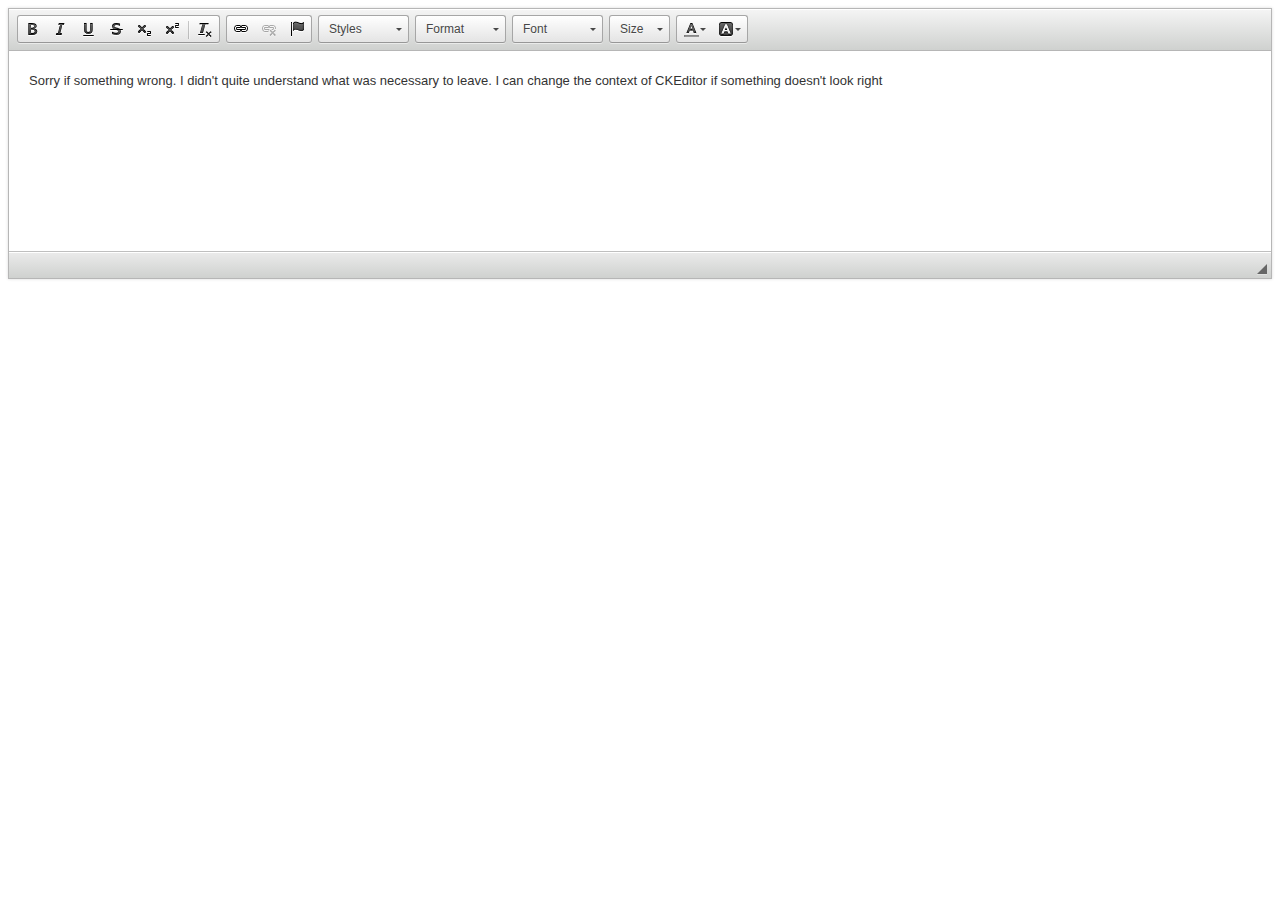
<file: Index.html>
<!DOCTYPE html>
<html>
    <head>
        <meta charset="utf-8">
        <title>Test_page with CKEditor</title>
        <script src="ckeditor/ckeditor.js"></script>
    </head>
    <body>
        <form>
            <textarea name="editor1" id="editor1" rows="10" cols="80">
                Sorry if something wrong. I didn't quite understand what was necessary to leave. I can change the context of CKEditor if something doesn't look right
            </textarea>
            <script>
                // Replace the <textarea id="editor1"> with a CKEditor
                CKEDITOR.replace( 'editor1');
            </script>
        </form>
    </body>
</html>
</file>
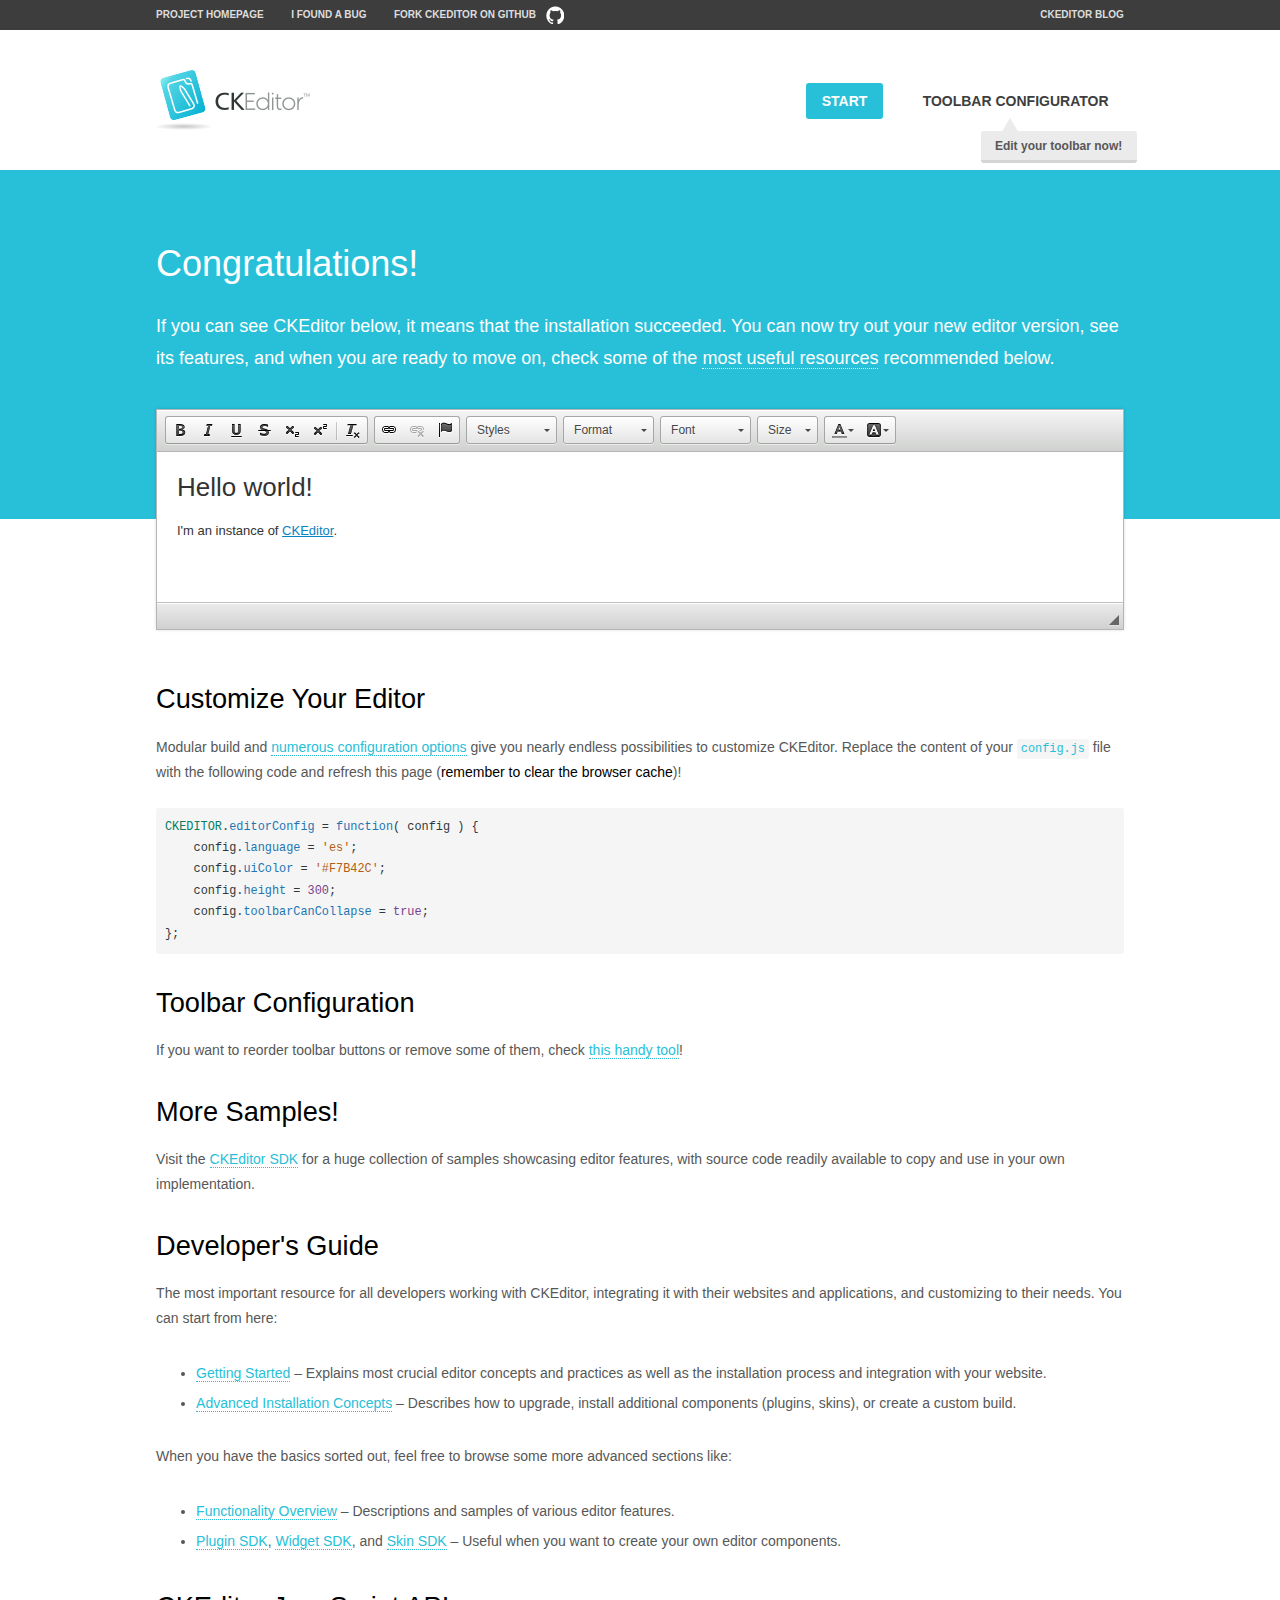
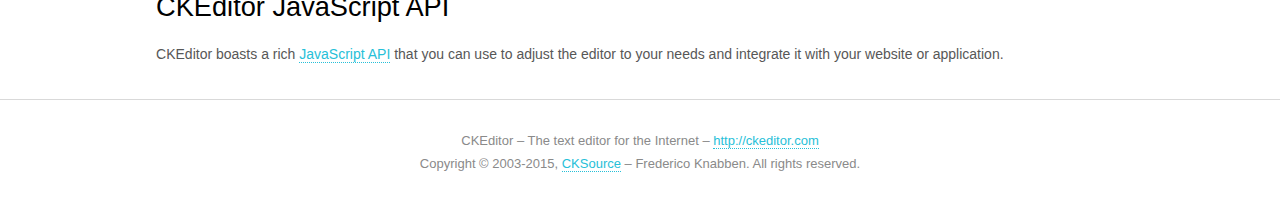
<file: ckeditor/samples/index.html>
<!DOCTYPE html>
<!--
Copyright (c) 2003-2015, CKSource - Frederico Knabben. All rights reserved.
For licensing, see LICENSE.md or http://ckeditor.com/license
-->
<html>
<head>
	<meta charset="utf-8">
	<title>CKEditor Sample</title>
	<script src="../ckeditor.js"></script>
	<script src="js/sample.js"></script>
	<link rel="stylesheet" href="css/samples.css">
	<link rel="stylesheet" href="toolbarconfigurator/lib/codemirror/neo.css">
</head>
<body id="main">

<nav class="navigation-a">
	<div class="grid-container">
		<ul class="navigation-a-left grid-width-70">
			<li><a href="http://ckeditor.com">Project Homepage</a></li>
			<li><a href="http://dev.ckeditor.com/">I found a bug</a></li>
			<li><a href="http://github.com/ckeditor/ckeditor-dev" class="icon-pos-right icon-navigation-a-github">Fork CKEditor on GitHub</a></li>
		</ul>
		<ul class="navigation-a-right grid-width-30">
			<li><a href="http://ckeditor.com/blog-list">CKEditor Blog</a></li>
		</ul>
	</div>
</nav>

<header class="header-a">
	<div class="grid-container">
		<h1 class="header-a-logo grid-width-30">
			<a href="index.html"><img src="img/logo.png" alt="CKEditor Sample"></a>
		</h1>

		<nav class="navigation-b grid-width-70">
			<ul>
				<li><a href="index.html" class="button-a button-a-background">Start</a></li>
				<li><a href="toolbarconfigurator/index.html" class="button-a">Toolbar configurator <span class="balloon-a balloon-a-nw">Edit your toolbar now!</span></a></li>
			</ul>
		</nav>
	</div>
</header>

<main>
	<div class="adjoined-top">
		<div class="grid-container">
			<div class="content grid-width-100">
				<h1>Congratulations!</h1>
				<p>
					If you can see CKEditor below, it means that the installation succeeded.
					You can now try out your new editor version, see its features, and when you are ready to move on, check some of the <a href="#sample-customize">most useful resources</a> recommended below.
				</p>
			</div>
		</div>
	</div>
	<div class="adjoined-bottom">
		<div class="grid-container">
			<div class="grid-width-100">
				<div id="editor">
					<h1>Hello world!</h1>
					<p>I'm an instance of <a href="http://ckeditor.com">CKEditor</a>.</p>
				</div>
			</div>
		</div>
	</div>

	<div class="grid-container">
		<div class="content grid-width-100">
			<section id="sample-customize">
				<h2>Customize Your Editor</h2>
				<p>Modular build and <a href="http://docs.ckeditor.com/#!/guide/dev_configuration">numerous configuration options</a> give you nearly endless possibilities to customize CKEditor. Replace the content of your <code><a href="../config.js">config.js</a></code> file with the following code and refresh this page (<strong>remember to clear the browser cache</strong>)!</p>
		<pre class="cm-s-neo CodeMirror"><code><span style="padding-right: 0.1px;"><span class="cm-variable">CKEDITOR</span>.<span class="cm-property">editorConfig</span> <span class="cm-operator">=</span> <span class="cm-keyword">function</span>( <span class="cm-def">config</span> ) {</span>
<span style="padding-right: 0.1px;"><span class="cm-tab">	</span><span class="cm-variable-2">config</span>.<span class="cm-property">language</span> <span class="cm-operator">=</span> <span class="cm-string">'es'</span>;</span>
<span style="padding-right: 0.1px;"><span class="cm-tab">	</span><span class="cm-variable-2">config</span>.<span class="cm-property">uiColor</span> <span class="cm-operator">=</span> <span class="cm-string">'#F7B42C'</span>;</span>
<span style="padding-right: 0.1px;"><span class="cm-tab">	</span><span class="cm-variable-2">config</span>.<span class="cm-property">height</span> <span class="cm-operator">=</span> <span class="cm-number">300</span>;</span>
<span style="padding-right: 0.1px;"><span class="cm-tab">	</span><span class="cm-variable-2">config</span>.<span class="cm-property">toolbarCanCollapse</span> <span class="cm-operator">=</span> <span class="cm-atom">true</span>;</span>
<span style="padding-right: 0.1px;">};</span></code></pre>
			</section>

			<section>
				<h2>Toolbar Configuration</h2>
				<p>If you want to reorder toolbar buttons or remove some of them, check <a href="toolbarconfigurator/index.html">this handy tool</a>!</p>
			</section>

			<section>
				<h2>More Samples!</h2>
				<p>Visit the <a href="http://sdk.ckeditor.com">CKEditor SDK</a> for a huge collection of samples showcasing editor features, with source code readily available to copy and use in your own implementation.</p>
			</section>

			<section>
				<h2>Developer's Guide</h2>
				<p>The most important resource for all developers working with CKEditor, integrating it with their websites and applications, and customizing to their needs. You can start from here:</p>
				<ul>
					<li><a href="http://docs.ckeditor.com/#!/guide/dev_installation">Getting Started</a> &ndash; Explains most crucial editor concepts and practices as well as the installation process and integration with your website.</li>
					<li><a href="http://docs.ckeditor.com/#!/guide/dev_advanced_installation">Advanced Installation Concepts</a> &ndash; Describes how to upgrade, install additional components (plugins, skins), or create a custom build.</li>
				</ul>
					<p>When you have the basics sorted out, feel free to browse some more advanced sections like:</p>
				<ul>
					<li><a href="http://docs.ckeditor.com/#!/guide/dev_features">Functionality Overview</a> &ndash; Descriptions and samples of various editor features.</li>
					<li><a href="http://docs.ckeditor.com/#!/guide/plugin_sdk_intro">Plugin SDK</a>, <a href="http://docs.ckeditor.com/#!/guide/widget_sdk_intro">Widget SDK</a>, and <a href="http://docs.ckeditor.com/#!/guide/skin_sdk_intro">Skin SDK</a> &ndash; Useful when you want to create your own editor components.</li>
				</ul>
			</section>

			<section>
				<h2>CKEditor JavaScript API</h2>
				<p>CKEditor boasts a rich <a href="http://docs.ckeditor.com/#!/api">JavaScript API</a> that you can use to adjust the editor to your needs and integrate it with your website or application.</p>
			</section>
		</div>
	</div>
</main>

<footer class="footer-a grid-container">
	<div class="grid-container">
		<p class="grid-width-100">
			CKEditor &ndash; The text editor for the Internet &ndash; <a class="samples" href="http://ckeditor.com/">http://ckeditor.com</a>
		</p>
		<p class="grid-width-100" id="copy">
			Copyright &copy; 2003-2015, <a class="samples" href="http://cksource.com/">CKSource</a> &ndash; Frederico Knabben. All rights reserved.
		</p>
	</div>
</footer>
<script>
	initSample();
</script>

</body>
</html>
</file>
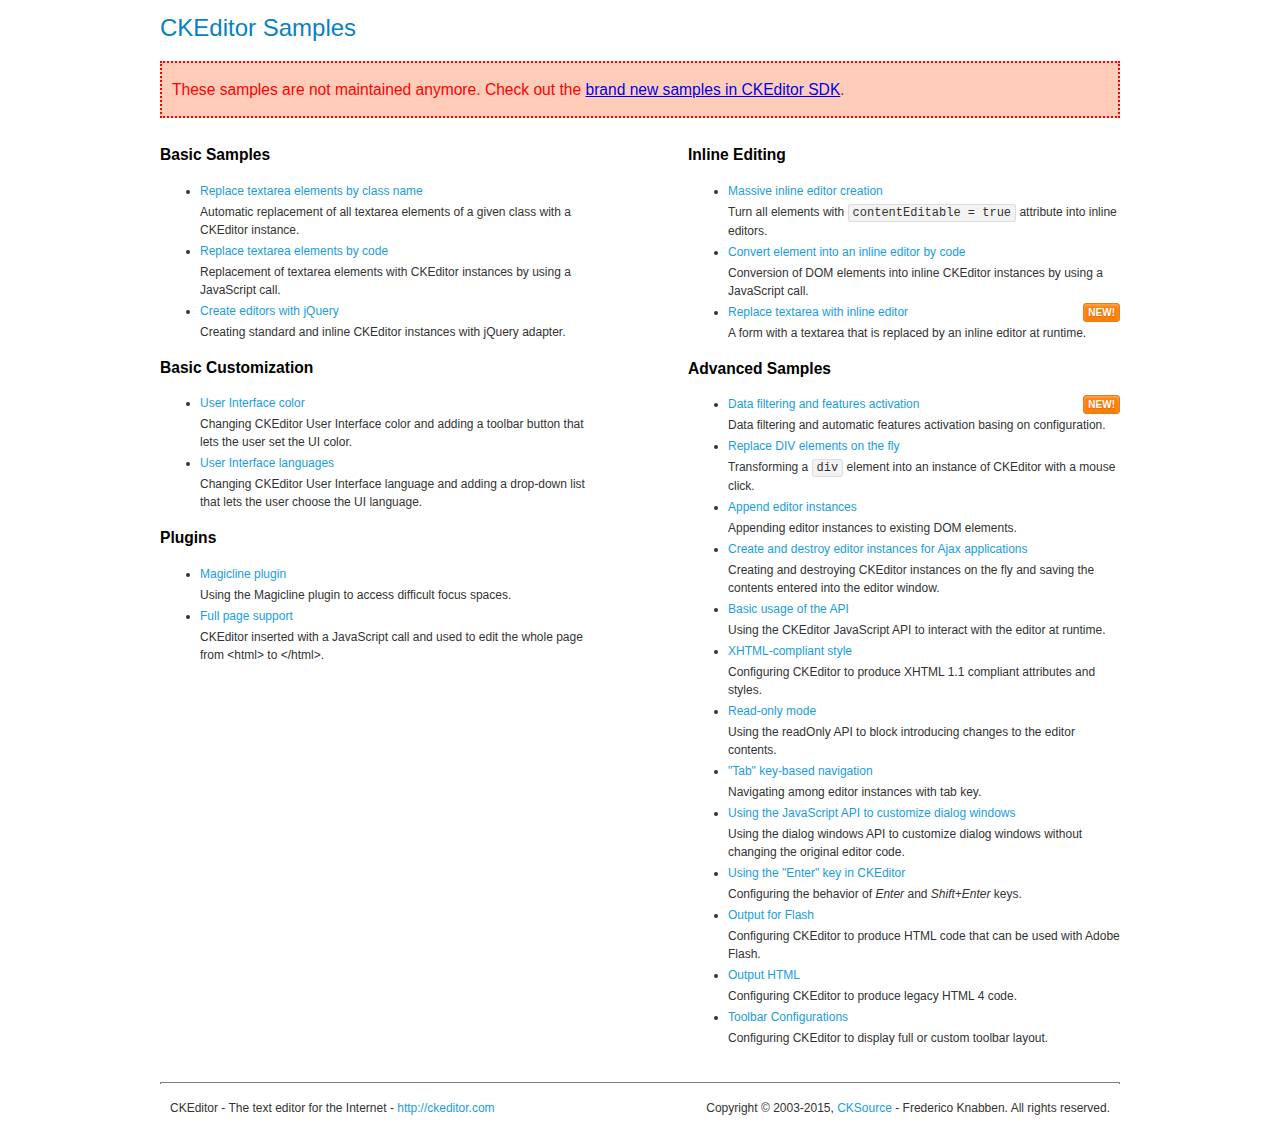
<file: ckeditor/samples/old/index.html>
<!DOCTYPE html>
<!--
Copyright (c) 2003-2015, CKSource - Frederico Knabben. All rights reserved.
For licensing, see LICENSE.md or http://ckeditor.com/license
-->
<html>
<head>
	<meta charset="utf-8">
	<title>CKEditor Samples</title>
	<link rel="stylesheet" href="sample.css">
</head>
<body>
	<h1 class="samples">
		CKEditor Samples
	</h1>
	<div class="warning deprecated">
		These samples are not maintained anymore. Check out the <a href="http://sdk.ckeditor.com/">brand new samples in CKEditor SDK</a>.
	</div>
	<div class="twoColumns">
		<div class="twoColumnsLeft">
			<h2 class="samples">
				Basic Samples
			</h2>
			<dl class="samples">
				<dt><a class="samples" href="replacebyclass.html">Replace textarea elements by class name</a></dt>
				<dd>Automatic replacement of all textarea elements of a given class with a CKEditor instance.</dd>

				<dt><a class="samples" href="replacebycode.html">Replace textarea elements by code</a></dt>
				<dd>Replacement of textarea elements with CKEditor instances by using a JavaScript call.</dd>

				<dt><a class="samples" href="jquery.html">Create editors with jQuery</a></dt>
				<dd>Creating standard and inline CKEditor instances with jQuery adapter.</dd>
			</dl>

			<h2 class="samples">
				Basic Customization
			</h2>
			<dl class="samples">
				<dt><a class="samples" href="uicolor.html">User Interface color</a></dt>
				<dd>Changing CKEditor User Interface color and adding a toolbar button that lets the user set the UI color.</dd>

				<dt><a class="samples" href="uilanguages.html">User Interface languages</a></dt>
				<dd>Changing CKEditor User Interface language and adding a drop-down list that lets the user choose the UI language.</dd>
			</dl>


			<h2 class="samples">Plugins</h2>
<dl class="samples">
<dt><a class="samples" href="magicline/magicline.html">Magicline plugin</a></dt>
<dd>Using the Magicline plugin to access difficult focus spaces.</dd>

<dt><a class="samples" href="wysiwygarea/fullpage.html">Full page support</a></dt>
<dd>CKEditor inserted with a JavaScript call and used to edit the whole page from &lt;html&gt; to &lt;/html&gt;.</dd>
</dl>
		</div>
		<div class="twoColumnsRight">
			<h2 class="samples">
				Inline Editing
			</h2>
			<dl class="samples">
				<dt><a class="samples" href="inlineall.html">Massive inline editor creation</a></dt>
				<dd>Turn all elements with <code>contentEditable = true</code> attribute into inline editors.</dd>

				<dt><a class="samples" href="inlinebycode.html">Convert element into an inline editor by code</a></dt>
				<dd>Conversion of DOM elements into inline CKEditor instances by using a JavaScript call.</dd>

				<dt><a class="samples" href="inlinetextarea.html">Replace textarea with inline editor</a> <span class="new">New!</span></dt>
				<dd>A form with a textarea that is replaced by an inline editor at runtime.</dd>

				
			</dl>

			<h2 class="samples">
				Advanced Samples
			</h2>
			<dl class="samples">
				<dt><a class="samples" href="datafiltering.html">Data filtering and features activation</a> <span class="new">New!</span></dt>
				<dd>Data filtering and automatic features activation basing on configuration.</dd>

				<dt><a class="samples" href="divreplace.html">Replace DIV elements on the fly</a></dt>
				<dd>Transforming a <code>div</code> element into an instance of CKEditor with a mouse click.</dd>

				<dt><a class="samples" href="appendto.html">Append editor instances</a></dt>
				<dd>Appending editor instances to existing DOM elements.</dd>

				<dt><a class="samples" href="ajax.html">Create and destroy editor instances for Ajax applications</a></dt>
				<dd>Creating and destroying CKEditor instances on the fly and saving the contents entered into the editor window.</dd>

				<dt><a class="samples" href="api.html">Basic usage of the API</a></dt>
				<dd>Using the CKEditor JavaScript API to interact with the editor at runtime.</dd>

				<dt><a class="samples" href="xhtmlstyle.html">XHTML-compliant style</a></dt>
				<dd>Configuring CKEditor to produce XHTML 1.1 compliant attributes and styles.</dd>

				<dt><a class="samples" href="readonly.html">Read-only mode</a></dt>
				<dd>Using the readOnly API to block introducing changes to the editor contents.</dd>

				<dt><a class="samples" href="tabindex.html">"Tab" key-based navigation</a></dt>
				<dd>Navigating among editor instances with tab key.</dd>


				
<dt><a class="samples" href="dialog/dialog.html">Using the JavaScript API to customize dialog windows</a></dt>
<dd>Using the dialog windows API to customize dialog windows without changing the original editor code.</dd>

<dt><a class="samples" href="enterkey/enterkey.html">Using the &quot;Enter&quot; key in CKEditor</a></dt>
<dd>Configuring the behavior of <em>Enter</em> and <em>Shift+Enter</em> keys.</dd>

<dt><a class="samples" href="htmlwriter/outputforflash.html">Output for Flash</a></dt>
<dd>Configuring CKEditor to produce HTML code that can be used with Adobe Flash.</dd>

<dt><a class="samples" href="htmlwriter/outputhtml.html">Output HTML</a></dt>
<dd>Configuring CKEditor to produce legacy HTML 4 code.</dd>

<dt><a class="samples" href="toolbar/toolbar.html">Toolbar Configurations</a></dt>
<dd>Configuring CKEditor to display full or custom toolbar layout.</dd>

			</dl>
		</div>
	</div>
	<div id="footer">
		<hr>
		<p>
			CKEditor - The text editor for the Internet - <a class="samples" href="http://ckeditor.com/">http://ckeditor.com</a>
		</p>
		<p id="copy">
			Copyright &copy; 2003-2015, <a class="samples" href="http://cksource.com/">CKSource</a> - Frederico Knabben. All rights reserved.
		</p>
	</div>
</body>
</html>
</file>
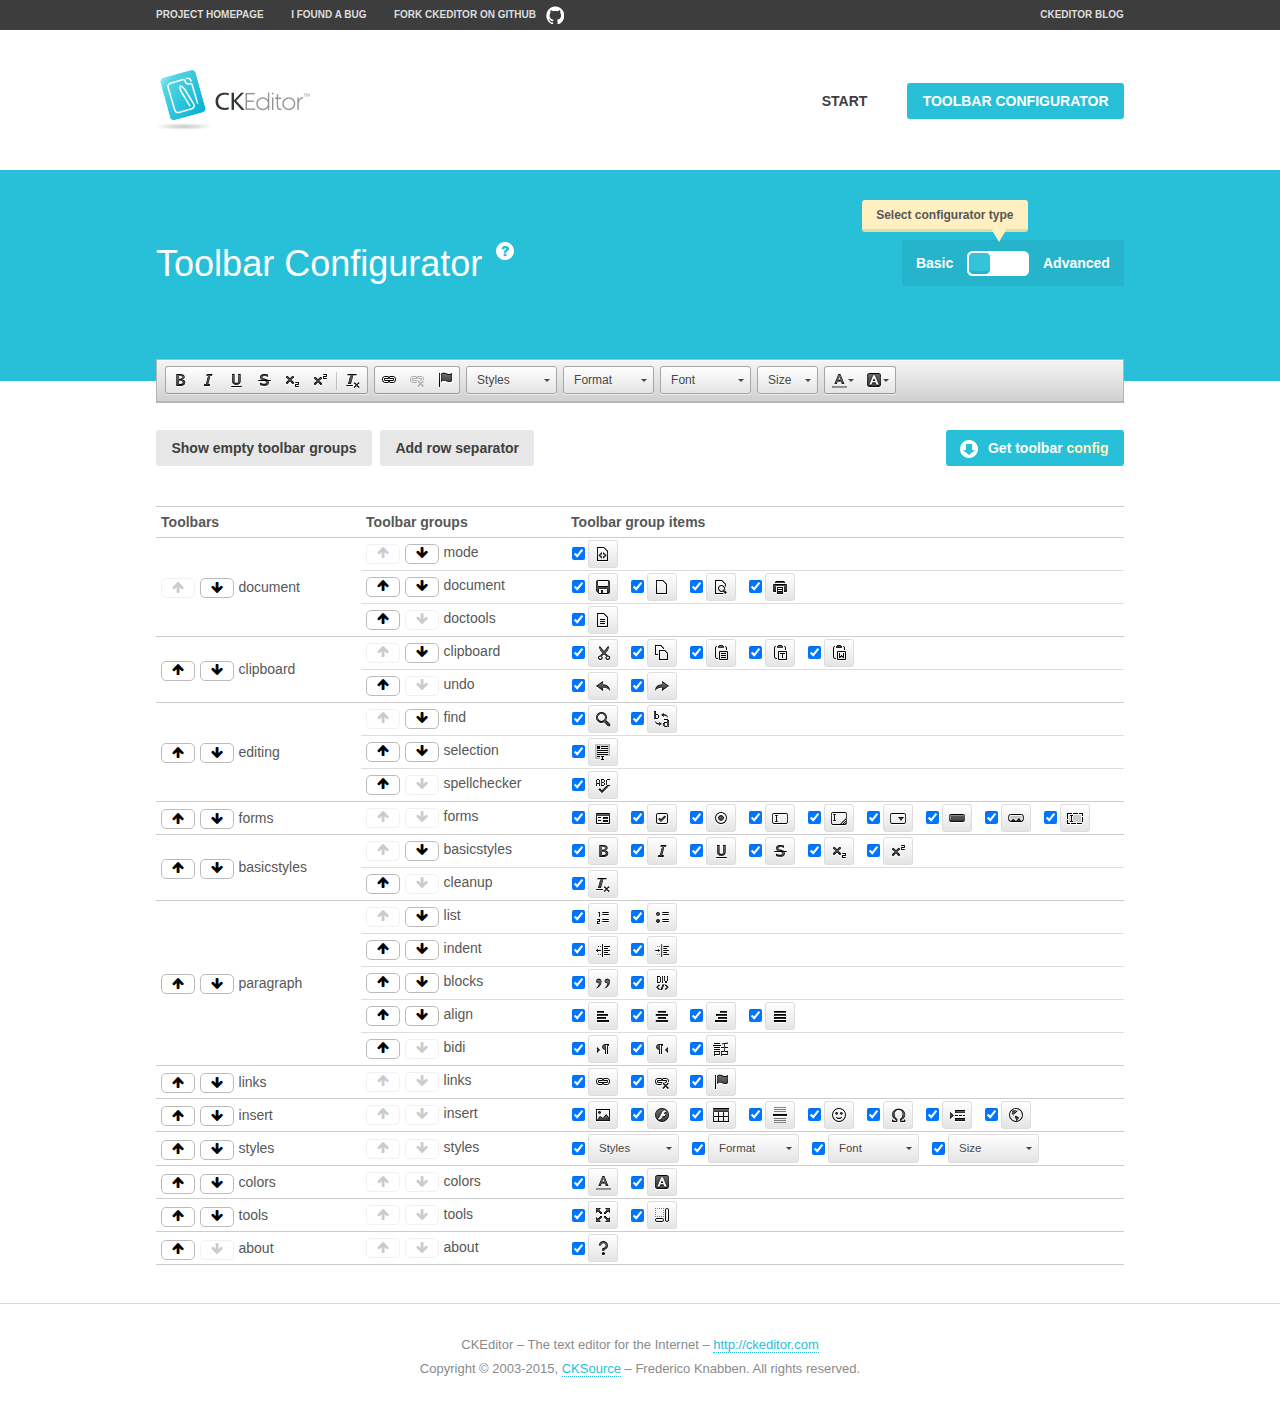
<file: ckeditor/samples/toolbarconfigurator/index.html>
<!DOCTYPE html>
<!--
Copyright (c) 2003-2015, CKSource - Frederico Knabben. All rights reserved.
For licensing, see LICENSE.md or http://ckeditor.com/license
-->
<!--[if IE 8]><html class="ie8"><![endif]-->
<!--[if gt IE 8]><html><![endif]-->
<!--[if !IE]><!--><html><!--<![endif]-->
<head>
	<meta charset="utf-8">
	<title>Toolbar Configurator</title>
	<script src="../../ckeditor.js"></script>
	<script>
		if ( CKEDITOR.env.ie && CKEDITOR.env.version < 9 )
			CKEDITOR.tools.enableHtml5Elements( document );
	</script>
	<link rel="stylesheet" href="lib/codemirror/codemirror.css">
	<link rel="stylesheet" href="lib/codemirror/show-hint.css">
	<link rel="stylesheet" href="lib/codemirror/neo.css">
	<link rel="stylesheet" href="css/fontello.css">
	<link rel="stylesheet" href="../css/samples.css">
</head>
<body id="toolbar">

<nav class="navigation-a">
	<div class="grid-container">
		<ul class="navigation-a-left grid-width-70">
			<li><a href="http://ckeditor.com">Project Homepage</a></li>
			<li><a href="http://dev.ckeditor.com/">I found a bug</a></li>
			<li><a href="http://github.com/ckeditor/ckeditor-dev" class="icon-pos-right icon-navigation-a-github">Fork CKEditor on GitHub</a></li>
		</ul>
		<ul class="navigation-a-right grid-width-30">
			<li><a href="http://ckeditor.com/blog-list">CKEditor Blog</a></li>
		</ul>
	</div>
</nav>

<header class="header-a">
	<div class="grid-container">
		<h1 class="header-a-logo grid-width-30">
			<a href="../index.html"><img src="../img/logo.png" alt="CKEditor Logo"></a>
		</h1>
		<nav class="navigation-b grid-width-70">
			<ul>
				<li><a href="../index.html"  class="button-a">Start</a></li>
				<li><a href="index.html"  class="button-a button-a-background">Toolbar configurator</a></li>
			</ul>
		</nav>
	</div>
</header>

<main>
	<div class="adjoined-top">
		<div class="grid-container">
			<div class="content grid-width-100">
				<div class="grid-container-nested">
					<h1 class="grid-width-60">
						Toolbar Configurator
						<a href="#help-content" type="button" title="Configurator help" id="help" class="button-a button-a-background button-a-no-text icon-pos-left icon-question-mark">Help</a>
					</h1>

					<div class="grid-width-40 grid-switch-magic">
						<div class="switch">
							<span class="balloon-a balloon-a-se">Select configurator type</span>
							<input type="radio" name="radio" data-num="1" id="radio-basic" />
							<input type="radio" name="radio" data-num="2" id="radio-advanced" />
							<label data-for="1" for="radio-basic">Basic</label>
							<span class="switch-inner">
								<span class="handler"></span>
							</span>
							<label data-for="2" for="radio-advanced">Advanced</label>
						</div>
					</div>
				</div>
			</div>
		</div>
	</div>
	<div class="adjoined-bottom">
		<div class="grid-container">
			<div class="grid-width-100">
				<div class="editors-container">
					<div id="editor-basic"></div>
					<div id="editor-advanced"></div>
				</div>
			</div>
		</div>
	</div>

	<div class="grid-container configurator">
		<div class="content grid-width-100">
			<div class="configurator">
				<div>
					<div id="toolbarModifierWrapper"></div>
				</div>
			</div>
		</div>
	</div>

	<div id="help-content">
		<div class="grid-container">
			<div class="grid-width-100">
				<h2>What Am I Doing Here?</h2>

				<div class="grid-container grid-container-nested">
					<div class="basic">
						<div class="grid-width-50">
							<p>Arrange <a href="http://docs.ckeditor.com/#!/api/CKEDITOR.config-cfg-toolbarGroups">toolbar groups</a>, toggle <a href="http://docs.ckeditor.com/#!/api/CKEDITOR.config-cfg-removeButtons">button visibility</a> according to your needs and get your toolbar configuration.</p>
							<p>You can replace the content of the <a href="../../config.js"><code>config.js</code></a> file with the generated configuration. If you already set some configuration options you will need to merge both configurations.</p>
						</div>
						<div class="grid-width-50">
							<p>Read more about different ways of <a href="http://docs.ckeditor.com/#!/guide/dev_configuration">setting configuration</a> and do not forget about <strong>clearing browser cache</strong>.</p>
							<p>Arranging toolbar groups is the recommended way of configuring the toolbar, but if you need more freedom you can use the <a href="#advanced">advanced configurator</a>.</p>
						</div>
					</div>
					<div class="advanced" style="display: none;">
						<div class="grid-width-50">
							<p>With this code editor you can edit your <a href="http://docs.ckeditor.com/#!/api/CKEDITOR.config-cfg-toolbar">toolbar configuration</a> live.</p>
							<p>You can replace the content of the <a href="../../config.js"><code>config.js</code></a> file with the generated configuration. If you already set some configuration options you will need to merge both configurations.</p>
						</div>
						<div class="grid-width-50">
							<p>Read more about different ways of <a href="http://docs.ckeditor.com/#!/guide/dev_configuration">setting configuration</a> and do not forget about <strong>clearing browser cache</strong>.</p>
						</div>
					</div>
				</div>

				<p class="grid-container grid-container-nested">
					<button type="button" class="help-content-close grid-width-100 button-a button-a-background">Got it. Let's play!</button>
				</p>
			</div>
		</div>
	</div>
</main>

<footer class="footer-a grid-container">
	<p class="grid-width-100">
		CKEditor &ndash; The text editor for the Internet &ndash; <a class="samples" href="http://ckeditor.com/">http://ckeditor.com</a>
	</p>
	<p class="grid-width-100" id="copy">
		Copyright &copy; 2003-2015, <a class="samples" href="http://cksource.com/">CKSource</a> &ndash; Frederico Knabben. All rights reserved.
	</p>
</footer>

<script src="lib/codemirror/codemirror.js"></script>
<script src="lib/codemirror/javascript.js"></script>
<script src="lib/codemirror/show-hint.js"></script>

<script src="js/fulltoolbareditor.js"></script>
<script src="js/abstracttoolbarmodifier.js"></script>
<script src="js/toolbarmodifier.js"></script>
<script src="js/toolbartextmodifier.js"></script>
<script src="../js/sf.js"></script>

<script>
	( function() {
		'use strict';

		var mode = ( window.location.hash.substr( 1 ) === 'advanced' ) ? 'advanced' : 'basic',
			configuratorSection = CKEDITOR.document.findOne( 'main > .grid-container.configurator' ),
			basicInstruction = CKEDITOR.document.findOne( '#help-content .basic' ),
			advancedInstruction = CKEDITOR.document.findOne( '#help-content .advanced' ),

			// Configurator mode switcher.
			modeSwitchBasic = CKEDITOR.document.getById( 'radio-basic' ),
			modeSwitchAdvanced = CKEDITOR.document.getById( 'radio-advanced' );

		// Initial setup
		function updateSwitcher() {
			if ( mode === 'advanced' ) {
				modeSwitchAdvanced.$.checked = true;
			} else {
				modeSwitchBasic.$.checked = true;
			}
		}

		updateSwitcher();

		CKEDITOR.document.getWindow().on( 'hashchange', function( e ) {
			var hash = window.location.hash.substr( 1 );
			if ( !( hash === 'advanced' || hash === 'basic' ) ) {
				return;
			}
			mode = hash;
			onToolbarsDone( mode );
		} );

		CKEDITOR.document.getWindow().on( 'resize', function() {
			updateToolbar( ( mode === 'basic' ? toolbarModifier : toolbarTextModifier )[ 'editorInstance' ] );
		} );

		function onRefresh( modifier ) {
			modifier = modifier || this;

			if ( mode === 'basic' && modifier instanceof ToolbarConfigurator.ToolbarTextModifier ) {
				return;
			}

			// CodeMirror container becomes visible, so we need to refresh and to avoid rendering problems.
			if ( mode === 'advanced' && modifier instanceof ToolbarConfigurator.ToolbarTextModifier ) {
				modifier.codeContainer.refresh();
			}

			updateToolbar( modifier.editorInstance );
		}

		function updateToolbar( editor ) {
			var editorContainer = editor.container;

			// Not always editor is loaded.
			if ( !editorContainer ) {
				return;
			}

			var displayStyle = editorContainer.getStyle( 'display' );

			editorContainer.setStyle( 'display', 'block' );

			var newHeight = editorContainer.getSize( 'height' );

			var newMarginTop = parseInt( editorContainer.getComputedStyle( 'margin-top' ), 10 );
			newMarginTop = ( isNaN( newMarginTop ) ? 0 : Number( newMarginTop ) );

			var newMarginBottom = parseInt( editorContainer.getComputedStyle( 'margin-bottom' ), 10 );
			newMarginBottom = ( isNaN( newMarginBottom ) ? 0 : Number( newMarginBottom ) );

			var result = newHeight + newMarginTop + newMarginBottom;

			editorContainer.setStyle( 'display', displayStyle );

			editor.container.getAscendant( 'div' ).setStyle( 'height', result + 'px' );
		}

		var toolbarModifier = new ToolbarConfigurator.ToolbarModifier( 'editor-basic' );

		var done = 0;
		toolbarModifier.init( onToolbarInit );
		toolbarModifier.onRefresh = onRefresh;

		CKEDITOR.document.getById( 'toolbarModifierWrapper' ).append( toolbarModifier.mainContainer );

		var toolbarTextModifier = new ToolbarConfigurator.ToolbarTextModifier( 'editor-advanced' );
		toolbarTextModifier.init( onToolbarInit );
		toolbarTextModifier.onRefresh = onRefresh;

		function onToolbarInit() {
			if ( ++done === 2 ) {
				onToolbarsDone();

				positionSticky.watch( CKEDITOR.document.findOne( '.toolbar' ), function() {
					return mode === 'advanced';
				} );
			}
		}

		function onToolbarsDone() {
			if ( mode === 'basic' ) {
				toggleModeBasic( false );
			} else {
				toggleModeAdvanced( false );
			}

			updateSwitcher();

			setTimeout( function() {
				CKEDITOR.document.findOne( '.editors-container' ).addClass( 'active' );
				CKEDITOR.document.findOne( '#toolbarModifierWrapper' ).addClass( 'active' );
			}, 200 );
		}

		CKEDITOR.document.getById( 'toolbarModifierWrapper' ).append( toolbarTextModifier.mainContainer );

		function toogleModeSwitch( onElement, offElement, onModifier, offModifier ) {
			onElement.addClass( 'fancy-button-active' );
			offElement.removeClass( 'fancy-button-active' );

			onModifier.showUI();
			offModifier.hideUI();
		}

		function toggleModeBasic( callOnRefresh ) {
			callOnRefresh = ( callOnRefresh !== false );
			mode = 'basic';
			window.location.hash = '#basic';
			toogleModeSwitch( modeSwitchBasic, modeSwitchAdvanced, toolbarModifier, toolbarTextModifier );

			configuratorSection.removeClass( 'freed-width' );
			basicInstruction.show();
			advancedInstruction.hide();

			callOnRefresh && onRefresh( toolbarModifier );
		}

		function toggleModeAdvanced( callOnRefresh ) {
			callOnRefresh = ( callOnRefresh !== false );
			mode = 'advanced';
			window.location.hash = '#advanced';
			toogleModeSwitch( modeSwitchAdvanced, modeSwitchBasic, toolbarTextModifier, toolbarModifier );

			configuratorSection.addClass( 'freed-width' );
			advancedInstruction.show();
			basicInstruction.hide();

			callOnRefresh && onRefresh( toolbarTextModifier );
		}

		modeSwitchBasic.on( 'click', toggleModeBasic );
		modeSwitchAdvanced.on( 'click', toggleModeAdvanced );

		//
		// Position:sticky for the toolbar.
		//

		// Will make elements behave like they were styled with position:sticky.
		var positionSticky = {
			// Store object: {
			// 		element: CKEDITOR.dom.element, // Element which will float.
			// 		placeholder: CKEDITOR.dom.element, // Placeholder which is place to prevent page bounce.
			// 		isFixed: boolean // Whether element float now.
			// }
			watched: [],

			active: [],

			staticContainer: null,

			init: function() {
				var element = CKEDITOR.dom.element.createFromHtml(
					'<div class="staticContainer">' +
						'<div class="grid-container" >' +
							'<div class="grid-width-100">' +
								'<div class="inner"></div>' +
							'</div>' +
						'</div>' +
					'</div>' );

				this.staticContainer = element.findOne( '.inner' );

				CKEDITOR.document.getBody().append( element );
			},

			watch: function( element, preventFunc ) {
				this.watched.push( {
					element: element,
					placeholder: new CKEDITOR.dom.element( 'div' ),
					isFixed: false,
					preventFunc: preventFunc
				} );
			},

			checkAll: function() {
				for ( var i = 0; i < this.watched.length; i++ ) {
					this.check( this.watched[ i ] );
				}
			},

			check: function( element ) {
				var isFixed = element.isFixed;
				var shouldBeFixed = this.shouldBeFixed( element );

				// Nothing to be done.
				if ( isFixed === shouldBeFixed ) {
					return;
				}

				var placeholder = element.placeholder;

				if ( isFixed ) {
					// Unfixing.

					element.element.insertBefore( placeholder );
					placeholder.remove();

					element.element.removeStyle( 'margin' );

					this.active.splice( CKEDITOR.tools.indexOf( this.active, element ), 1 );

				} else {
					// Fixing.
					placeholder.setStyle( 'width', element.element.getSize( 'width' ) + 'px' );
					placeholder.setStyle( 'height', element.element.getSize( 'height' ) + 'px' );
					placeholder.setStyle( 'margin-bottom', element.element.getComputedStyle( 'margin-bottom' ) );
					placeholder.setStyle( 'display', element.element.getComputedStyle( 'display' ) );
					placeholder.insertAfter( element.element );

					this.staticContainer.append( element.element );

					this.active.push( element );
				}

				element.isFixed = !element.isFixed;
			},

			shouldBeFixed: function( element ) {
				if ( element.preventFunc && element.preventFunc() ) {
					return false;
				}

				// If element is already fixed we are checking it's placeholder.
				var related = ( element.isFixed ? element.placeholder : element.element ),
					clientRect = related.$.getBoundingClientRect(),
					staticHeight = this.staticContainer.getSize('height' ),
					elemHeight = element.element.getSize( 'height' );

				if ( element.isFixed ) {
					return ( clientRect.top + elemHeight < staticHeight );
				} else {
					return ( clientRect.top < staticHeight );
				}
			}
		};

		positionSticky.init();

		CKEDITOR.document.getWindow().on( 'scroll',
			new CKEDITOR.tools.eventsBuffer( 100, positionSticky.checkAll, positionSticky ).input
		);

		// Make the toolbar sticky.
		positionSticky.watch( CKEDITOR.document.findOne( '.editors-container' ) );

		// Help button and help-content.
		( function() {
			var helpButton = CKEDITOR.document.getById( 'help' ),
				helpContent = CKEDITOR.document.getById( 'help-content' );

			// Don't show help button on IE8 because it's unsupported by Pico Modal.
			if ( CKEDITOR.env.ie && CKEDITOR.env.version == 8 ) {
				helpButton.hide();
			} else {
				// Display help modal when the button is clicked.
				helpButton.on( 'click', function( evt ) {
					SF.modal( {
						// Clone modal content from DOM.
						content: helpContent.getHtml(),

						afterCreate: function( modal ) {
							// Enable modal content button to close the modal.
							new CKEDITOR.dom.element( modal.modalElem() ).findOne( '.help-content-close' ).once( 'click', modal.close );
						}
					} ).show();
				} );
			}
		} )();
	} )();
</script>
</body>
</html>
</file>
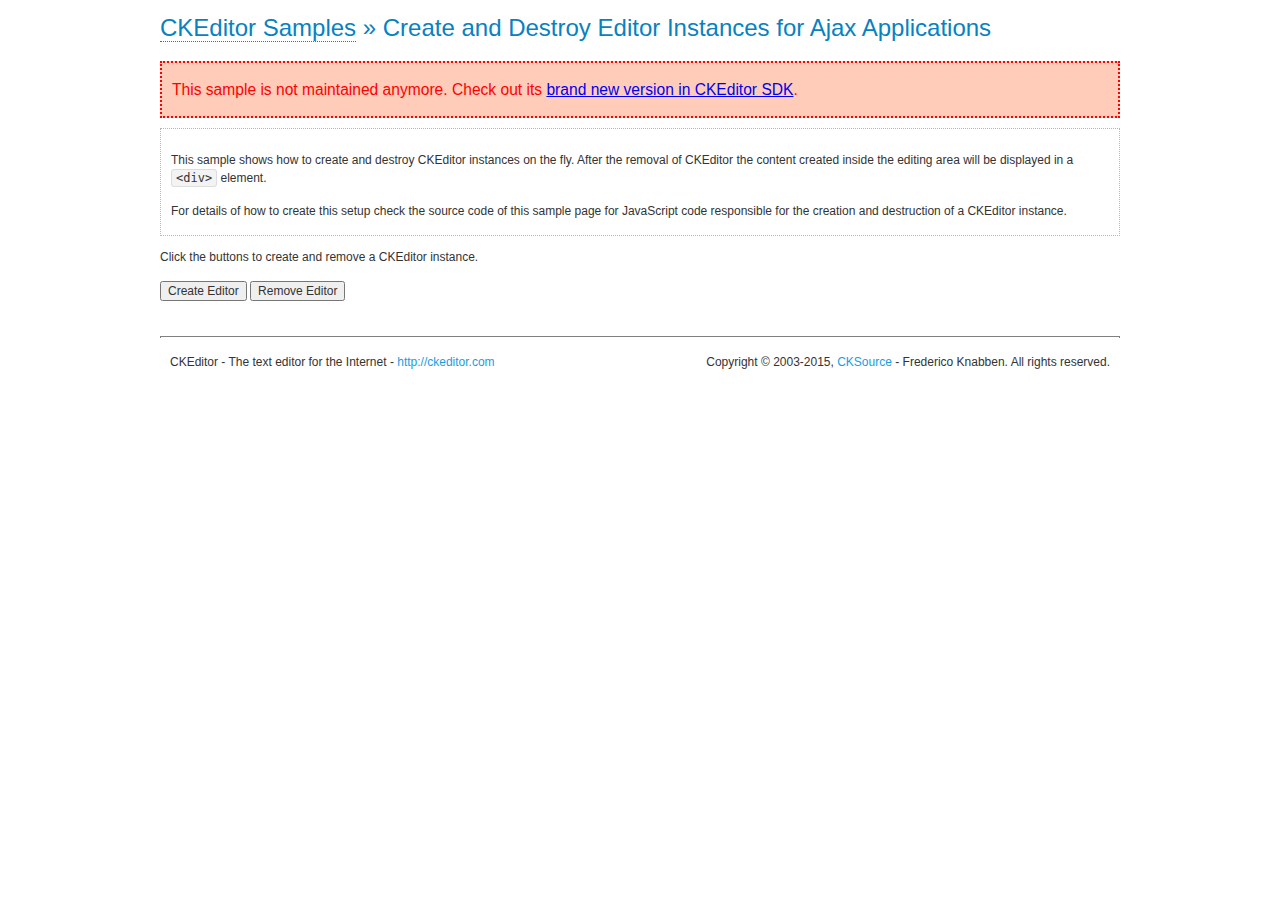
<file: ckeditor/samples/old/ajax.html>
<!DOCTYPE html>
<!--
Copyright (c) 2003-2015, CKSource - Frederico Knabben. All rights reserved.
For licensing, see LICENSE.md or http://ckeditor.com/license
-->
<html>
<head>
	<meta charset="utf-8">
	<title>Ajax &mdash; CKEditor Sample</title>
	<script src="../../ckeditor.js"></script>
	<link rel="stylesheet" href="sample.css">
	<script>

		var editor, html = '';

		function createEditor() {
			if ( editor )
				return;

			// Create a new editor inside the <div id="editor">, setting its value to html
			var config = {};
			editor = CKEDITOR.appendTo( 'editor', config, html );
		}

		function removeEditor() {
			if ( !editor )
				return;

			// Retrieve the editor contents. In an Ajax application, this data would be
			// sent to the server or used in any other way.
			document.getElementById( 'editorcontents' ).innerHTML = html = editor.getData();
			document.getElementById( 'contents' ).style.display = '';

			// Destroy the editor.
			editor.destroy();
			editor = null;
		}

	</script>
</head>
<body>
	<h1 class="samples">
		<a href="index.html">CKEditor Samples</a> &raquo; Create and Destroy Editor Instances for Ajax Applications
	</h1>
	<div class="warning deprecated">
		This sample is not maintained anymore. Check out its <a href="http://sdk.ckeditor.com/samples/saveajax.html">brand new version in CKEditor SDK</a>.
	</div>
	<div class="description">
		<p>
			This sample shows how to create and destroy CKEditor instances on the fly. After the removal of CKEditor the content created inside the editing
			area will be displayed in a <code>&lt;div&gt;</code> element.
		</p>
		<p>
			For details of how to create this setup check the source code of this sample page
			for JavaScript code responsible for the creation and destruction of a CKEditor instance.
		</p>
	</div>
	<p>Click the buttons to create and remove a CKEditor instance.</p>
	<p>
		<input onclick="createEditor();" type="button" value="Create Editor">
		<input onclick="removeEditor();" type="button" value="Remove Editor">
	</p>
	<!-- This div will hold the editor. -->
	<div id="editor">
	</div>
	<div id="contents" style="display: none">
		<p>
			Edited Contents:
		</p>
		<!-- This div will be used to display the editor contents. -->
		<div id="editorcontents">
		</div>
	</div>
	<div id="footer">
		<hr>
		<p>
			CKEditor - The text editor for the Internet - <a class="samples" href="http://ckeditor.com/">http://ckeditor.com</a>
		</p>
		<p id="copy">
			Copyright &copy; 2003-2015, <a class="samples" href="http://cksource.com/">CKSource</a> - Frederico
			Knabben. All rights reserved.
		</p>
	</div>
</body>
</html>
</file>
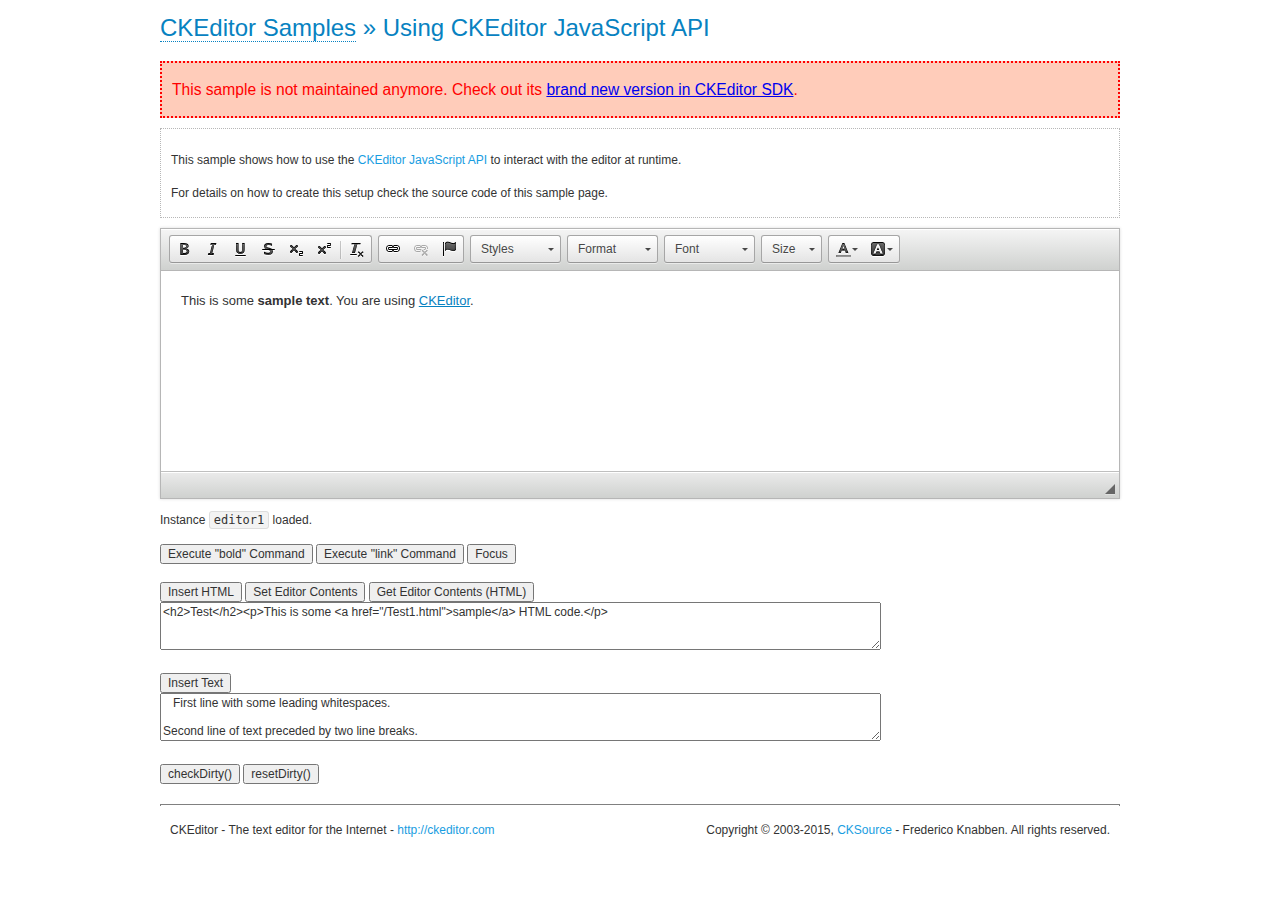
<file: ckeditor/samples/old/api.html>
<!DOCTYPE html>
<!--
Copyright (c) 2003-2015, CKSource - Frederico Knabben. All rights reserved.
For licensing, see LICENSE.md or http://ckeditor.com/license
-->
<html>
<head>
	<meta charset="utf-8">
	<title>API Usage &mdash; CKEditor Sample</title>
	<script src="../../ckeditor.js"></script>
	<link href="sample.css" rel="stylesheet">
	<script>

// The instanceReady event is fired, when an instance of CKEditor has finished
// its initialization.
CKEDITOR.on( 'instanceReady', function( ev ) {
	// Show the editor name and description in the browser status bar.
	document.getElementById( 'eMessage' ).innerHTML = 'Instance <code>' + ev.editor.name + '<\/code> loaded.';

	// Show this sample buttons.
	document.getElementById( 'eButtons' ).style.display = 'block';
});

function InsertHTML() {
	// Get the editor instance that we want to interact with.
	var editor = CKEDITOR.instances.editor1;
	var value = document.getElementById( 'htmlArea' ).value;

	// Check the active editing mode.
	if ( editor.mode == 'wysiwyg' )
	{
		// Insert HTML code.
		// http://docs.ckeditor.com/#!/api/CKEDITOR.editor-method-insertHtml
		editor.insertHtml( value );
	}
	else
		alert( 'You must be in WYSIWYG mode!' );
}

function InsertText() {
	// Get the editor instance that we want to interact with.
	var editor = CKEDITOR.instances.editor1;
	var value = document.getElementById( 'txtArea' ).value;

	// Check the active editing mode.
	if ( editor.mode == 'wysiwyg' )
	{
		// Insert as plain text.
		// http://docs.ckeditor.com/#!/api/CKEDITOR.editor-method-insertText
		editor.insertText( value );
	}
	else
		alert( 'You must be in WYSIWYG mode!' );
}

function SetContents() {
	// Get the editor instance that we want to interact with.
	var editor = CKEDITOR.instances.editor1;
	var value = document.getElementById( 'htmlArea' ).value;

	// Set editor contents (replace current contents).
	// http://docs.ckeditor.com/#!/api/CKEDITOR.editor-method-setData
	editor.setData( value );
}

function GetContents() {
	// Get the editor instance that you want to interact with.
	var editor = CKEDITOR.instances.editor1;

	// Get editor contents
	// http://docs.ckeditor.com/#!/api/CKEDITOR.editor-method-getData
	alert( editor.getData() );
}

function ExecuteCommand( commandName ) {
	// Get the editor instance that we want to interact with.
	var editor = CKEDITOR.instances.editor1;

	// Check the active editing mode.
	if ( editor.mode == 'wysiwyg' )
	{
		// Execute the command.
		// http://docs.ckeditor.com/#!/api/CKEDITOR.editor-method-execCommand
		editor.execCommand( commandName );
	}
	else
		alert( 'You must be in WYSIWYG mode!' );
}

function CheckDirty() {
	// Get the editor instance that we want to interact with.
	var editor = CKEDITOR.instances.editor1;
	// Checks whether the current editor contents present changes when compared
	// to the contents loaded into the editor at startup
	// http://docs.ckeditor.com/#!/api/CKEDITOR.editor-method-checkDirty
	alert( editor.checkDirty() );
}

function ResetDirty() {
	// Get the editor instance that we want to interact with.
	var editor = CKEDITOR.instances.editor1;
	// Resets the "dirty state" of the editor (see CheckDirty())
	// http://docs.ckeditor.com/#!/api/CKEDITOR.editor-method-resetDirty
	editor.resetDirty();
	alert( 'The "IsDirty" status has been reset' );
}

function Focus() {
	CKEDITOR.instances.editor1.focus();
}

function onFocus() {
	document.getElementById( 'eMessage' ).innerHTML = '<b>' + this.name + ' is focused </b>';
}

function onBlur() {
	document.getElementById( 'eMessage' ).innerHTML = this.name + ' lost focus';
}

	</script>

</head>
<body>
	<h1 class="samples">
		<a href="index.html">CKEditor Samples</a> &raquo; Using CKEditor JavaScript API
	</h1>
	<div class="warning deprecated">
		This sample is not maintained anymore. Check out its <a href="http://sdk.ckeditor.com/samples/api.html">brand new version in CKEditor SDK</a>.
	</div>
	<div class="description">
	<p>
		This sample shows how to use the
		<a class="samples" href="http://docs.ckeditor.com/#!/api/CKEDITOR.editor">CKEditor JavaScript API</a>
		to interact with the editor at runtime.
	</p>
	<p>
		For details on how to create this setup check the source code of this sample page.
	</p>
	</div>

	<!-- This <div> holds alert messages to be display in the sample page. -->
	<div id="alerts">
		<noscript>
			<p>
				<strong>CKEditor requires JavaScript to run</strong>. In a browser with no JavaScript
				support, like yours, you should still see the contents (HTML data) and you should
				be able to edit it normally, without a rich editor interface.
			</p>
		</noscript>
	</div>
	<form action="../../../samples/sample_posteddata.php" method="post">
		<textarea cols="100" id="editor1" name="editor1" rows="10">&lt;p&gt;This is some &lt;strong&gt;sample text&lt;/strong&gt;. You are using &lt;a href="http://ckeditor.com/"&gt;CKEditor&lt;/a&gt;.&lt;/p&gt;</textarea>

		<script>
			// Replace the <textarea id="editor1"> with an CKEditor instance.
			CKEDITOR.replace( 'editor1', {
				on: {
					focus: onFocus,
					blur: onBlur,

					// Check for availability of corresponding plugins.
					pluginsLoaded: function( evt ) {
						var doc = CKEDITOR.document, ed = evt.editor;
						if ( !ed.getCommand( 'bold' ) )
							doc.getById( 'exec-bold' ).hide();
						if ( !ed.getCommand( 'link' ) )
							doc.getById( 'exec-link' ).hide();
					}
				}
			});
		</script>

		<p id="eMessage">
		</p>

		<div id="eButtons" style="display: none">
			<input id="exec-bold" onclick="ExecuteCommand('bold');" type="button" value="Execute &quot;bold&quot; Command">
			<input id="exec-link" onclick="ExecuteCommand('link');" type="button" value="Execute &quot;link&quot; Command">
			<input onclick="Focus();" type="button" value="Focus">
			<br><br>
			<input onclick="InsertHTML();" type="button" value="Insert HTML">
			<input onclick="SetContents();" type="button" value="Set Editor Contents">
			<input onclick="GetContents();" type="button" value="Get Editor Contents (HTML)">
			<br>
			<textarea cols="100" id="htmlArea" rows="3">&lt;h2&gt;Test&lt;/h2&gt;&lt;p&gt;This is some &lt;a href="/Test1.html"&gt;sample&lt;/a&gt; HTML code.&lt;/p&gt;</textarea>
			<br>
			<br>
			<input onclick="InsertText();" type="button" value="Insert Text">
			<br>
			<textarea cols="100" id="txtArea" rows="3">   First line with some leading whitespaces.

Second line of text preceded by two line breaks.</textarea>
			<br>
			<br>
			<input onclick="CheckDirty();" type="button" value="checkDirty()">
			<input onclick="ResetDirty();" type="button" value="resetDirty()">
		</div>
	</form>
	<div id="footer">
		<hr>
		<p>
			CKEditor - The text editor for the Internet - <a class="samples" href="http://ckeditor.com/">http://ckeditor.com</a>
		</p>
		<p id="copy">
			Copyright &copy; 2003-2015, <a class="samples" href="http://cksource.com/">CKSource</a> - Frederico
			Knabben. All rights reserved.
		</p>
	</div>
</body>
</html>
</file>
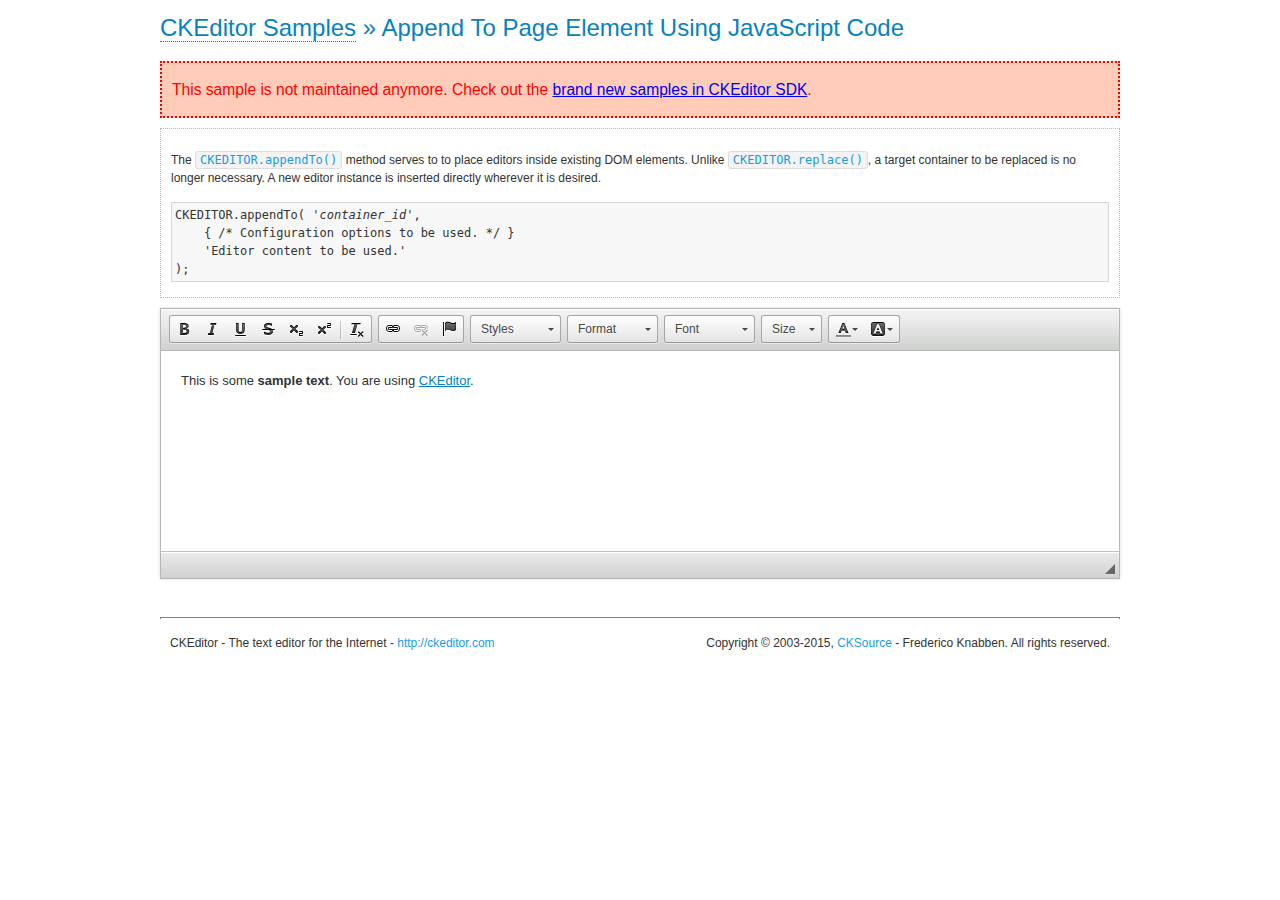
<file: ckeditor/samples/old/appendto.html>
<!DOCTYPE html>
<!--
Copyright (c) 2003-2015, CKSource - Frederico Knabben. All rights reserved.
For licensing, see LICENSE.md or http://ckeditor.com/license
-->
<html>
<head>
	<meta charset="utf-8">
	<title>Append To Page Element Using JavaScript Code &mdash; CKEditor Sample</title>
	<script src="../../ckeditor.js"></script>
	<link rel="stylesheet" href="sample.css">
</head>
<body>
	<h1 class="samples">
		<a href="index.html">CKEditor Samples</a> &raquo; Append To Page Element Using JavaScript Code
	</h1>
	<div class="warning deprecated">
		This sample is not maintained anymore. Check out the <a href="http://sdk.ckeditor.com/">brand new samples in CKEditor SDK</a>.
	</div>
	<div id="section1">
		<div class="description">
			<p>
				The <code><a class="samples" href="http://docs.ckeditor.com/#!/api/CKEDITOR-method-appendTo">CKEDITOR.appendTo()</a></code> method serves to to place editors inside existing DOM elements. Unlike <code><a class="samples" href="http://docs.ckeditor.com/#!/api/CKEDITOR-method-replace">CKEDITOR.replace()</a></code>,
				a target container to be replaced is no longer necessary. A new editor
				instance is inserted directly wherever it is desired.
			</p>
<pre class="samples">CKEDITOR.appendTo( '<em>container_id</em>',
	{ /* Configuration options to be used. */ }
	'Editor content to be used.'
);</pre>
		</div>
		<script>

			// This call can be placed at any point after the
			// DOM element to append CKEditor to or inside the <head><script>
			// in a window.onload event handler.

			// Append a CKEditor instance using the default configuration and the
			// provided content to the <div> element of ID "section1".
			CKEDITOR.appendTo( 'section1',
				null,
				'<p>This is some <strong>sample text</strong>. You are using <a href="http://ckeditor.com/">CKEditor</a>.</p>'
			);

		</script>
	</div>
	<br>
	<div id="footer">
		<hr>
		<p>
			CKEditor - The text editor for the Internet - <a class="samples" href="http://ckeditor.com/">http://ckeditor.com</a>
		</p>
		<p id="copy">
			Copyright &copy; 2003-2015, <a class="samples" href="http://cksource.com/">CKSource</a> - Frederico
			Knabben. All rights reserved.
		</p>
	</div>
</body>
</html>
</file>
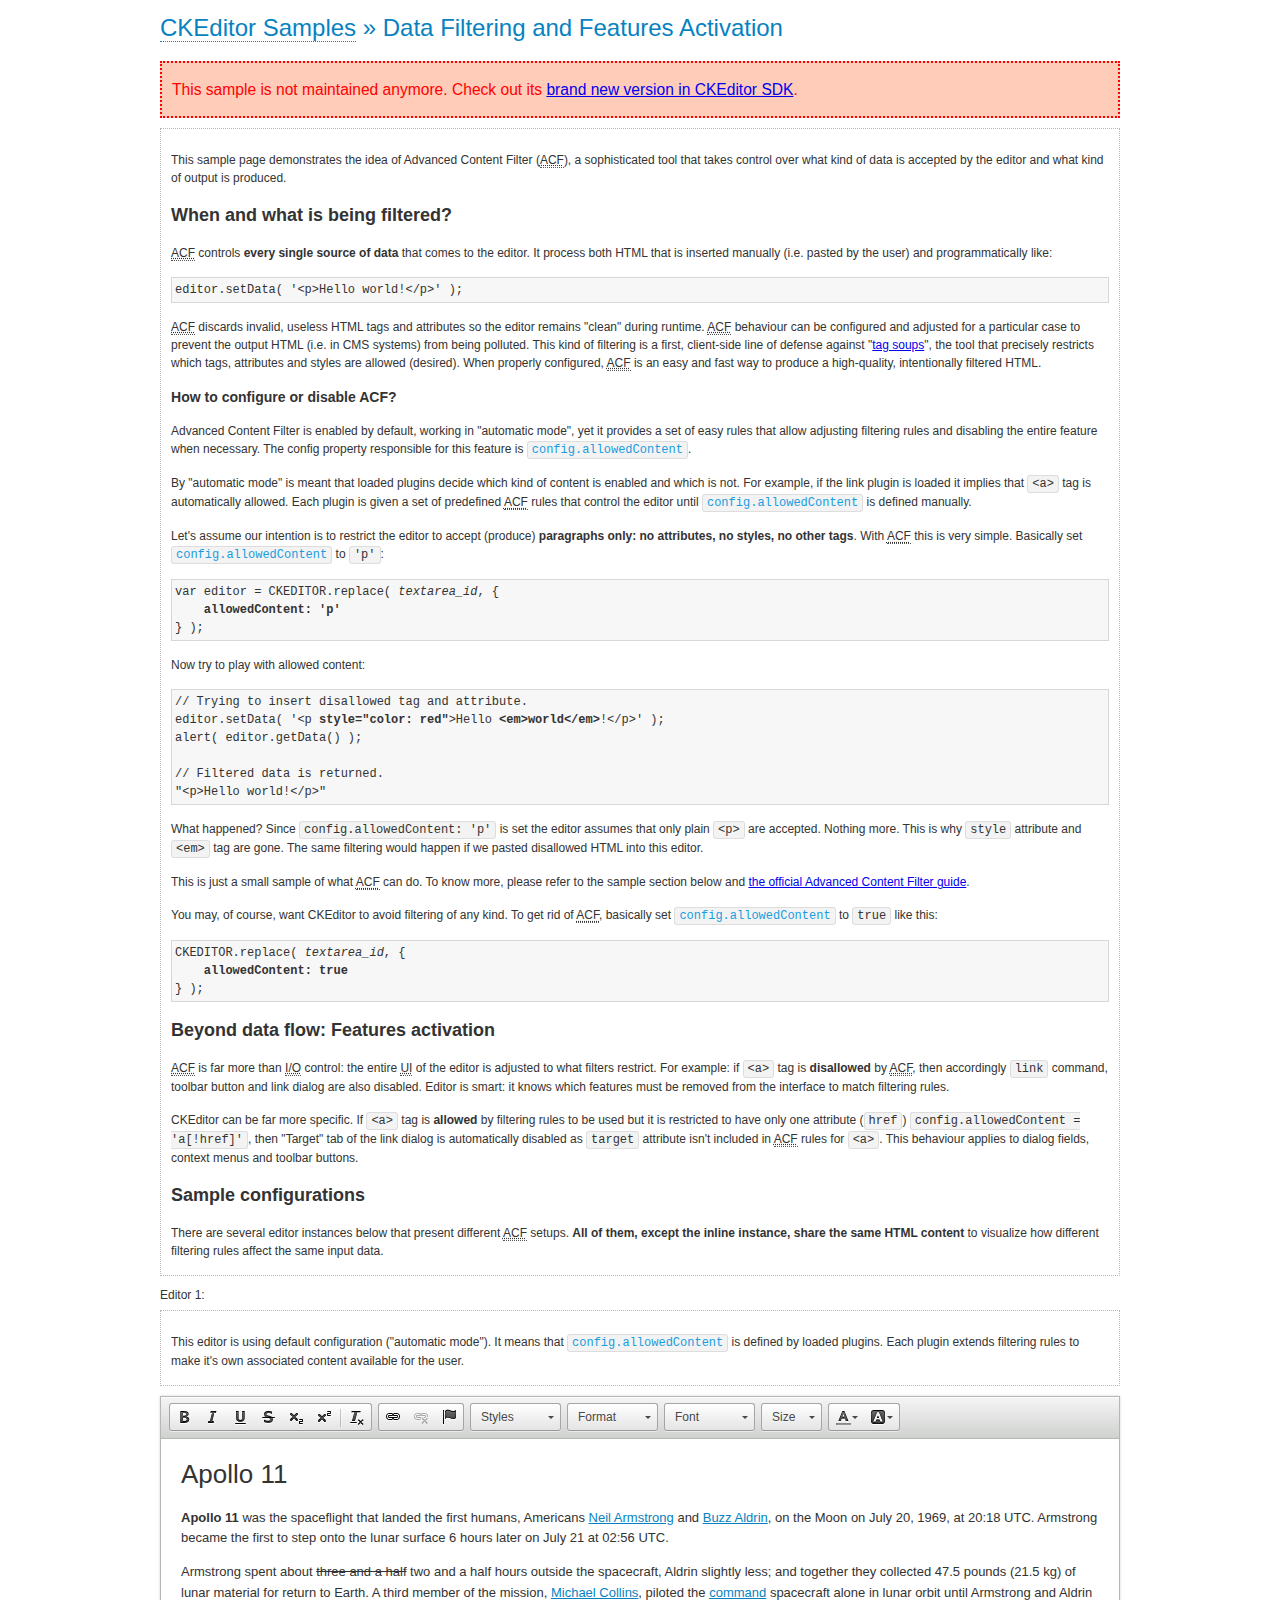
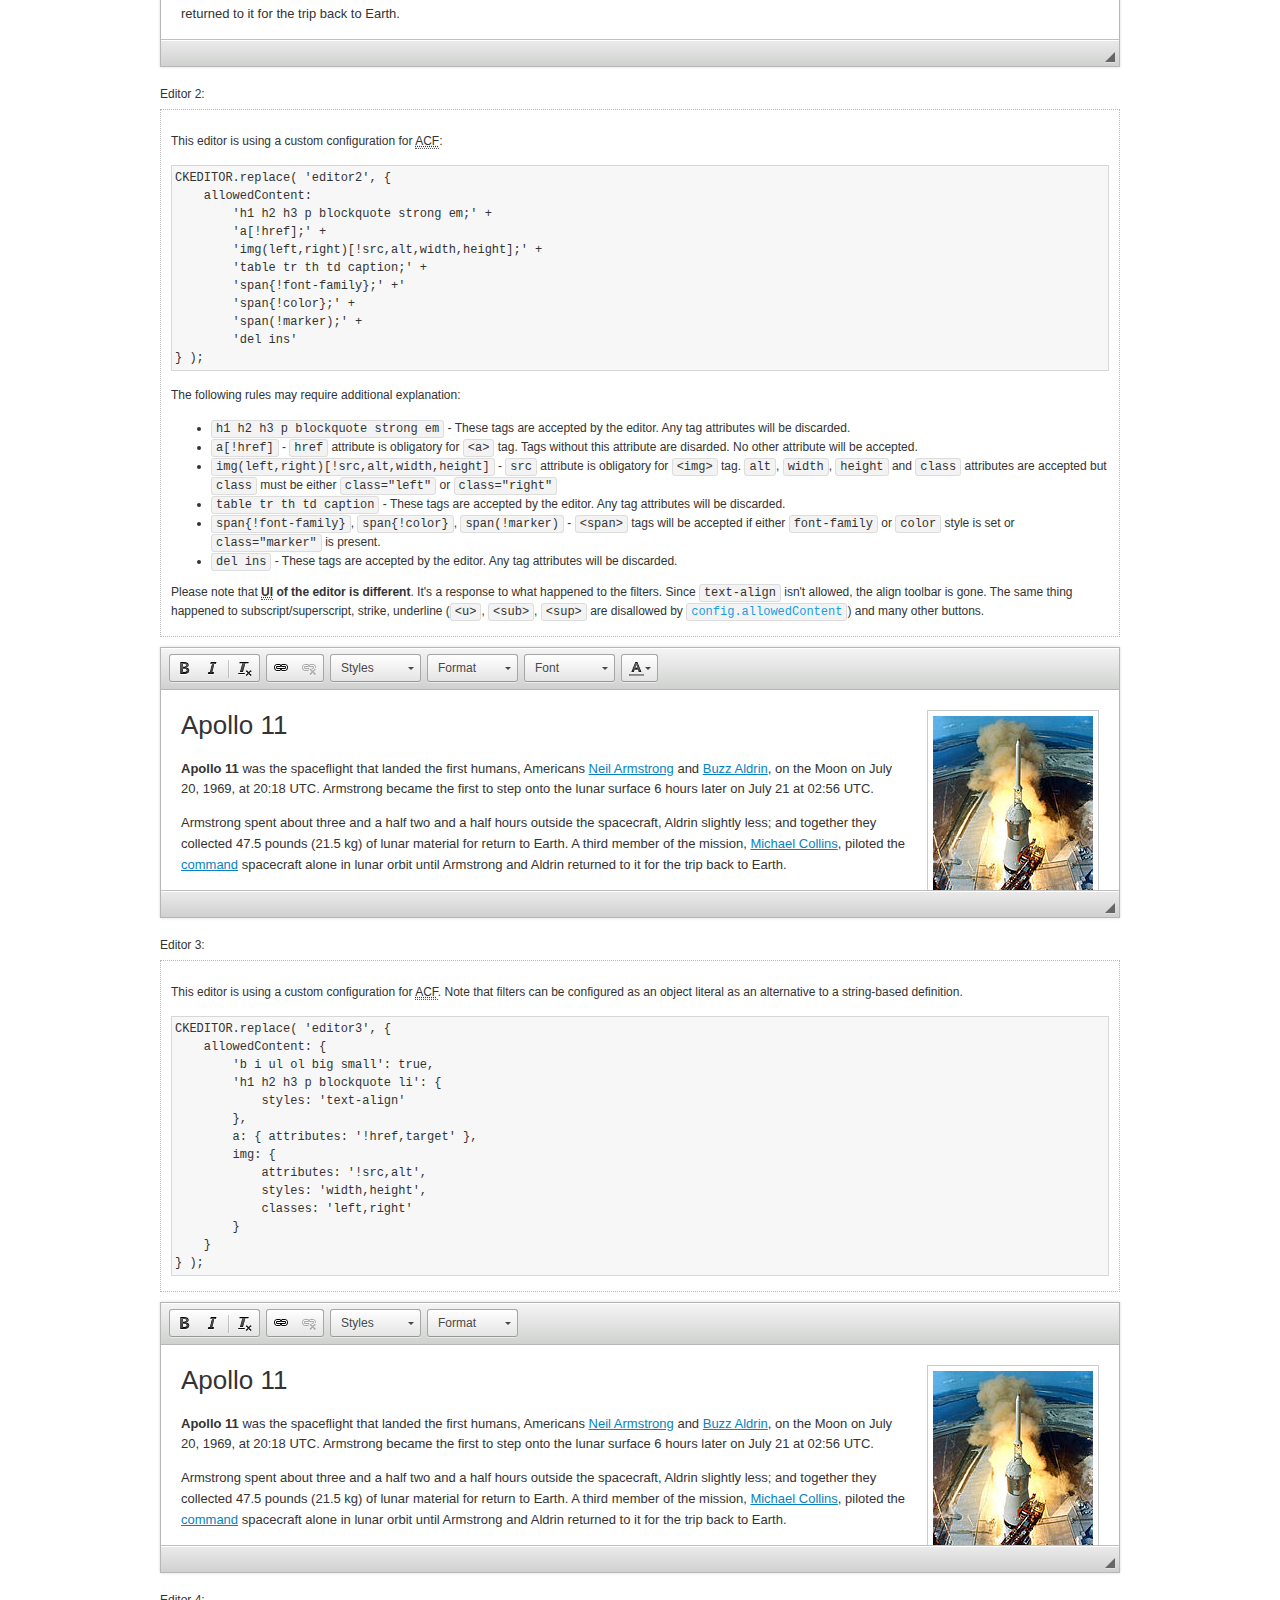
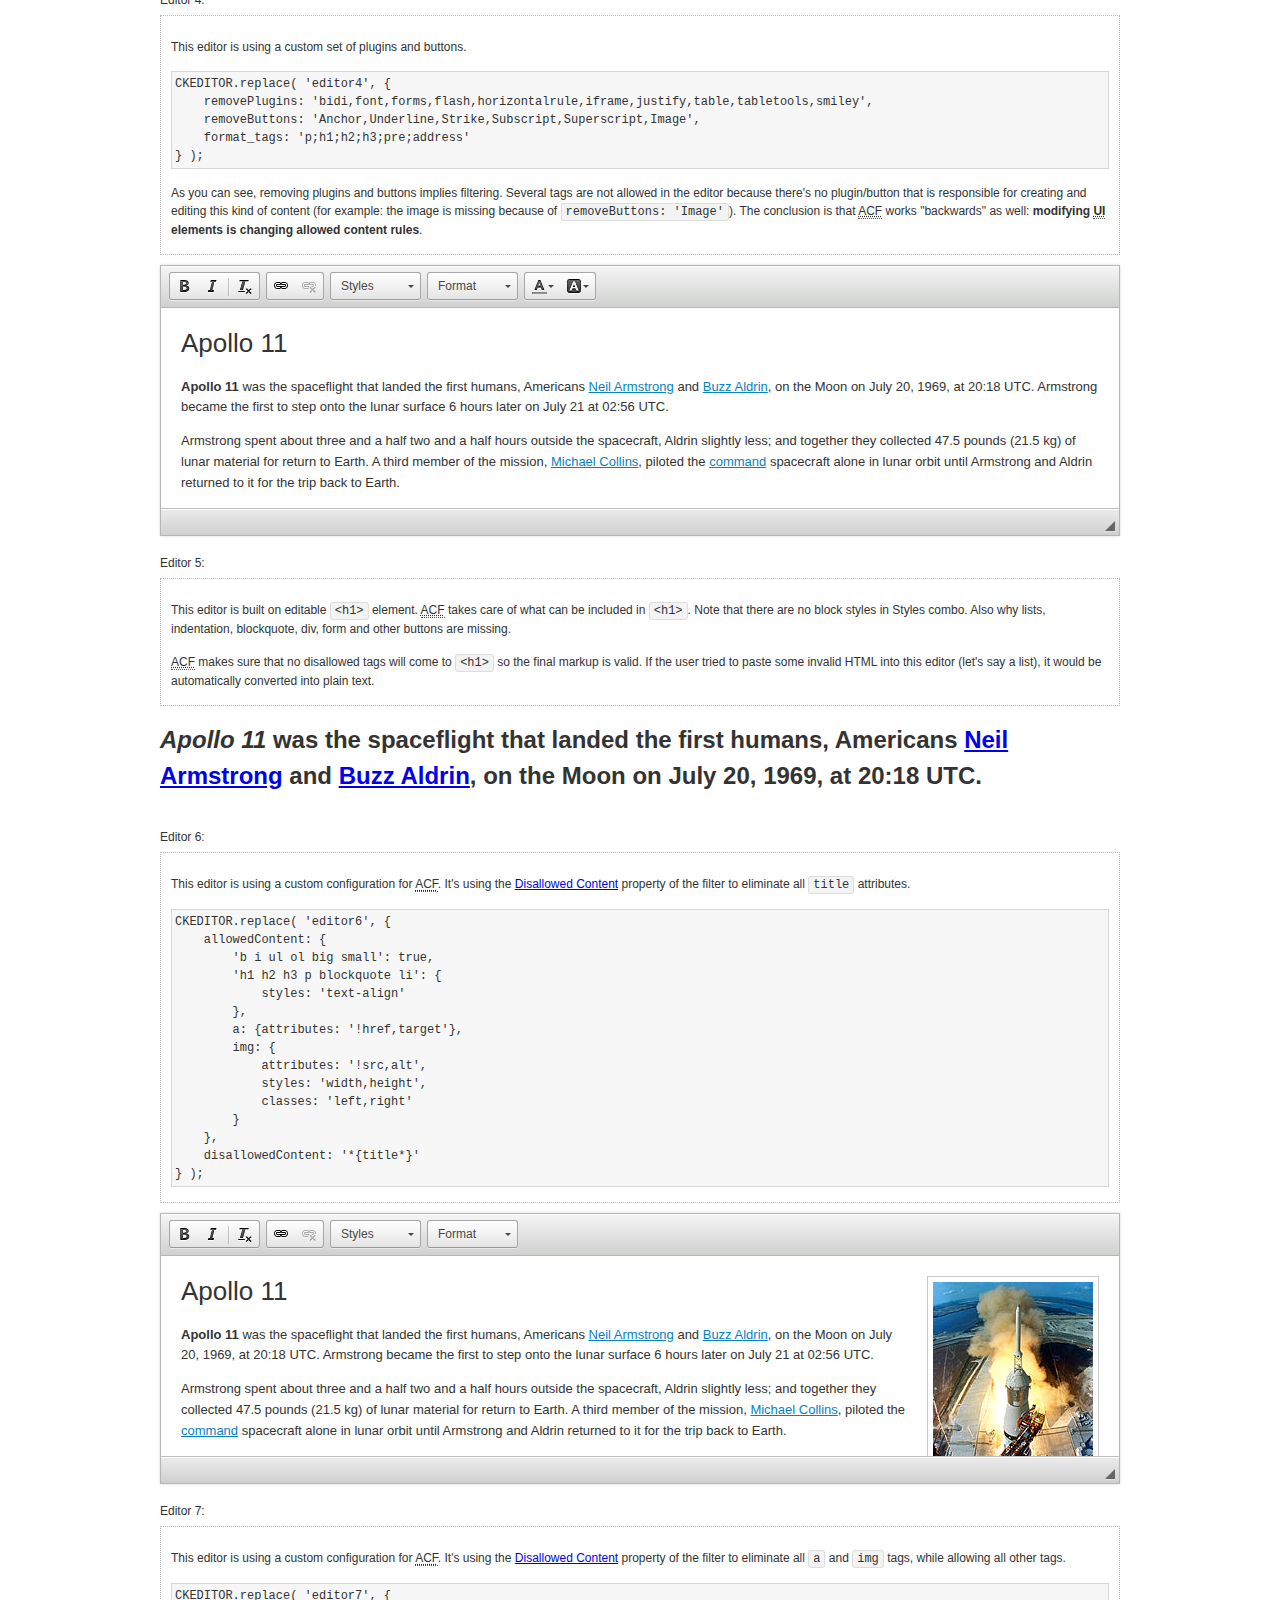
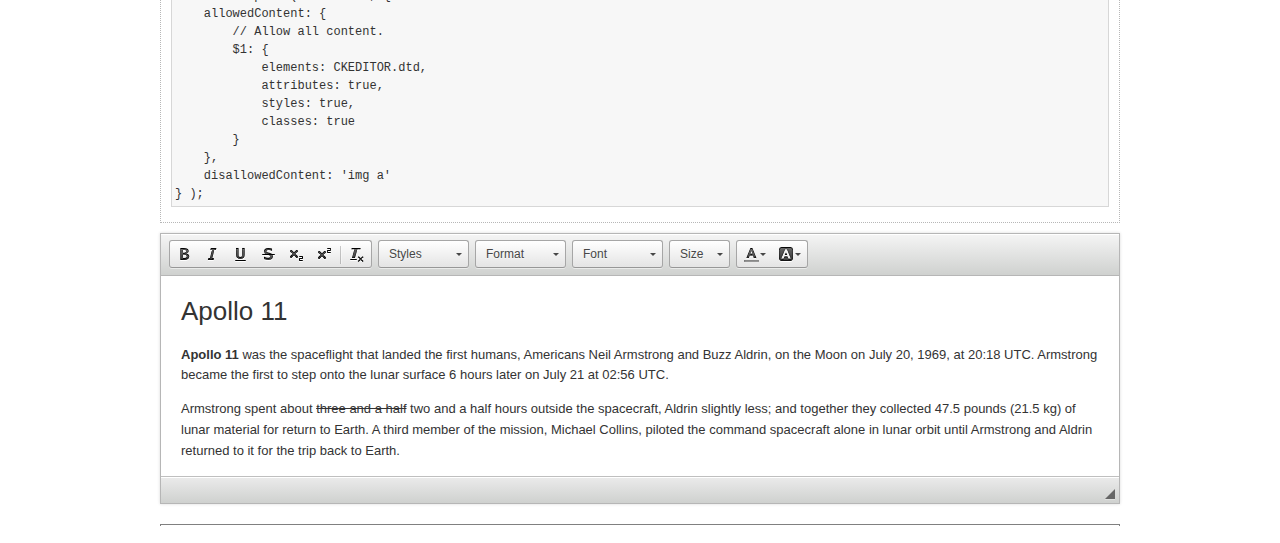
<file: ckeditor/samples/old/datafiltering.html>
<!DOCTYPE html>
<!--
Copyright (c) 2003-2015, CKSource - Frederico Knabben. All rights reserved.
For licensing, see LICENSE.md or http://ckeditor.com/license
-->
<html>
<head>
	<meta charset="utf-8">
	<title>Data Filtering &mdash; CKEditor Sample</title>
	<script src="../../ckeditor.js"></script>
	<link rel="stylesheet" href="sample.css">
	<script>
		// Remove advanced tabs for all editors.
		CKEDITOR.config.removeDialogTabs = 'image:advanced;link:advanced;flash:advanced;creatediv:advanced;editdiv:advanced';
	</script>
</head>
<body>
	<h1 class="samples">
		<a href="index.html">CKEditor Samples</a> &raquo; Data Filtering and Features Activation
	</h1>
	<div class="warning deprecated">
		This sample is not maintained anymore. Check out its <a href="http://sdk.ckeditor.com/samples/acf.html">brand new version in CKEditor SDK</a>.
	</div>
	<div class="description">
		<p>
			This sample page demonstrates the idea of Advanced Content Filter
			(<abbr title="Advanced Content Filter">ACF</abbr>), a sophisticated
			tool that takes control over what kind of data is accepted by the editor and what
			kind of output is produced.
		</p>
		<h2>When and what is being filtered?</h2>
		<p>
			<abbr title="Advanced Content Filter">ACF</abbr> controls
			<strong>every single source of data</strong> that comes to the editor.
			It process both HTML that is inserted manually (i.e. pasted by the user)
			and programmatically like:
		</p>
<pre class="samples">
editor.setData( '&lt;p&gt;Hello world!&lt;/p&gt;' );
</pre>
		<p>
			<abbr title="Advanced Content Filter">ACF</abbr> discards invalid,
			useless HTML tags and attributes so the editor remains "clean" during
			runtime. <abbr title="Advanced Content Filter">ACF</abbr> behaviour
			can be configured and adjusted for a particular case to prevent the
			output HTML (i.e. in CMS systems) from being polluted.

			This kind of filtering is a first, client-side line of defense
			against "<a href="http://en.wikipedia.org/wiki/Tag_soup">tag soups</a>",
			the tool that precisely restricts which tags, attributes and styles
			are allowed (desired). When properly configured, <abbr title="Advanced Content Filter">ACF</abbr>
			is an easy and fast way to produce a high-quality, intentionally filtered HTML.
		</p>

		<h3>How to configure or disable ACF?</h3>
		<p>
			Advanced Content Filter is enabled by default, working in "automatic mode", yet
			it provides a set of easy rules that allow adjusting filtering rules
			and disabling the entire feature when necessary. The config property
			responsible for this feature is <code><a class="samples"
			href="http://docs.ckeditor.com/#!/api/CKEDITOR.config-cfg-allowedContent">config.allowedContent</a></code>.
		</p>
		<p>
			By "automatic mode" is meant that loaded plugins decide which kind
			of content is enabled and which is not. For example, if the link
			plugin is loaded it implies that <code>&lt;a&gt;</code> tag is
			automatically allowed. Each plugin is given a set
			of predefined <abbr title="Advanced Content Filter">ACF</abbr> rules
			that control the editor until <code><a class="samples"
			href="http://docs.ckeditor.com/#!/api/CKEDITOR.config-cfg-allowedContent">
			config.allowedContent</a></code>
			is defined manually.
		</p>
		<p>
			Let's assume our intention is to restrict the editor to accept (produce) <strong>paragraphs
			only: no attributes, no styles, no other tags</strong>.
			With <abbr title="Advanced Content Filter">ACF</abbr>
			this is very simple. Basically set <code><a class="samples"
			href="http://docs.ckeditor.com/#!/api/CKEDITOR.config-cfg-allowedContent">
			config.allowedContent</a></code> to <code>'p'</code>:
		</p>
<pre class="samples">
var editor = CKEDITOR.replace( <em>textarea_id</em>, {
	<strong>allowedContent: 'p'</strong>
} );
</pre>
		<p>
			Now try to play with allowed content:
		</p>
<pre class="samples">
// Trying to insert disallowed tag and attribute.
editor.setData( '&lt;p <strong>style="color: red"</strong>&gt;Hello <strong>&lt;em&gt;world&lt;/em&gt;</strong>!&lt;/p&gt;' );
alert( editor.getData() );

// Filtered data is returned.
"&lt;p&gt;Hello world!&lt;/p&gt;"
</pre>
		<p>
			What happened? Since <code>config.allowedContent: 'p'</code> is set the editor assumes
			that only plain <code>&lt;p&gt;</code> are accepted. Nothing more. This is why
			<code>style</code> attribute and <code>&lt;em&gt;</code> tag are gone. The same
			filtering would happen if we pasted disallowed HTML into this editor.
		</p>
		<p>
			This is just a small sample of what <abbr title="Advanced Content Filter">ACF</abbr>
			can do. To know more, please refer to the sample section below and
			<a href="http://docs.ckeditor.com/#!/guide/dev_advanced_content_filter">the official Advanced Content Filter guide</a>.
		</p>
		<p>
			You may, of course, want CKEditor to avoid filtering of any kind.
			To get rid of <abbr title="Advanced Content Filter">ACF</abbr>,
			basically set <code><a class="samples"
			href="http://docs.ckeditor.com/#!/api/CKEDITOR.config-cfg-allowedContent">
			config.allowedContent</a></code> to <code>true</code> like this:
		</p>
<pre class="samples">
CKEDITOR.replace( <em>textarea_id</em>, {
	<strong>allowedContent: true</strong>
} );
</pre>

		<h2>Beyond data flow: Features activation</h2>
		<p>
			<abbr title="Advanced Content Filter">ACF</abbr> is far more than
			<abbr title="Input/Output">I/O</abbr> control: the entire
			<abbr title="User Interface">UI</abbr> of the editor is adjusted to what
			filters restrict. For example: if <code>&lt;a&gt;</code> tag is
			<strong>disallowed</strong>
			by <abbr title="Advanced Content Filter">ACF</abbr>,
			then accordingly <code>link</code> command, toolbar button and link dialog
			are also disabled. Editor is smart: it knows which features must be
			removed from the interface to match filtering rules.
		</p>
		<p>
			CKEditor can be far more specific. If <code>&lt;a&gt;</code> tag is
			<strong>allowed</strong> by filtering rules to be used but it is restricted
			to have only one attribute (<code>href</code>)
			<code>config.allowedContent = 'a[!href]'</code>, then
			"Target" tab of the link dialog is automatically disabled as <code>target</code>
			attribute isn't included in <abbr title="Advanced Content Filter">ACF</abbr> rules
			for <code>&lt;a&gt;</code>. This behaviour applies to dialog fields, context
			menus and toolbar buttons.
		</p>

		<h2>Sample configurations</h2>
		<p>
			There are several editor instances below that present different
			<abbr title="Advanced Content Filter">ACF</abbr> setups. <strong>All of them,
			except the inline instance, share the same HTML content</strong> to visualize
			how different filtering rules affect the same input data.
		</p>
	</div>

	<div>
		<label for="editor1">
			Editor 1:
		</label>
		<div class="description">
			<p>
				This editor is using default configuration ("automatic mode"). It means that
				<code><a class="samples"
				href="http://docs.ckeditor.com/#!/api/CKEDITOR.config-cfg-allowedContent">
				config.allowedContent</a></code> is defined by loaded plugins.
				Each plugin extends filtering rules to make it's own associated content
				available for the user.
			</p>
		</div>
		<textarea cols="80" id="editor1" name="editor1" rows="10">
			&lt;h1&gt;&lt;img alt=&quot;Saturn V carrying Apollo 11&quot; class=&quot;right&quot; src=&quot;assets/sample.jpg&quot;/&gt; Apollo 11&lt;/h1&gt; &lt;p&gt;&lt;b&gt;Apollo 11&lt;/b&gt; was the spaceflight that landed the first humans, Americans &lt;a href=&quot;http://en.wikipedia.org/wiki/Neil_Armstrong&quot; title=&quot;Neil Armstrong&quot;&gt;Neil Armstrong&lt;/a&gt; and &lt;a href=&quot;http://en.wikipedia.org/wiki/Buzz_Aldrin&quot; title=&quot;Buzz Aldrin&quot;&gt;Buzz Aldrin&lt;/a&gt;, on the Moon on July 20, 1969, at 20:18 UTC. Armstrong became the first to step onto the lunar surface 6 hours later on July 21 at 02:56 UTC.&lt;/p&gt; &lt;p&gt;Armstrong spent about &lt;s&gt;three and a half&lt;/s&gt; two and a half hours outside the spacecraft, Aldrin slightly less; and together they collected 47.5 pounds (21.5&amp;nbsp;kg) of lunar material for return to Earth. A third member of the mission, &lt;a href=&quot;http://en.wikipedia.org/wiki/Michael_Collins_(astronaut)&quot; title=&quot;Michael Collins (astronaut)&quot;&gt;Michael Collins&lt;/a&gt;, piloted the &lt;a href=&quot;http://en.wikipedia.org/wiki/Apollo_Command/Service_Module&quot; title=&quot;Apollo Command/Service Module&quot;&gt;command&lt;/a&gt; spacecraft alone in lunar orbit until Armstrong and Aldrin returned to it for the trip back to Earth.&lt;/p&gt; &lt;h2&gt;Broadcasting and &lt;em&gt;quotes&lt;/em&gt; &lt;a id=&quot;quotes&quot; name=&quot;quotes&quot;&gt;&lt;/a&gt;&lt;/h2&gt; &lt;p&gt;Broadcast on live TV to a world-wide audience, Armstrong stepped onto the lunar surface and described the event as:&lt;/p&gt; &lt;blockquote&gt;&lt;p&gt;One small step for [a] man, one giant leap for mankind.&lt;/p&gt;&lt;/blockquote&gt; &lt;p&gt;Apollo 11 effectively ended the &lt;a href=&quot;http://en.wikipedia.org/wiki/Space_Race&quot; title=&quot;Space Race&quot;&gt;Space Race&lt;/a&gt; and fulfilled a national goal proposed in 1961 by the late U.S. President &lt;a href=&quot;http://en.wikipedia.org/wiki/John_F._Kennedy&quot; title=&quot;John F. Kennedy&quot;&gt;John F. Kennedy&lt;/a&gt; in a speech before the United States Congress:&lt;/p&gt; &lt;blockquote&gt;&lt;p&gt;[...] before this decade is out, of landing a man on the Moon and returning him safely to the Earth.&lt;/p&gt;&lt;/blockquote&gt; &lt;h2&gt;Technical details &lt;a id=&quot;tech-details&quot; name=&quot;tech-details&quot;&gt;&lt;/a&gt;&lt;/h2&gt; &lt;table align=&quot;right&quot; border=&quot;1&quot; bordercolor=&quot;#ccc&quot; cellpadding=&quot;5&quot; cellspacing=&quot;0&quot; style=&quot;border-collapse:collapse;margin:10px 0 10px 15px;&quot;&gt; &lt;caption&gt;&lt;strong&gt;Mission crew&lt;/strong&gt;&lt;/caption&gt; &lt;thead&gt; &lt;tr&gt; &lt;th scope=&quot;col&quot;&gt;Position&lt;/th&gt; &lt;th scope=&quot;col&quot;&gt;Astronaut&lt;/th&gt; &lt;/tr&gt; &lt;/thead&gt; &lt;tbody&gt; &lt;tr&gt; &lt;td&gt;Commander&lt;/td&gt; &lt;td&gt;Neil A. Armstrong&lt;/td&gt; &lt;/tr&gt; &lt;tr&gt; &lt;td&gt;Command Module Pilot&lt;/td&gt; &lt;td&gt;Michael Collins&lt;/td&gt; &lt;/tr&gt; &lt;tr&gt; &lt;td&gt;Lunar Module Pilot&lt;/td&gt; &lt;td&gt;Edwin &amp;quot;Buzz&amp;quot; E. Aldrin, Jr.&lt;/td&gt; &lt;/tr&gt; &lt;/tbody&gt; &lt;/table&gt; &lt;p&gt;Launched by a &lt;strong&gt;Saturn V&lt;/strong&gt; rocket from &lt;a href=&quot;http://en.wikipedia.org/wiki/Kennedy_Space_Center&quot; title=&quot;Kennedy Space Center&quot;&gt;Kennedy Space Center&lt;/a&gt; in Merritt Island, Florida on July 16, Apollo 11 was the fifth manned mission of &lt;a href=&quot;http://en.wikipedia.org/wiki/NASA&quot; title=&quot;NASA&quot;&gt;NASA&lt;/a&gt;&amp;#39;s Apollo program. The Apollo spacecraft had three parts:&lt;/p&gt; &lt;ol&gt; &lt;li&gt;&lt;strong&gt;Command Module&lt;/strong&gt; with a cabin for the three astronauts which was the only part which landed back on Earth&lt;/li&gt; &lt;li&gt;&lt;strong&gt;Service Module&lt;/strong&gt; which supported the Command Module with propulsion, electrical power, oxygen and water&lt;/li&gt; &lt;li&gt;&lt;strong&gt;Lunar Module&lt;/strong&gt; for landing on the Moon.&lt;/li&gt; &lt;/ol&gt; &lt;p&gt;After being sent to the Moon by the Saturn V&amp;#39;s upper stage, the astronauts separated the spacecraft from it and travelled for three days until they entered into lunar orbit. Armstrong and Aldrin then moved into the Lunar Module and landed in the &lt;a href=&quot;http://en.wikipedia.org/wiki/Mare_Tranquillitatis&quot; title=&quot;Mare Tranquillitatis&quot;&gt;Sea of Tranquility&lt;/a&gt;. They stayed a total of about 21 and a half hours on the lunar surface. After lifting off in the upper part of the Lunar Module and rejoining Collins in the Command Module, they returned to Earth and landed in the &lt;a href=&quot;http://en.wikipedia.org/wiki/Pacific_Ocean&quot; title=&quot;Pacific Ocean&quot;&gt;Pacific Ocean&lt;/a&gt; on July 24.&lt;/p&gt; &lt;hr/&gt; &lt;p style=&quot;text-align: right;&quot;&gt;&lt;small&gt;Source: &lt;a href=&quot;http://en.wikipedia.org/wiki/Apollo_11&quot;&gt;Wikipedia.org&lt;/a&gt;&lt;/small&gt;&lt;/p&gt;
		</textarea>

		<script>

			CKEDITOR.replace( 'editor1' );

		</script>
	</div>

	<br>

	<div>
		<label for="editor2">
			Editor 2:
		</label>
		<div class="description">
			<p>
				This editor is using a custom configuration for
				<abbr title="Advanced Content Filter">ACF</abbr>:
			</p>
<pre class="samples">
CKEDITOR.replace( 'editor2', {
	allowedContent:
		'h1 h2 h3 p blockquote strong em;' +
		'a[!href];' +
		'img(left,right)[!src,alt,width,height];' +
		'table tr th td caption;' +
		'span{!font-family};' +'
		'span{!color};' +
		'span(!marker);' +
		'del ins'
} );
</pre>
			<p>
				The following rules may require additional explanation:
			</p>
			<ul>
				<li>
					<code>h1 h2 h3 p blockquote strong em</code> - These tags
					are accepted by the editor. Any tag attributes will be discarded.
				</li>
				<li>
					<code>a[!href]</code> - <code>href</code> attribute is obligatory
					for <code>&lt;a&gt;</code> tag. Tags without this attribute
					are disarded. No other attribute will be accepted.
				</li>
				<li>
					<code>img(left,right)[!src,alt,width,height]</code> - <code>src</code>
					attribute is obligatory for <code>&lt;img&gt;</code> tag.
					<code>alt</code>, <code>width</code>, <code>height</code>
					and <code>class</code> attributes are accepted but
					<code>class</code> must be either <code>class="left"</code>
					or <code>class="right"</code>
				</li>
				<li>
					<code>table tr th td caption</code> - These tags
					are accepted by the editor. Any tag attributes will be discarded.
				</li>
				<li>
					<code>span{!font-family}</code>, <code>span{!color}</code>,
					<code>span(!marker)</code> - <code>&lt;span&gt;</code> tags
					will be accepted if either <code>font-family</code> or
					<code>color</code> style is set or <code>class="marker"</code>
					is present.
				</li>
				<li>
					<code>del ins</code> - These tags
					are accepted by the editor. Any tag attributes will be discarded.
				</li>
			</ul>
			<p>
				Please note that <strong><abbr title="User Interface">UI</abbr> of the
				editor is different</strong>. It's a response to what happened to the filters.
				Since <code>text-align</code> isn't allowed, the align toolbar is gone.
				The same thing happened to subscript/superscript, strike, underline
				(<code>&lt;u&gt;</code>, <code>&lt;sub&gt;</code>, <code>&lt;sup&gt;</code>
				are disallowed by <code><a class="samples"
				href="http://docs.ckeditor.com/#!/api/CKEDITOR.config-cfg-allowedContent">
				config.allowedContent</a></code>) and many other buttons.
			</p>
		</div>
		<textarea cols="80" id="editor2" name="editor2" rows="10">
			&lt;h1&gt;&lt;img alt=&quot;Saturn V carrying Apollo 11&quot; class=&quot;right&quot; src=&quot;assets/sample.jpg&quot;/&gt; Apollo 11&lt;/h1&gt; &lt;p&gt;&lt;b&gt;Apollo 11&lt;/b&gt; was the spaceflight that landed the first humans, Americans &lt;a href=&quot;http://en.wikipedia.org/wiki/Neil_Armstrong&quot; title=&quot;Neil Armstrong&quot;&gt;Neil Armstrong&lt;/a&gt; and &lt;a href=&quot;http://en.wikipedia.org/wiki/Buzz_Aldrin&quot; title=&quot;Buzz Aldrin&quot;&gt;Buzz Aldrin&lt;/a&gt;, on the Moon on July 20, 1969, at 20:18 UTC. Armstrong became the first to step onto the lunar surface 6 hours later on July 21 at 02:56 UTC.&lt;/p&gt; &lt;p&gt;Armstrong spent about &lt;s&gt;three and a half&lt;/s&gt; two and a half hours outside the spacecraft, Aldrin slightly less; and together they collected 47.5 pounds (21.5&amp;nbsp;kg) of lunar material for return to Earth. A third member of the mission, &lt;a href=&quot;http://en.wikipedia.org/wiki/Michael_Collins_(astronaut)&quot; title=&quot;Michael Collins (astronaut)&quot;&gt;Michael Collins&lt;/a&gt;, piloted the &lt;a href=&quot;http://en.wikipedia.org/wiki/Apollo_Command/Service_Module&quot; title=&quot;Apollo Command/Service Module&quot;&gt;command&lt;/a&gt; spacecraft alone in lunar orbit until Armstrong and Aldrin returned to it for the trip back to Earth.&lt;/p&gt; &lt;h2&gt;Broadcasting and &lt;em&gt;quotes&lt;/em&gt; &lt;a id=&quot;quotes&quot; name=&quot;quotes&quot;&gt;&lt;/a&gt;&lt;/h2&gt; &lt;p&gt;Broadcast on live TV to a world-wide audience, Armstrong stepped onto the lunar surface and described the event as:&lt;/p&gt; &lt;blockquote&gt;&lt;p&gt;One small step for [a] man, one giant leap for mankind.&lt;/p&gt;&lt;/blockquote&gt; &lt;p&gt;Apollo 11 effectively ended the &lt;a href=&quot;http://en.wikipedia.org/wiki/Space_Race&quot; title=&quot;Space Race&quot;&gt;Space Race&lt;/a&gt; and fulfilled a national goal proposed in 1961 by the late U.S. President &lt;a href=&quot;http://en.wikipedia.org/wiki/John_F._Kennedy&quot; title=&quot;John F. Kennedy&quot;&gt;John F. Kennedy&lt;/a&gt; in a speech before the United States Congress:&lt;/p&gt; &lt;blockquote&gt;&lt;p&gt;[...] before this decade is out, of landing a man on the Moon and returning him safely to the Earth.&lt;/p&gt;&lt;/blockquote&gt; &lt;h2&gt;Technical details &lt;a id=&quot;tech-details&quot; name=&quot;tech-details&quot;&gt;&lt;/a&gt;&lt;/h2&gt; &lt;table align=&quot;right&quot; border=&quot;1&quot; bordercolor=&quot;#ccc&quot; cellpadding=&quot;5&quot; cellspacing=&quot;0&quot; style=&quot;border-collapse:collapse;margin:10px 0 10px 15px;&quot;&gt; &lt;caption&gt;&lt;strong&gt;Mission crew&lt;/strong&gt;&lt;/caption&gt; &lt;thead&gt; &lt;tr&gt; &lt;th scope=&quot;col&quot;&gt;Position&lt;/th&gt; &lt;th scope=&quot;col&quot;&gt;Astronaut&lt;/th&gt; &lt;/tr&gt; &lt;/thead&gt; &lt;tbody&gt; &lt;tr&gt; &lt;td&gt;Commander&lt;/td&gt; &lt;td&gt;Neil A. Armstrong&lt;/td&gt; &lt;/tr&gt; &lt;tr&gt; &lt;td&gt;Command Module Pilot&lt;/td&gt; &lt;td&gt;Michael Collins&lt;/td&gt; &lt;/tr&gt; &lt;tr&gt; &lt;td&gt;Lunar Module Pilot&lt;/td&gt; &lt;td&gt;Edwin &amp;quot;Buzz&amp;quot; E. Aldrin, Jr.&lt;/td&gt; &lt;/tr&gt; &lt;/tbody&gt; &lt;/table&gt; &lt;p&gt;Launched by a &lt;strong&gt;Saturn V&lt;/strong&gt; rocket from &lt;a href=&quot;http://en.wikipedia.org/wiki/Kennedy_Space_Center&quot; title=&quot;Kennedy Space Center&quot;&gt;Kennedy Space Center&lt;/a&gt; in Merritt Island, Florida on July 16, Apollo 11 was the fifth manned mission of &lt;a href=&quot;http://en.wikipedia.org/wiki/NASA&quot; title=&quot;NASA&quot;&gt;NASA&lt;/a&gt;&amp;#39;s Apollo program. The Apollo spacecraft had three parts:&lt;/p&gt; &lt;ol&gt; &lt;li&gt;&lt;strong&gt;Command Module&lt;/strong&gt; with a cabin for the three astronauts which was the only part which landed back on Earth&lt;/li&gt; &lt;li&gt;&lt;strong&gt;Service Module&lt;/strong&gt; which supported the Command Module with propulsion, electrical power, oxygen and water&lt;/li&gt; &lt;li&gt;&lt;strong&gt;Lunar Module&lt;/strong&gt; for landing on the Moon.&lt;/li&gt; &lt;/ol&gt; &lt;p&gt;After being sent to the Moon by the Saturn V&amp;#39;s upper stage, the astronauts separated the spacecraft from it and travelled for three days until they entered into lunar orbit. Armstrong and Aldrin then moved into the Lunar Module and landed in the &lt;a href=&quot;http://en.wikipedia.org/wiki/Mare_Tranquillitatis&quot; title=&quot;Mare Tranquillitatis&quot;&gt;Sea of Tranquility&lt;/a&gt;. They stayed a total of about 21 and a half hours on the lunar surface. After lifting off in the upper part of the Lunar Module and rejoining Collins in the Command Module, they returned to Earth and landed in the &lt;a href=&quot;http://en.wikipedia.org/wiki/Pacific_Ocean&quot; title=&quot;Pacific Ocean&quot;&gt;Pacific Ocean&lt;/a&gt; on July 24.&lt;/p&gt; &lt;hr/&gt; &lt;p style=&quot;text-align: right;&quot;&gt;&lt;small&gt;Source: &lt;a href=&quot;http://en.wikipedia.org/wiki/Apollo_11&quot;&gt;Wikipedia.org&lt;/a&gt;&lt;/small&gt;&lt;/p&gt;
		</textarea>
		<script>

			CKEDITOR.replace( 'editor2', {
				allowedContent:
					'h1 h2 h3 p blockquote strong em;' +
					'a[!href];' +
					'img(left,right)[!src,alt,width,height];' +
					'table tr th td caption;' +
					'span{!font-family};' +
					'span{!color};' +
					'span(!marker);' +
					'del ins'
			} );

		</script>
	</div>

	<br>

	<div>
		<label for="editor3">
			Editor 3:
		</label>
		<div class="description">
			<p>
				This editor is using a custom configuration for
				<abbr title="Advanced Content Filter">ACF</abbr>.
				Note that filters can be configured as an object literal
				as an alternative to a string-based definition.
			</p>
<pre class="samples">
CKEDITOR.replace( 'editor3', {
	allowedContent: {
		'b i ul ol big small': true,
		'h1 h2 h3 p blockquote li': {
			styles: 'text-align'
		},
		a: { attributes: '!href,target' },
		img: {
			attributes: '!src,alt',
			styles: 'width,height',
			classes: 'left,right'
		}
	}
} );
</pre>
		</div>
		<textarea cols="80" id="editor3" name="editor3" rows="10">
			&lt;h1&gt;&lt;img alt=&quot;Saturn V carrying Apollo 11&quot; class=&quot;right&quot; src=&quot;assets/sample.jpg&quot;/&gt; Apollo 11&lt;/h1&gt; &lt;p&gt;&lt;b&gt;Apollo 11&lt;/b&gt; was the spaceflight that landed the first humans, Americans &lt;a href=&quot;http://en.wikipedia.org/wiki/Neil_Armstrong&quot; title=&quot;Neil Armstrong&quot;&gt;Neil Armstrong&lt;/a&gt; and &lt;a href=&quot;http://en.wikipedia.org/wiki/Buzz_Aldrin&quot; title=&quot;Buzz Aldrin&quot;&gt;Buzz Aldrin&lt;/a&gt;, on the Moon on July 20, 1969, at 20:18 UTC. Armstrong became the first to step onto the lunar surface 6 hours later on July 21 at 02:56 UTC.&lt;/p&gt; &lt;p&gt;Armstrong spent about &lt;s&gt;three and a half&lt;/s&gt; two and a half hours outside the spacecraft, Aldrin slightly less; and together they collected 47.5 pounds (21.5&amp;nbsp;kg) of lunar material for return to Earth. A third member of the mission, &lt;a href=&quot;http://en.wikipedia.org/wiki/Michael_Collins_(astronaut)&quot; title=&quot;Michael Collins (astronaut)&quot;&gt;Michael Collins&lt;/a&gt;, piloted the &lt;a href=&quot;http://en.wikipedia.org/wiki/Apollo_Command/Service_Module&quot; title=&quot;Apollo Command/Service Module&quot;&gt;command&lt;/a&gt; spacecraft alone in lunar orbit until Armstrong and Aldrin returned to it for the trip back to Earth.&lt;/p&gt; &lt;h2&gt;Broadcasting and &lt;em&gt;quotes&lt;/em&gt; &lt;a id=&quot;quotes&quot; name=&quot;quotes&quot;&gt;&lt;/a&gt;&lt;/h2&gt; &lt;p&gt;Broadcast on live TV to a world-wide audience, Armstrong stepped onto the lunar surface and described the event as:&lt;/p&gt; &lt;blockquote&gt;&lt;p&gt;One small step for [a] man, one giant leap for mankind.&lt;/p&gt;&lt;/blockquote&gt; &lt;p&gt;Apollo 11 effectively ended the &lt;a href=&quot;http://en.wikipedia.org/wiki/Space_Race&quot; title=&quot;Space Race&quot;&gt;Space Race&lt;/a&gt; and fulfilled a national goal proposed in 1961 by the late U.S. President &lt;a href=&quot;http://en.wikipedia.org/wiki/John_F._Kennedy&quot; title=&quot;John F. Kennedy&quot;&gt;John F. Kennedy&lt;/a&gt; in a speech before the United States Congress:&lt;/p&gt; &lt;blockquote&gt;&lt;p&gt;[...] before this decade is out, of landing a man on the Moon and returning him safely to the Earth.&lt;/p&gt;&lt;/blockquote&gt; &lt;h2&gt;Technical details &lt;a id=&quot;tech-details&quot; name=&quot;tech-details&quot;&gt;&lt;/a&gt;&lt;/h2&gt; &lt;table align=&quot;right&quot; border=&quot;1&quot; bordercolor=&quot;#ccc&quot; cellpadding=&quot;5&quot; cellspacing=&quot;0&quot; style=&quot;border-collapse:collapse;margin:10px 0 10px 15px;&quot;&gt; &lt;caption&gt;&lt;strong&gt;Mission crew&lt;/strong&gt;&lt;/caption&gt; &lt;thead&gt; &lt;tr&gt; &lt;th scope=&quot;col&quot;&gt;Position&lt;/th&gt; &lt;th scope=&quot;col&quot;&gt;Astronaut&lt;/th&gt; &lt;/tr&gt; &lt;/thead&gt; &lt;tbody&gt; &lt;tr&gt; &lt;td&gt;Commander&lt;/td&gt; &lt;td&gt;Neil A. Armstrong&lt;/td&gt; &lt;/tr&gt; &lt;tr&gt; &lt;td&gt;Command Module Pilot&lt;/td&gt; &lt;td&gt;Michael Collins&lt;/td&gt; &lt;/tr&gt; &lt;tr&gt; &lt;td&gt;Lunar Module Pilot&lt;/td&gt; &lt;td&gt;Edwin &amp;quot;Buzz&amp;quot; E. Aldrin, Jr.&lt;/td&gt; &lt;/tr&gt; &lt;/tbody&gt; &lt;/table&gt; &lt;p&gt;Launched by a &lt;strong&gt;Saturn V&lt;/strong&gt; rocket from &lt;a href=&quot;http://en.wikipedia.org/wiki/Kennedy_Space_Center&quot; title=&quot;Kennedy Space Center&quot;&gt;Kennedy Space Center&lt;/a&gt; in Merritt Island, Florida on July 16, Apollo 11 was the fifth manned mission of &lt;a href=&quot;http://en.wikipedia.org/wiki/NASA&quot; title=&quot;NASA&quot;&gt;NASA&lt;/a&gt;&amp;#39;s Apollo program. The Apollo spacecraft had three parts:&lt;/p&gt; &lt;ol&gt; &lt;li&gt;&lt;strong&gt;Command Module&lt;/strong&gt; with a cabin for the three astronauts which was the only part which landed back on Earth&lt;/li&gt; &lt;li&gt;&lt;strong&gt;Service Module&lt;/strong&gt; which supported the Command Module with propulsion, electrical power, oxygen and water&lt;/li&gt; &lt;li&gt;&lt;strong&gt;Lunar Module&lt;/strong&gt; for landing on the Moon.&lt;/li&gt; &lt;/ol&gt; &lt;p&gt;After being sent to the Moon by the Saturn V&amp;#39;s upper stage, the astronauts separated the spacecraft from it and travelled for three days until they entered into lunar orbit. Armstrong and Aldrin then moved into the Lunar Module and landed in the &lt;a href=&quot;http://en.wikipedia.org/wiki/Mare_Tranquillitatis&quot; title=&quot;Mare Tranquillitatis&quot;&gt;Sea of Tranquility&lt;/a&gt;. They stayed a total of about 21 and a half hours on the lunar surface. After lifting off in the upper part of the Lunar Module and rejoining Collins in the Command Module, they returned to Earth and landed in the &lt;a href=&quot;http://en.wikipedia.org/wiki/Pacific_Ocean&quot; title=&quot;Pacific Ocean&quot;&gt;Pacific Ocean&lt;/a&gt; on July 24.&lt;/p&gt; &lt;hr/&gt; &lt;p style=&quot;text-align: right;&quot;&gt;&lt;small&gt;Source: &lt;a href=&quot;http://en.wikipedia.org/wiki/Apollo_11&quot;&gt;Wikipedia.org&lt;/a&gt;&lt;/small&gt;&lt;/p&gt;
		</textarea>
		<script>

			CKEDITOR.replace( 'editor3', {
				allowedContent: {
					'b i ul ol big small': true,
					'h1 h2 h3 p blockquote li': {
						styles: 'text-align'
					},
					a: { attributes: '!href,target' },
					img: {
						attributes: '!src,alt',
						styles: 'width,height',
						classes: 'left,right'
					}
				}
			} );

		</script>
	</div>

	<br>

	<div>
		<label for="editor4">
			Editor 4:
		</label>
		<div class="description">
			<p>
				This editor is using a custom set of plugins and buttons.
			</p>
<pre class="samples">
CKEDITOR.replace( 'editor4', {
	removePlugins: 'bidi,font,forms,flash,horizontalrule,iframe,justify,table,tabletools,smiley',
	removeButtons: 'Anchor,Underline,Strike,Subscript,Superscript,Image',
	format_tags: 'p;h1;h2;h3;pre;address'
} );
</pre>
			<p>
				As you can see, removing plugins and buttons implies filtering.
				Several tags are not allowed in the editor because there's no
				plugin/button that is responsible for creating and editing this
				kind of content (for example: the image is missing because
				of <code>removeButtons: 'Image'</code>). The conclusion is that
				<abbr title="Advanced Content Filter">ACF</abbr> works "backwards"
				as well: <strong>modifying <abbr title="User Interface">UI</abbr>
				elements is changing allowed content rules</strong>.
			</p>
		</div>
		<textarea cols="80" id="editor4" name="editor4" rows="10">
			&lt;h1&gt;&lt;img alt=&quot;Saturn V carrying Apollo 11&quot; class=&quot;right&quot; src=&quot;assets/sample.jpg&quot;/&gt; Apollo 11&lt;/h1&gt; &lt;p&gt;&lt;b&gt;Apollo 11&lt;/b&gt; was the spaceflight that landed the first humans, Americans &lt;a href=&quot;http://en.wikipedia.org/wiki/Neil_Armstrong&quot; title=&quot;Neil Armstrong&quot;&gt;Neil Armstrong&lt;/a&gt; and &lt;a href=&quot;http://en.wikipedia.org/wiki/Buzz_Aldrin&quot; title=&quot;Buzz Aldrin&quot;&gt;Buzz Aldrin&lt;/a&gt;, on the Moon on July 20, 1969, at 20:18 UTC. Armstrong became the first to step onto the lunar surface 6 hours later on July 21 at 02:56 UTC.&lt;/p&gt; &lt;p&gt;Armstrong spent about &lt;s&gt;three and a half&lt;/s&gt; two and a half hours outside the spacecraft, Aldrin slightly less; and together they collected 47.5 pounds (21.5&amp;nbsp;kg) of lunar material for return to Earth. A third member of the mission, &lt;a href=&quot;http://en.wikipedia.org/wiki/Michael_Collins_(astronaut)&quot; title=&quot;Michael Collins (astronaut)&quot;&gt;Michael Collins&lt;/a&gt;, piloted the &lt;a href=&quot;http://en.wikipedia.org/wiki/Apollo_Command/Service_Module&quot; title=&quot;Apollo Command/Service Module&quot;&gt;command&lt;/a&gt; spacecraft alone in lunar orbit until Armstrong and Aldrin returned to it for the trip back to Earth.&lt;/p&gt; &lt;h2&gt;Broadcasting and &lt;em&gt;quotes&lt;/em&gt; &lt;a id=&quot;quotes&quot; name=&quot;quotes&quot;&gt;&lt;/a&gt;&lt;/h2&gt; &lt;p&gt;Broadcast on live TV to a world-wide audience, Armstrong stepped onto the lunar surface and described the event as:&lt;/p&gt; &lt;blockquote&gt;&lt;p&gt;One small step for [a] man, one giant leap for mankind.&lt;/p&gt;&lt;/blockquote&gt; &lt;p&gt;Apollo 11 effectively ended the &lt;a href=&quot;http://en.wikipedia.org/wiki/Space_Race&quot; title=&quot;Space Race&quot;&gt;Space Race&lt;/a&gt; and fulfilled a national goal proposed in 1961 by the late U.S. President &lt;a href=&quot;http://en.wikipedia.org/wiki/John_F._Kennedy&quot; title=&quot;John F. Kennedy&quot;&gt;John F. Kennedy&lt;/a&gt; in a speech before the United States Congress:&lt;/p&gt; &lt;blockquote&gt;&lt;p&gt;[...] before this decade is out, of landing a man on the Moon and returning him safely to the Earth.&lt;/p&gt;&lt;/blockquote&gt; &lt;h2&gt;Technical details &lt;a id=&quot;tech-details&quot; name=&quot;tech-details&quot;&gt;&lt;/a&gt;&lt;/h2&gt; &lt;table align=&quot;right&quot; border=&quot;1&quot; bordercolor=&quot;#ccc&quot; cellpadding=&quot;5&quot; cellspacing=&quot;0&quot; style=&quot;border-collapse:collapse;margin:10px 0 10px 15px;&quot;&gt; &lt;caption&gt;&lt;strong&gt;Mission crew&lt;/strong&gt;&lt;/caption&gt; &lt;thead&gt; &lt;tr&gt; &lt;th scope=&quot;col&quot;&gt;Position&lt;/th&gt; &lt;th scope=&quot;col&quot;&gt;Astronaut&lt;/th&gt; &lt;/tr&gt; &lt;/thead&gt; &lt;tbody&gt; &lt;tr&gt; &lt;td&gt;Commander&lt;/td&gt; &lt;td&gt;Neil A. Armstrong&lt;/td&gt; &lt;/tr&gt; &lt;tr&gt; &lt;td&gt;Command Module Pilot&lt;/td&gt; &lt;td&gt;Michael Collins&lt;/td&gt; &lt;/tr&gt; &lt;tr&gt; &lt;td&gt;Lunar Module Pilot&lt;/td&gt; &lt;td&gt;Edwin &amp;quot;Buzz&amp;quot; E. Aldrin, Jr.&lt;/td&gt; &lt;/tr&gt; &lt;/tbody&gt; &lt;/table&gt; &lt;p&gt;Launched by a &lt;strong&gt;Saturn V&lt;/strong&gt; rocket from &lt;a href=&quot;http://en.wikipedia.org/wiki/Kennedy_Space_Center&quot; title=&quot;Kennedy Space Center&quot;&gt;Kennedy Space Center&lt;/a&gt; in Merritt Island, Florida on July 16, Apollo 11 was the fifth manned mission of &lt;a href=&quot;http://en.wikipedia.org/wiki/NASA&quot; title=&quot;NASA&quot;&gt;NASA&lt;/a&gt;&amp;#39;s Apollo program. The Apollo spacecraft had three parts:&lt;/p&gt; &lt;ol&gt; &lt;li&gt;&lt;strong&gt;Command Module&lt;/strong&gt; with a cabin for the three astronauts which was the only part which landed back on Earth&lt;/li&gt; &lt;li&gt;&lt;strong&gt;Service Module&lt;/strong&gt; which supported the Command Module with propulsion, electrical power, oxygen and water&lt;/li&gt; &lt;li&gt;&lt;strong&gt;Lunar Module&lt;/strong&gt; for landing on the Moon.&lt;/li&gt; &lt;/ol&gt; &lt;p&gt;After being sent to the Moon by the Saturn V&amp;#39;s upper stage, the astronauts separated the spacecraft from it and travelled for three days until they entered into lunar orbit. Armstrong and Aldrin then moved into the Lunar Module and landed in the &lt;a href=&quot;http://en.wikipedia.org/wiki/Mare_Tranquillitatis&quot; title=&quot;Mare Tranquillitatis&quot;&gt;Sea of Tranquility&lt;/a&gt;. They stayed a total of about 21 and a half hours on the lunar surface. After lifting off in the upper part of the Lunar Module and rejoining Collins in the Command Module, they returned to Earth and landed in the &lt;a href=&quot;http://en.wikipedia.org/wiki/Pacific_Ocean&quot; title=&quot;Pacific Ocean&quot;&gt;Pacific Ocean&lt;/a&gt; on July 24.&lt;/p&gt; &lt;hr/&gt; &lt;p style=&quot;text-align: right;&quot;&gt;&lt;small&gt;Source: &lt;a href=&quot;http://en.wikipedia.org/wiki/Apollo_11&quot;&gt;Wikipedia.org&lt;/a&gt;&lt;/small&gt;&lt;/p&gt;
		</textarea>
		<script>

			CKEDITOR.replace( 'editor4', {
				removePlugins: 'bidi,div,font,forms,flash,horizontalrule,iframe,justify,table,tabletools,smiley',
				removeButtons: 'Anchor,Underline,Strike,Subscript,Superscript,Image',
				format_tags: 'p;h1;h2;h3;pre;address'
			} );

		</script>
	</div>

	<br>

	<div>
		<label for="editor5">
			Editor 5:
		</label>
		<div class="description">
			<p>
				This editor is built on editable <code>&lt;h1&gt;</code> element.
				<abbr title="Advanced Content Filter">ACF</abbr> takes care of
				what can be included in <code>&lt;h1&gt;</code>. Note that there
				are no block styles in Styles combo. Also why lists, indentation,
				blockquote, div, form and other buttons are missing.
			</p>
			<p>
				<abbr title="Advanced Content Filter">ACF</abbr> makes sure that
				no disallowed tags will come to <code>&lt;h1&gt;</code> so the final
				markup is valid. If the user tried to paste some invalid HTML
				into this editor (let's say a list), it would be automatically
				converted into plain text.
			</p>
		</div>
		<h1 id="editor5" contenteditable="true">
			<em>Apollo 11</em> was the spaceflight that landed the first humans, Americans <a href="http://en.wikipedia.org/wiki/Neil_Armstrong" title="Neil Armstrong">Neil Armstrong</a> and <a href="http://en.wikipedia.org/wiki/Buzz_Aldrin" title="Buzz Aldrin">Buzz Aldrin</a>, on the Moon on July 20, 1969, at 20:18 UTC.
		</h1>
	</div>

	<br>

	<div>
		<label for="editor3">
			Editor 6:
		</label>
		<div class="description">
			<p>
				This editor is using a custom configuration for <abbr title="Advanced Content Filter">ACF</abbr>.
				It's using the <a href="http://docs.ckeditor.com/#!/guide/dev_disallowed_content" target="_blank">
				Disallowed Content</a> property of the filter to eliminate all <code>title</code> attributes.
			</p>

<pre class="samples">
CKEDITOR.replace( 'editor6', {
	allowedContent: {
		'b i ul ol big small': true,
		'h1 h2 h3 p blockquote li': {
			styles: 'text-align'
		},
		a: {attributes: '!href,target'},
		img: {
			attributes: '!src,alt',
			styles: 'width,height',
			classes: 'left,right'
		}
	},
	disallowedContent: '*{title*}'
} );
</pre>
		</div>
		<textarea cols="80" id="editor6" name="editor6" rows="10">
			&lt;h1&gt;&lt;img alt=&quot;Saturn V carrying Apollo 11&quot; class=&quot;right&quot; src=&quot;assets/sample.jpg&quot;/&gt; Apollo 11&lt;/h1&gt; &lt;p&gt;&lt;b&gt;Apollo 11&lt;/b&gt; was the spaceflight that landed the first humans, Americans &lt;a href=&quot;http://en.wikipedia.org/wiki/Neil_Armstrong&quot; title=&quot;Neil Armstrong&quot;&gt;Neil Armstrong&lt;/a&gt; and &lt;a href=&quot;http://en.wikipedia.org/wiki/Buzz_Aldrin&quot; title=&quot;Buzz Aldrin&quot;&gt;Buzz Aldrin&lt;/a&gt;, on the Moon on July 20, 1969, at 20:18 UTC. Armstrong became the first to step onto the lunar surface 6 hours later on July 21 at 02:56 UTC.&lt;/p&gt; &lt;p&gt;Armstrong spent about &lt;s&gt;three and a half&lt;/s&gt; two and a half hours outside the spacecraft, Aldrin slightly less; and together they collected 47.5 pounds (21.5&amp;nbsp;kg) of lunar material for return to Earth. A third member of the mission, &lt;a href=&quot;http://en.wikipedia.org/wiki/Michael_Collins_(astronaut)&quot; title=&quot;Michael Collins (astronaut)&quot;&gt;Michael Collins&lt;/a&gt;, piloted the &lt;a href=&quot;http://en.wikipedia.org/wiki/Apollo_Command/Service_Module&quot; title=&quot;Apollo Command/Service Module&quot;&gt;command&lt;/a&gt; spacecraft alone in lunar orbit until Armstrong and Aldrin returned to it for the trip back to Earth.&lt;/p&gt; &lt;h2&gt;Broadcasting and &lt;em&gt;quotes&lt;/em&gt; &lt;a id=&quot;quotes&quot; name=&quot;quotes&quot;&gt;&lt;/a&gt;&lt;/h2&gt; &lt;p&gt;Broadcast on live TV to a world-wide audience, Armstrong stepped onto the lunar surface and described the event as:&lt;/p&gt; &lt;blockquote&gt;&lt;p&gt;One small step for [a] man, one giant leap for mankind.&lt;/p&gt;&lt;/blockquote&gt; &lt;p&gt;Apollo 11 effectively ended the &lt;a href=&quot;http://en.wikipedia.org/wiki/Space_Race&quot; title=&quot;Space Race&quot;&gt;Space Race&lt;/a&gt; and fulfilled a national goal proposed in 1961 by the late U.S. President &lt;a href=&quot;http://en.wikipedia.org/wiki/John_F._Kennedy&quot; title=&quot;John F. Kennedy&quot;&gt;John F. Kennedy&lt;/a&gt; in a speech before the United States Congress:&lt;/p&gt; &lt;blockquote&gt;&lt;p&gt;[...] before this decade is out, of landing a man on the Moon and returning him safely to the Earth.&lt;/p&gt;&lt;/blockquote&gt; &lt;h2&gt;Technical details &lt;a id=&quot;tech-details&quot; name=&quot;tech-details&quot;&gt;&lt;/a&gt;&lt;/h2&gt; &lt;table align=&quot;right&quot; border=&quot;1&quot; bordercolor=&quot;#ccc&quot; cellpadding=&quot;5&quot; cellspacing=&quot;0&quot; style=&quot;border-collapse:collapse;margin:10px 0 10px 15px;&quot;&gt; &lt;caption&gt;&lt;strong&gt;Mission crew&lt;/strong&gt;&lt;/caption&gt; &lt;thead&gt; &lt;tr&gt; &lt;th scope=&quot;col&quot;&gt;Position&lt;/th&gt; &lt;th scope=&quot;col&quot;&gt;Astronaut&lt;/th&gt; &lt;/tr&gt; &lt;/thead&gt; &lt;tbody&gt; &lt;tr&gt; &lt;td&gt;Commander&lt;/td&gt; &lt;td&gt;Neil A. Armstrong&lt;/td&gt; &lt;/tr&gt; &lt;tr&gt; &lt;td&gt;Command Module Pilot&lt;/td&gt; &lt;td&gt;Michael Collins&lt;/td&gt; &lt;/tr&gt; &lt;tr&gt; &lt;td&gt;Lunar Module Pilot&lt;/td&gt; &lt;td&gt;Edwin &amp;quot;Buzz&amp;quot; E. Aldrin, Jr.&lt;/td&gt; &lt;/tr&gt; &lt;/tbody&gt; &lt;/table&gt; &lt;p&gt;Launched by a &lt;strong&gt;Saturn V&lt;/strong&gt; rocket from &lt;a href=&quot;http://en.wikipedia.org/wiki/Kennedy_Space_Center&quot; title=&quot;Kennedy Space Center&quot;&gt;Kennedy Space Center&lt;/a&gt; in Merritt Island, Florida on July 16, Apollo 11 was the fifth manned mission of &lt;a href=&quot;http://en.wikipedia.org/wiki/NASA&quot; title=&quot;NASA&quot;&gt;NASA&lt;/a&gt;&amp;#39;s Apollo program. The Apollo spacecraft had three parts:&lt;/p&gt; &lt;ol&gt; &lt;li&gt;&lt;strong&gt;Command Module&lt;/strong&gt; with a cabin for the three astronauts which was the only part which landed back on Earth&lt;/li&gt; &lt;li&gt;&lt;strong&gt;Service Module&lt;/strong&gt; which supported the Command Module with propulsion, electrical power, oxygen and water&lt;/li&gt; &lt;li&gt;&lt;strong&gt;Lunar Module&lt;/strong&gt; for landing on the Moon.&lt;/li&gt; &lt;/ol&gt; &lt;p&gt;After being sent to the Moon by the Saturn V&amp;#39;s upper stage, the astronauts separated the spacecraft from it and travelled for three days until they entered into lunar orbit. Armstrong and Aldrin then moved into the Lunar Module and landed in the &lt;a href=&quot;http://en.wikipedia.org/wiki/Mare_Tranquillitatis&quot; title=&quot;Mare Tranquillitatis&quot;&gt;Sea of Tranquility&lt;/a&gt;. They stayed a total of about 21 and a half hours on the lunar surface. After lifting off in the upper part of the Lunar Module and rejoining Collins in the Command Module, they returned to Earth and landed in the &lt;a href=&quot;http://en.wikipedia.org/wiki/Pacific_Ocean&quot; title=&quot;Pacific Ocean&quot;&gt;Pacific Ocean&lt;/a&gt; on July 24.&lt;/p&gt; &lt;hr/&gt; &lt;p style=&quot;text-align: right;&quot;&gt;&lt;small&gt;Source: &lt;a href=&quot;http://en.wikipedia.org/wiki/Apollo_11&quot;&gt;Wikipedia.org&lt;/a&gt;&lt;/small&gt;&lt;/p&gt;
		</textarea>
		<script>

			CKEDITOR.replace( 'editor6', {
				allowedContent: {
					'b i ul ol big small': true,
					'h1 h2 h3 p blockquote li': {
						styles: 'text-align'
					},
					a: {attributes: '!href,target'},
					img: {
						attributes: '!src,alt',
						styles: 'width,height',
						classes: 'left,right'
					}
				},
				disallowedContent: '*{title*}'
			} );

		</script>
	</div>

	<br>

	<div>
		<label for="editor7">
			Editor 7:
		</label>
		<div class="description">
			<p>
				This editor is using a custom configuration for <abbr title="Advanced Content Filter">ACF</abbr>.
				It's using the <a href="http://docs.ckeditor.com/#!/guide/dev_disallowed_content" target="_blank">
				Disallowed Content</a> property of the filter to eliminate all <code>a</code> and <code>img</code> tags,
				while allowing all other tags.
			</p>
<pre class="samples">
CKEDITOR.replace( 'editor7', {
	allowedContent: {
		// Allow all content.
		$1: {
			elements: CKEDITOR.dtd,
			attributes: true,
			styles: true,
			classes: true
		}
	},
	disallowedContent: 'img a'
} );
</pre>
		</div>
		<textarea cols="80" id="editor7" name="editor7" rows="10">
			&lt;h1&gt;&lt;img alt=&quot;Saturn V carrying Apollo 11&quot; class=&quot;right&quot; src=&quot;assets/sample.jpg&quot;/&gt; Apollo 11&lt;/h1&gt; &lt;p&gt;&lt;b&gt;Apollo 11&lt;/b&gt; was the spaceflight that landed the first humans, Americans &lt;a href=&quot;http://en.wikipedia.org/wiki/Neil_Armstrong&quot; title=&quot;Neil Armstrong&quot;&gt;Neil Armstrong&lt;/a&gt; and &lt;a href=&quot;http://en.wikipedia.org/wiki/Buzz_Aldrin&quot; title=&quot;Buzz Aldrin&quot;&gt;Buzz Aldrin&lt;/a&gt;, on the Moon on July 20, 1969, at 20:18 UTC. Armstrong became the first to step onto the lunar surface 6 hours later on July 21 at 02:56 UTC.&lt;/p&gt; &lt;p&gt;Armstrong spent about &lt;s&gt;three and a half&lt;/s&gt; two and a half hours outside the spacecraft, Aldrin slightly less; and together they collected 47.5 pounds (21.5&amp;nbsp;kg) of lunar material for return to Earth. A third member of the mission, &lt;a href=&quot;http://en.wikipedia.org/wiki/Michael_Collins_(astronaut)&quot; title=&quot;Michael Collins (astronaut)&quot;&gt;Michael Collins&lt;/a&gt;, piloted the &lt;a href=&quot;http://en.wikipedia.org/wiki/Apollo_Command/Service_Module&quot; title=&quot;Apollo Command/Service Module&quot;&gt;command&lt;/a&gt; spacecraft alone in lunar orbit until Armstrong and Aldrin returned to it for the trip back to Earth.&lt;/p&gt; &lt;h2&gt;Broadcasting and &lt;em&gt;quotes&lt;/em&gt; &lt;a id=&quot;quotes&quot; name=&quot;quotes&quot;&gt;&lt;/a&gt;&lt;/h2&gt; &lt;p&gt;Broadcast on live TV to a world-wide audience, Armstrong stepped onto the lunar surface and described the event as:&lt;/p&gt; &lt;blockquote&gt;&lt;p&gt;One small step for [a] man, one giant leap for mankind.&lt;/p&gt;&lt;/blockquote&gt; &lt;p&gt;Apollo 11 effectively ended the &lt;a href=&quot;http://en.wikipedia.org/wiki/Space_Race&quot; title=&quot;Space Race&quot;&gt;Space Race&lt;/a&gt; and fulfilled a national goal proposed in 1961 by the late U.S. President &lt;a href=&quot;http://en.wikipedia.org/wiki/John_F._Kennedy&quot; title=&quot;John F. Kennedy&quot;&gt;John F. Kennedy&lt;/a&gt; in a speech before the United States Congress:&lt;/p&gt; &lt;blockquote&gt;&lt;p&gt;[...] before this decade is out, of landing a man on the Moon and returning him safely to the Earth.&lt;/p&gt;&lt;/blockquote&gt; &lt;h2&gt;Technical details &lt;a id=&quot;tech-details&quot; name=&quot;tech-details&quot;&gt;&lt;/a&gt;&lt;/h2&gt; &lt;table align=&quot;right&quot; border=&quot;1&quot; bordercolor=&quot;#ccc&quot; cellpadding=&quot;5&quot; cellspacing=&quot;0&quot; style=&quot;border-collapse:collapse;margin:10px 0 10px 15px;&quot;&gt; &lt;caption&gt;&lt;strong&gt;Mission crew&lt;/strong&gt;&lt;/caption&gt; &lt;thead&gt; &lt;tr&gt; &lt;th scope=&quot;col&quot;&gt;Position&lt;/th&gt; &lt;th scope=&quot;col&quot;&gt;Astronaut&lt;/th&gt; &lt;/tr&gt; &lt;/thead&gt; &lt;tbody&gt; &lt;tr&gt; &lt;td&gt;Commander&lt;/td&gt; &lt;td&gt;Neil A. Armstrong&lt;/td&gt; &lt;/tr&gt; &lt;tr&gt; &lt;td&gt;Command Module Pilot&lt;/td&gt; &lt;td&gt;Michael Collins&lt;/td&gt; &lt;/tr&gt; &lt;tr&gt; &lt;td&gt;Lunar Module Pilot&lt;/td&gt; &lt;td&gt;Edwin &amp;quot;Buzz&amp;quot; E. Aldrin, Jr.&lt;/td&gt; &lt;/tr&gt; &lt;/tbody&gt; &lt;/table&gt; &lt;p&gt;Launched by a &lt;strong&gt;Saturn V&lt;/strong&gt; rocket from &lt;a href=&quot;http://en.wikipedia.org/wiki/Kennedy_Space_Center&quot; title=&quot;Kennedy Space Center&quot;&gt;Kennedy Space Center&lt;/a&gt; in Merritt Island, Florida on July 16, Apollo 11 was the fifth manned mission of &lt;a href=&quot;http://en.wikipedia.org/wiki/NASA&quot; title=&quot;NASA&quot;&gt;NASA&lt;/a&gt;&amp;#39;s Apollo program. The Apollo spacecraft had three parts:&lt;/p&gt; &lt;ol&gt; &lt;li&gt;&lt;strong&gt;Command Module&lt;/strong&gt; with a cabin for the three astronauts which was the only part which landed back on Earth&lt;/li&gt; &lt;li&gt;&lt;strong&gt;Service Module&lt;/strong&gt; which supported the Command Module with propulsion, electrical power, oxygen and water&lt;/li&gt; &lt;li&gt;&lt;strong&gt;Lunar Module&lt;/strong&gt; for landing on the Moon.&lt;/li&gt; &lt;/ol&gt; &lt;p&gt;After being sent to the Moon by the Saturn V&amp;#39;s upper stage, the astronauts separated the spacecraft from it and travelled for three days until they entered into lunar orbit. Armstrong and Aldrin then moved into the Lunar Module and landed in the &lt;a href=&quot;http://en.wikipedia.org/wiki/Mare_Tranquillitatis&quot; title=&quot;Mare Tranquillitatis&quot;&gt;Sea of Tranquility&lt;/a&gt;. They stayed a total of about 21 and a half hours on the lunar surface. After lifting off in the upper part of the Lunar Module and rejoining Collins in the Command Module, they returned to Earth and landed in the &lt;a href=&quot;http://en.wikipedia.org/wiki/Pacific_Ocean&quot; title=&quot;Pacific Ocean&quot;&gt;Pacific Ocean&lt;/a&gt; on July 24.&lt;/p&gt; &lt;hr/&gt; &lt;p style=&quot;text-align: right;&quot;&gt;&lt;small&gt;Source: &lt;a href=&quot;http://en.wikipedia.org/wiki/Apollo_11&quot;&gt;Wikipedia.org&lt;/a&gt;&lt;/small&gt;&lt;/p&gt;
		</textarea>
		<script>

			CKEDITOR.replace( 'editor7', {
				allowedContent: {
					// allow all content
					$1: {
						elements: CKEDITOR.dtd,
						attributes: true,
						styles: true,
						classes: true
					}
				},
				disallowedContent: 'img a'
			} );

		</script>
	</div>

	<div id="footer">
		<hr>
		<p>
			CKEditor - The text editor for the Internet - <a class="samples" href="http://ckeditor.com/">http://ckeditor.com</a>
		</p>
		<p id="copy">
			Copyright &copy; 2003-2015, <a class="samples" href="http://cksource.com/">CKSource</a> - Frederico
			Knabben. All rights reserved.
		</p>
	</div>
</body>
</html>
</file>
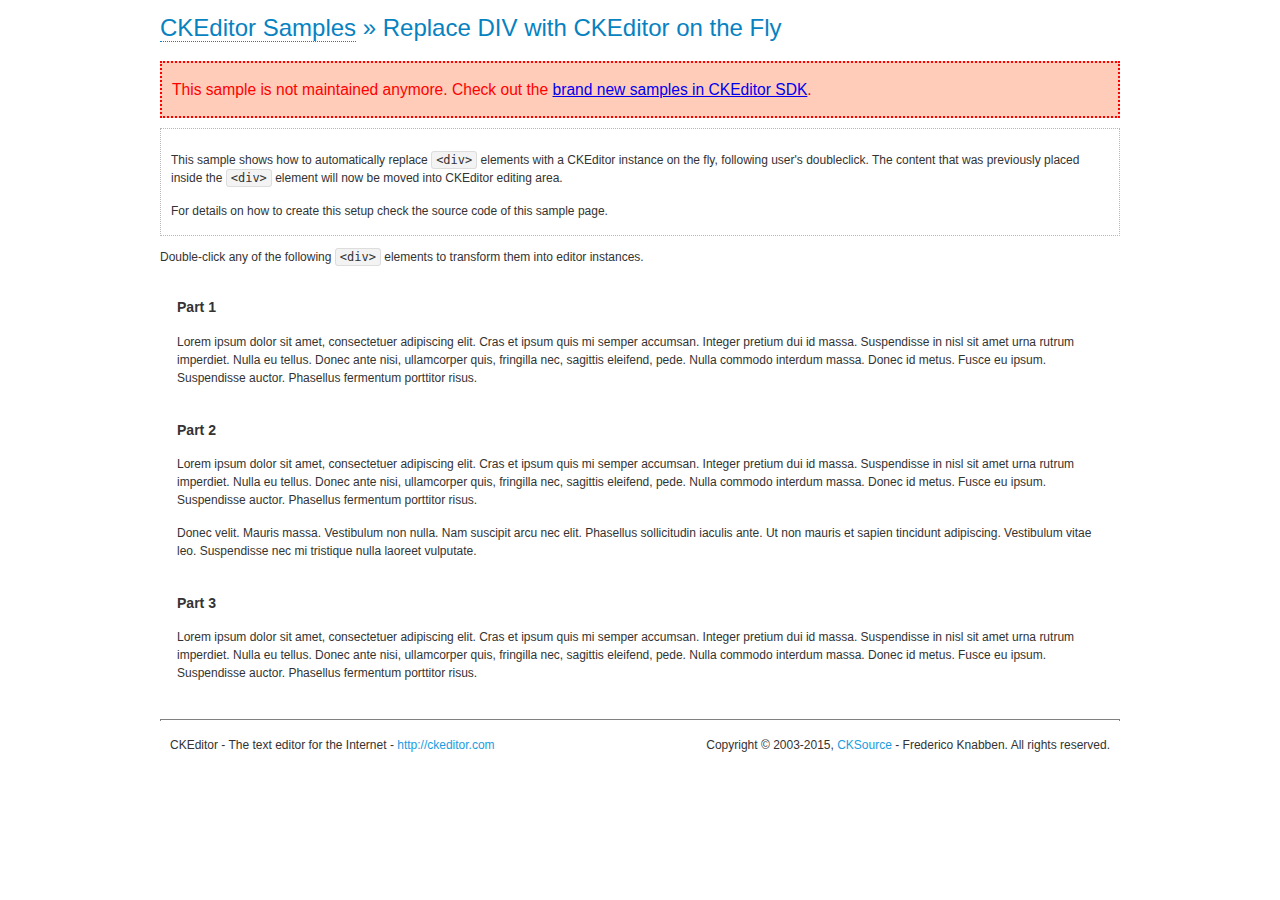
<file: ckeditor/samples/old/divreplace.html>
<!DOCTYPE html>
<!--
Copyright (c) 2003-2015, CKSource - Frederico Knabben. All rights reserved.
For licensing, see LICENSE.md or http://ckeditor.com/license
-->
<html>
<head>
	<meta charset="utf-8">
	<title>Replace DIV &mdash; CKEditor Sample</title>
	<script src="../../ckeditor.js"></script>
	<link href="sample.css" rel="stylesheet">
	<style>

		div.editable
		{
			border: solid 2px transparent;
			padding-left: 15px;
			padding-right: 15px;
		}

		div.editable:hover
		{
			border-color: black;
		}

	</style>
	<script>

		// Uncomment the following code to test the "Timeout Loading Method".
		// CKEDITOR.loadFullCoreTimeout = 5;

		window.onload = function() {
			// Listen to the double click event.
			if ( window.addEventListener )
				document.body.addEventListener( 'dblclick', onDoubleClick, false );
			else if ( window.attachEvent )
				document.body.attachEvent( 'ondblclick', onDoubleClick );

		};

		function onDoubleClick( ev ) {
			// Get the element which fired the event. This is not necessarily the
			// element to which the event has been attached.
			var element = ev.target || ev.srcElement;

			// Find out the div that holds this element.
			var name;

			do {
				element = element.parentNode;
			}
			while ( element && ( name = element.nodeName.toLowerCase() ) &&
				( name != 'div' || element.className.indexOf( 'editable' ) == -1 ) && name != 'body' );

			if ( name == 'div' && element.className.indexOf( 'editable' ) != -1 )
				replaceDiv( element );
		}

		var editor;

		function replaceDiv( div ) {
			if ( editor )
				editor.destroy();

			editor = CKEDITOR.replace( div );
		}

	</script>
</head>
<body>
	<h1 class="samples">
		<a href="index.html">CKEditor Samples</a> &raquo; Replace DIV with CKEditor on the Fly
	</h1>
	<div class="warning deprecated">
		This sample is not maintained anymore. Check out the <a href="http://sdk.ckeditor.com/">brand new samples in CKEditor SDK</a>.
	</div>
	<div class="description">
		<p>
			This sample shows how to automatically replace <code>&lt;div&gt;</code> elements
			with a CKEditor instance on the fly, following user's doubleclick. The content
			that was previously placed inside the <code>&lt;div&gt;</code> element will now
			be moved into CKEditor editing area.
		</p>
		<p>
			For details on how to create this setup check the source code of this sample page.
		</p>
	</div>
	<p>
		Double-click any of the following <code>&lt;div&gt;</code> elements to transform them into
		editor instances.
	</p>
	<div class="editable">
		<h3>
			Part 1
		</h3>
		<p>
			Lorem ipsum dolor sit amet, consectetuer adipiscing elit. Cras et ipsum quis mi
			semper accumsan. Integer pretium dui id massa. Suspendisse in nisl sit amet urna
			rutrum imperdiet. Nulla eu tellus. Donec ante nisi, ullamcorper quis, fringilla
			nec, sagittis eleifend, pede. Nulla commodo interdum massa. Donec id metus. Fusce
			eu ipsum. Suspendisse auctor. Phasellus fermentum porttitor risus.
		</p>
	</div>
	<div class="editable">
		<h3>
			Part 2
		</h3>
		<p>
			Lorem ipsum dolor sit amet, consectetuer adipiscing elit. Cras et ipsum quis mi
			semper accumsan. Integer pretium dui id massa. Suspendisse in nisl sit amet urna
			rutrum imperdiet. Nulla eu tellus. Donec ante nisi, ullamcorper quis, fringilla
			nec, sagittis eleifend, pede. Nulla commodo interdum massa. Donec id metus. Fusce
			eu ipsum. Suspendisse auctor. Phasellus fermentum porttitor risus.
		</p>
		<p>
			Donec velit. Mauris massa. Vestibulum non nulla. Nam suscipit arcu nec elit. Phasellus
			sollicitudin iaculis ante. Ut non mauris et sapien tincidunt adipiscing. Vestibulum
			vitae leo. Suspendisse nec mi tristique nulla laoreet vulputate.
		</p>
	</div>
	<div class="editable">
		<h3>
			Part 3
		</h3>
		<p>
			Lorem ipsum dolor sit amet, consectetuer adipiscing elit. Cras et ipsum quis mi
			semper accumsan. Integer pretium dui id massa. Suspendisse in nisl sit amet urna
			rutrum imperdiet. Nulla eu tellus. Donec ante nisi, ullamcorper quis, fringilla
			nec, sagittis eleifend, pede. Nulla commodo interdum massa. Donec id metus. Fusce
			eu ipsum. Suspendisse auctor. Phasellus fermentum porttitor risus.
		</p>
	</div>
	<div id="footer">
		<hr>
		<p>
			CKEditor - The text editor for the Internet - <a class="samples" href="http://ckeditor.com/">http://ckeditor.com</a>
		</p>
		<p id="copy">
			Copyright &copy; 2003-2015, <a class="samples" href="http://cksource.com/">CKSource</a> - Frederico
			Knabben. All rights reserved.
		</p>
	</div>
</body>
</html>
</file>
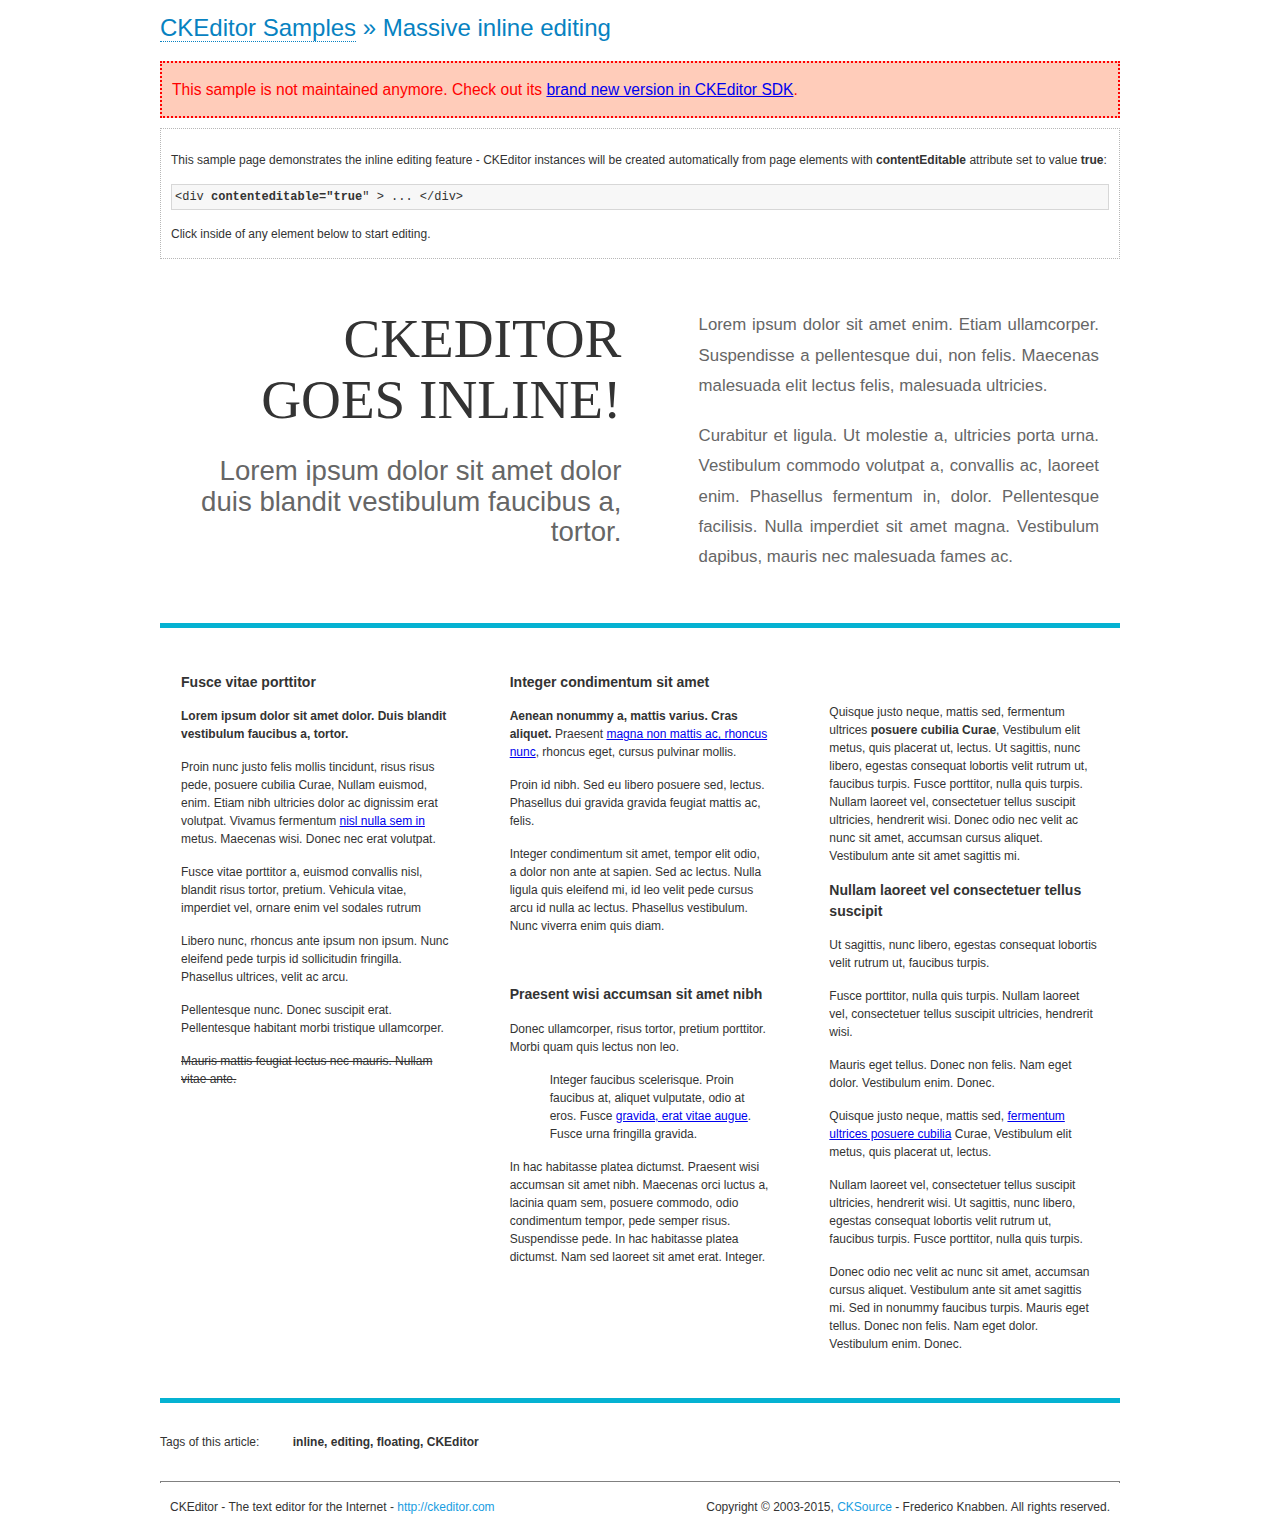
<file: ckeditor/samples/old/inlineall.html>
<!DOCTYPE html>
<!--
Copyright (c) 2003-2015, CKSource - Frederico Knabben. All rights reserved.
For licensing, see LICENSE.md or http://ckeditor.com/license
-->
<html>
<head>
	<meta charset="utf-8">
	<title>Massive inline editing &mdash; CKEditor Sample</title>
	<script src="../../ckeditor.js"></script>
	<script>

		// This code is generally not necessary, but it is here to demonstrate
		// how to customize specific editor instances on the fly. This fits well
		// this demo because we have editable elements (like headers) that
		// require less features.

		// The "instanceCreated" event is fired for every editor instance created.
		CKEDITOR.on( 'instanceCreated', function( event ) {
			var editor = event.editor,
				element = editor.element;

			// Customize editors for headers and tag list.
			// These editors don't need features like smileys, templates, iframes etc.
			if ( element.is( 'h1', 'h2', 'h3' ) || element.getAttribute( 'id' ) == 'taglist' ) {
				// Customize the editor configurations on "configLoaded" event,
				// which is fired after the configuration file loading and
				// execution. This makes it possible to change the
				// configurations before the editor initialization takes place.
				editor.on( 'configLoaded', function() {

					// Remove unnecessary plugins to make the editor simpler.
					editor.config.removePlugins = 'colorbutton,find,flash,font,' +
						'forms,iframe,image,newpage,removeformat,' +
						'smiley,specialchar,stylescombo,templates';

					// Rearrange the layout of the toolbar.
					editor.config.toolbarGroups = [
						{ name: 'editing',		groups: [ 'basicstyles', 'links' ] },
						{ name: 'undo' },
						{ name: 'clipboard',	groups: [ 'selection', 'clipboard' ] },
						{ name: 'about' }
					];
				});
			}
		});

	</script>
	<link href="sample.css" rel="stylesheet">
	<style>

		/* The following styles are just to make the page look nice. */

		/* Workaround to show Arial Black in Firefox. */
		@font-face
		{
			font-family: 'arial-black';
			src: local('Arial Black');
		}

		*[contenteditable="true"]
		{
			padding: 10px;
		}

		#container
		{
			width: 960px;
			margin: 30px auto 0;
		}

		#header
		{
			overflow: hidden;
			padding: 0 0 30px;
			border-bottom: 5px solid #05B2D2;
			position: relative;
		}

		#headerLeft,
		#headerRight
		{
			width: 49%;
			overflow: hidden;
		}

		#headerLeft
		{
			float: left;
			padding: 10px 1px 1px;
		}

		#headerLeft h2,
		#headerLeft h3
		{
			text-align: right;
			margin: 0;
			overflow: hidden;
			font-weight: normal;
		}

		#headerLeft h2
		{
			font-family: "Arial Black",arial-black;
			font-size: 4.6em;
			line-height: 1.1;
			text-transform: uppercase;
		}

		#headerLeft h3
		{
			font-size: 2.3em;
			line-height: 1.1;
			margin: .2em 0 0;
			color: #666;
		}

		#headerRight
		{
			float: right;
			padding: 1px;
		}

		#headerRight p
		{
			line-height: 1.8;
			text-align: justify;
			margin: 0;
		}

		#headerRight p + p
		{
			margin-top: 20px;
		}

		#headerRight > div
		{
			padding: 20px;
			margin: 0 0 0 30px;
			font-size: 1.4em;
			color: #666;
		}

		#columns
		{
			color: #333;
			overflow: hidden;
			padding: 20px 0;
		}

		#columns > div
		{
			float: left;
			width: 33.3%;
		}

		#columns #column1 > div
		{
			margin-left: 1px;
		}

		#columns #column3 > div
		{
			margin-right: 1px;
		}

		#columns > div > div
		{
			margin: 0px 10px;
			padding: 10px 20px;
		}

		#columns blockquote
		{
			margin-left: 15px;
		}

		#tagLine
		{
			border-top: 5px solid #05B2D2;
			padding-top: 20px;
		}

		#taglist {
			display: inline-block;
			margin-left: 20px;
			font-weight: bold;
			margin: 0 0 0 20px;
		}

	</style>
</head>
<body>
<div>
	<h1 class="samples"><a href="index.html">CKEditor Samples</a> &raquo; Massive inline editing</h1>
	<div class="warning deprecated">
		This sample is not maintained anymore. Check out its <a href="http://sdk.ckeditor.com/samples/inline.html">brand new version in CKEditor SDK</a>.
	</div>
	<div class="description">
		<p>This sample page demonstrates the inline editing feature - CKEditor instances will be created automatically from page elements with <strong>contentEditable</strong> attribute set to value <strong>true</strong>:</p>
		<pre class="samples">&lt;div <strong>contenteditable="true</strong>" &gt; ... &lt;/div&gt;</pre>
		<p>Click inside of any element below to start editing.</p>
	</div>
</div>
<div id="container">
	<div id="header">
		<div id="headerLeft">
			<h2 id="sampleTitle" contenteditable="true">
				CKEditor<br> Goes Inline!
			</h2>
			<h3 contenteditable="true">
				Lorem ipsum dolor sit amet dolor duis blandit vestibulum faucibus a, tortor.
			</h3>
		</div>
		<div id="headerRight">
			<div contenteditable="true">
				<p>
					Lorem ipsum dolor sit amet enim. Etiam ullamcorper. Suspendisse a pellentesque dui, non felis. Maecenas malesuada elit lectus felis, malesuada ultricies.
				</p>
				<p>
					Curabitur et ligula. Ut molestie a, ultricies porta urna. Vestibulum commodo volutpat a, convallis ac, laoreet enim. Phasellus fermentum in, dolor. Pellentesque facilisis. Nulla imperdiet sit amet magna. Vestibulum dapibus, mauris nec malesuada fames ac.
				</p>
			</div>
		</div>
	</div>
	<div id="columns">
		<div id="column1">
			<div contenteditable="true">
				<h3>
					Fusce vitae porttitor
				</h3>
				<p>
					<strong>
						Lorem ipsum dolor sit amet dolor. Duis blandit vestibulum faucibus a, tortor.
					</strong>
				</p>
				<p>
					Proin nunc justo felis mollis tincidunt, risus risus pede, posuere cubilia Curae, Nullam euismod, enim. Etiam nibh ultricies dolor ac dignissim erat volutpat. Vivamus fermentum <a href="http://ckeditor.com/">nisl nulla sem in</a> metus. Maecenas wisi. Donec nec erat volutpat.
				</p>
				<blockquote>
					<p>
						Fusce vitae porttitor a, euismod convallis nisl, blandit risus tortor, pretium.
						Vehicula vitae, imperdiet vel, ornare enim vel sodales rutrum
					</p>
				</blockquote>
				<blockquote>
					<p>
						Libero nunc, rhoncus ante ipsum non ipsum. Nunc eleifend pede turpis id sollicitudin fringilla. Phasellus ultrices, velit ac arcu.
					</p>
				</blockquote>
				<p>Pellentesque nunc. Donec suscipit erat. Pellentesque habitant morbi tristique ullamcorper.</p>
				<p><s>Mauris mattis feugiat lectus nec mauris. Nullam vitae ante.</s></p>
			</div>
		</div>
		<div id="column2">
			<div contenteditable="true">
				<h3>
					Integer condimentum sit amet
				</h3>
				<p>
					<strong>Aenean nonummy a, mattis varius. Cras aliquet.</strong>
					Praesent <a href="http://ckeditor.com/">magna non mattis ac, rhoncus nunc</a>, rhoncus eget, cursus pulvinar mollis.</p>
				<p>Proin id nibh. Sed eu libero posuere sed, lectus. Phasellus dui gravida gravida feugiat mattis ac, felis.</p>
				<p>Integer condimentum sit amet, tempor elit odio, a dolor non ante at sapien. Sed ac lectus. Nulla ligula quis eleifend mi, id leo velit pede cursus arcu id nulla ac lectus. Phasellus vestibulum. Nunc viverra enim quis diam.</p>
			</div>
			<div contenteditable="true">
				<h3>
					Praesent wisi accumsan sit amet nibh
				</h3>
				<p>Donec ullamcorper, risus tortor, pretium porttitor. Morbi quam quis lectus non leo.</p>
				<p style="margin-left: 40px; ">Integer faucibus scelerisque. Proin faucibus at, aliquet vulputate, odio at eros. Fusce <a href="http://ckeditor.com/">gravida, erat vitae augue</a>. Fusce urna fringilla gravida.</p>
				<p>In hac habitasse platea dictumst. Praesent wisi accumsan sit amet nibh. Maecenas orci luctus a, lacinia quam sem, posuere commodo, odio condimentum tempor, pede semper risus. Suspendisse pede. In hac habitasse platea dictumst. Nam sed laoreet sit amet erat. Integer.</p>
			</div>
		</div>
		<div id="column3">
			<div contenteditable="true">
				<p>
					<img src="assets/inlineall/logo.png" alt="CKEditor logo" style="float:left">
				</p>
				<p>Quisque justo neque, mattis sed, fermentum ultrices <strong>posuere cubilia Curae</strong>, Vestibulum elit metus, quis placerat ut, lectus. Ut sagittis, nunc libero, egestas consequat lobortis velit rutrum ut, faucibus turpis. Fusce porttitor, nulla quis turpis. Nullam laoreet vel, consectetuer tellus suscipit ultricies, hendrerit wisi. Donec odio nec velit ac nunc sit amet, accumsan cursus aliquet. Vestibulum ante sit amet sagittis mi.</p>
				<h3>
					Nullam laoreet vel consectetuer tellus suscipit
				</h3>
				<ul>
					<li>Ut sagittis, nunc libero, egestas consequat lobortis velit rutrum ut, faucibus turpis.</li>
					<li>Fusce porttitor, nulla quis turpis. Nullam laoreet vel, consectetuer tellus suscipit ultricies, hendrerit wisi.</li>
					<li>Mauris eget tellus. Donec non felis. Nam eget dolor. Vestibulum enim. Donec.</li>
				</ul>
				<p>Quisque justo neque, mattis sed, <a href="http://ckeditor.com/">fermentum ultrices posuere cubilia</a> Curae, Vestibulum elit metus, quis placerat ut, lectus.</p>
				<p>Nullam laoreet vel, consectetuer tellus suscipit ultricies, hendrerit wisi. Ut sagittis, nunc libero, egestas consequat lobortis velit rutrum ut, faucibus turpis. Fusce porttitor, nulla quis turpis.</p>
				<p>Donec odio nec velit ac nunc sit amet, accumsan cursus aliquet. Vestibulum ante sit amet sagittis mi. Sed in nonummy faucibus turpis. Mauris eget tellus. Donec non felis. Nam eget dolor. Vestibulum enim. Donec.</p>
			</div>
		</div>
	</div>
	<div id="tagLine">
		Tags of this article:
		<p id="taglist" contenteditable="true">
			inline, editing, floating, CKEditor
		</p>
	</div>
</div>
<div id="footer">
	<hr>
	<p>
		CKEditor - The text editor for the Internet - <a class="samples" href="http://ckeditor.com/">
			http://ckeditor.com</a>
	</p>
	<p id="copy">
		Copyright &copy; 2003-2015, <a class="samples" href="http://cksource.com/">CKSource</a>
		- Frederico Knabben. All rights reserved.
	</p>
</div>
</body>
</html>
</file>
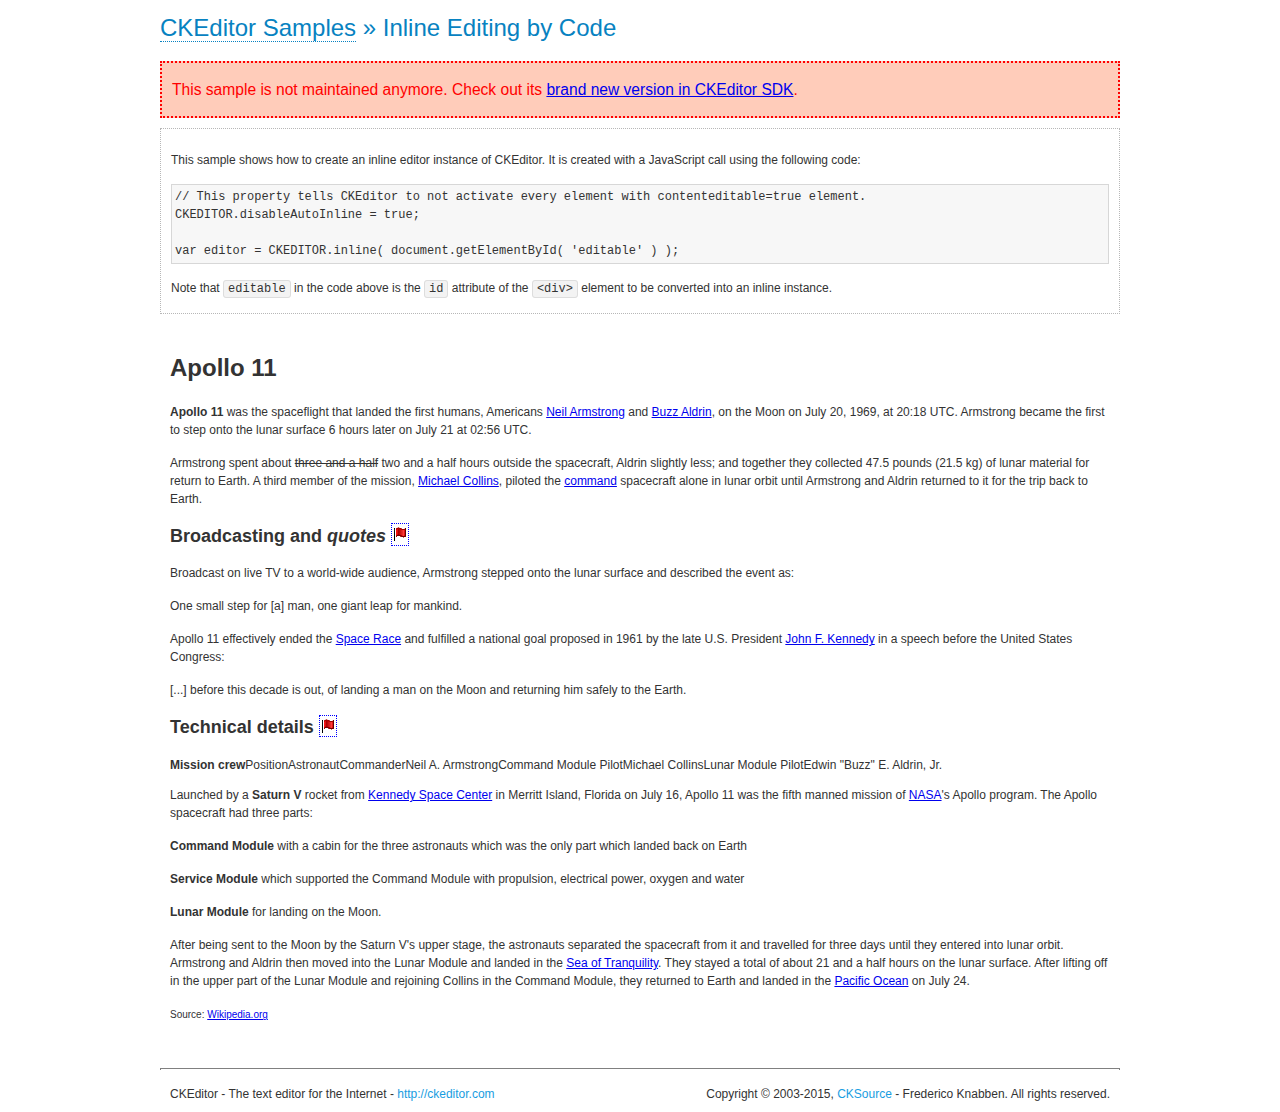
<file: ckeditor/samples/old/inlinebycode.html>
<!DOCTYPE html>
<!--
Copyright (c) 2003-2015, CKSource - Frederico Knabben. All rights reserved.
For licensing, see LICENSE.md or http://ckeditor.com/license
-->
<html>
<head>
	<meta charset="utf-8">
	<title>Inline Editing by Code &mdash; CKEditor Sample</title>
	<script src="../../ckeditor.js"></script>
	<link href="sample.css" rel="stylesheet">
	<style>

		#editable
		{
			padding: 10px;
			float: left;
		}

	</style>
</head>
<body>
	<h1 class="samples">
		<a href="index.html">CKEditor Samples</a> &raquo; Inline Editing by Code
	</h1>
	<div class="warning deprecated">
		This sample is not maintained anymore. Check out its <a href="http://sdk.ckeditor.com/samples/inline.html">brand new version in CKEditor SDK</a>.
	</div>
	<div class="description">
		<p>
			This sample shows how to create an inline editor instance of CKEditor. It is created
			with a JavaScript call using the following code:
		</p>
<pre class="samples">
// This property tells CKEditor to not activate every element with contenteditable=true element.
CKEDITOR.disableAutoInline = true;

var editor = CKEDITOR.inline( document.getElementById( 'editable' ) );
</pre>
		<p>
			Note that <code>editable</code> in the code above is the <code>id</code>
			attribute of the <code>&lt;div&gt;</code> element to be converted into an inline instance.
		</p>
	</div>
	<div id="editable" contenteditable="true">
		<h1><img alt="Saturn V carrying Apollo 11" class="right" src="assets/sample.jpg" /> Apollo 11</h1>

		<p><b>Apollo 11</b> was the spaceflight that landed the first humans, Americans <a href="http://en.wikipedia.org/wiki/Neil_Armstrong" title="Neil Armstrong">Neil Armstrong</a> and <a href="http://en.wikipedia.org/wiki/Buzz_Aldrin" title="Buzz Aldrin">Buzz Aldrin</a>, on the Moon on July 20, 1969, at 20:18 UTC. Armstrong became the first to step onto the lunar surface 6 hours later on July 21 at 02:56 UTC.</p>

		<p>Armstrong spent about <s>three and a half</s> two and a half hours outside the spacecraft, Aldrin slightly less; and together they collected 47.5 pounds (21.5&nbsp;kg) of lunar material for return to Earth. A third member of the mission, <a href="http://en.wikipedia.org/wiki/Michael_Collins_(astronaut)" title="Michael Collins (astronaut)">Michael Collins</a>, piloted the <a href="http://en.wikipedia.org/wiki/Apollo_Command/Service_Module" title="Apollo Command/Service Module">command</a> spacecraft alone in lunar orbit until Armstrong and Aldrin returned to it for the trip back to Earth.</p>

		<h2>Broadcasting and <em>quotes</em> <a id="quotes" name="quotes"></a></h2>

		<p>Broadcast on live TV to a world-wide audience, Armstrong stepped onto the lunar surface and described the event as:</p>

		<blockquote>
			<p>One small step for [a] man, one giant leap for mankind.</p>
		</blockquote>

		<p>Apollo 11 effectively ended the <a href="http://en.wikipedia.org/wiki/Space_Race" title="Space Race">Space Race</a> and fulfilled a national goal proposed in 1961 by the late U.S. President <a href="http://en.wikipedia.org/wiki/John_F._Kennedy" title="John F. Kennedy">John F. Kennedy</a> in a speech before the United States Congress:</p>

		<blockquote>
			<p>[...] before this decade is out, of landing a man on the Moon and returning him safely to the Earth.</p>
		</blockquote>

		<h2>Technical details <a id="tech-details" name="tech-details"></a></h2>

		<table align="right" border="1" bordercolor="#ccc" cellpadding="5" cellspacing="0" style="border-collapse:collapse;margin:10px 0 10px 15px;">
			<caption><strong>Mission crew</strong></caption>
			<thead>
			<tr>
				<th scope="col">Position</th>
				<th scope="col">Astronaut</th>
			</tr>
			</thead>
			<tbody>
			<tr>
				<td>Commander</td>
				<td>Neil A. Armstrong</td>
			</tr>
			<tr>
				<td>Command Module Pilot</td>
				<td>Michael Collins</td>
			</tr>
			<tr>
				<td>Lunar Module Pilot</td>
				<td>Edwin &quot;Buzz&quot; E. Aldrin, Jr.</td>
			</tr>
			</tbody>
		</table>

		<p>Launched by a <strong>Saturn V</strong> rocket from <a href="http://en.wikipedia.org/wiki/Kennedy_Space_Center" title="Kennedy Space Center">Kennedy Space Center</a> in Merritt Island, Florida on July 16, Apollo 11 was the fifth manned mission of <a href="http://en.wikipedia.org/wiki/NASA" title="NASA">NASA</a>&#39;s Apollo program. The Apollo spacecraft had three parts:</p>

		<ol>
			<li><strong>Command Module</strong> with a cabin for the three astronauts which was the only part which landed back on Earth</li>
			<li><strong>Service Module</strong> which supported the Command Module with propulsion, electrical power, oxygen and water</li>
			<li><strong>Lunar Module</strong> for landing on the Moon.</li>
		</ol>

		<p>After being sent to the Moon by the Saturn V&#39;s upper stage, the astronauts separated the spacecraft from it and travelled for three days until they entered into lunar orbit. Armstrong and Aldrin then moved into the Lunar Module and landed in the <a href="http://en.wikipedia.org/wiki/Mare_Tranquillitatis" title="Mare Tranquillitatis">Sea of Tranquility</a>. They stayed a total of about 21 and a half hours on the lunar surface. After lifting off in the upper part of the Lunar Module and rejoining Collins in the Command Module, they returned to Earth and landed in the <a href="http://en.wikipedia.org/wiki/Pacific_Ocean" title="Pacific Ocean">Pacific Ocean</a> on July 24.</p>

		<hr />
		<p style="text-align: right;"><small>Source: <a href="http://en.wikipedia.org/wiki/Apollo_11">Wikipedia.org</a></small></p>
	</div>

	<script>
		// We need to turn off the automatic editor creation first.
		CKEDITOR.disableAutoInline = true;

		var editor = CKEDITOR.inline( 'editable' );
	</script>
	<div id="footer">
		<hr>
		<p contenteditable="true">
			CKEditor - The text editor for the Internet - <a class="samples" href="http://ckeditor.com/">
				http://ckeditor.com</a>
		</p>
		<p id="copy">
			Copyright &copy; 2003-2015, <a class="samples" href="http://cksource.com/">CKSource</a>
			- Frederico Knabben. All rights reserved.
		</p>
	</div>
</body>
</html>
</file>
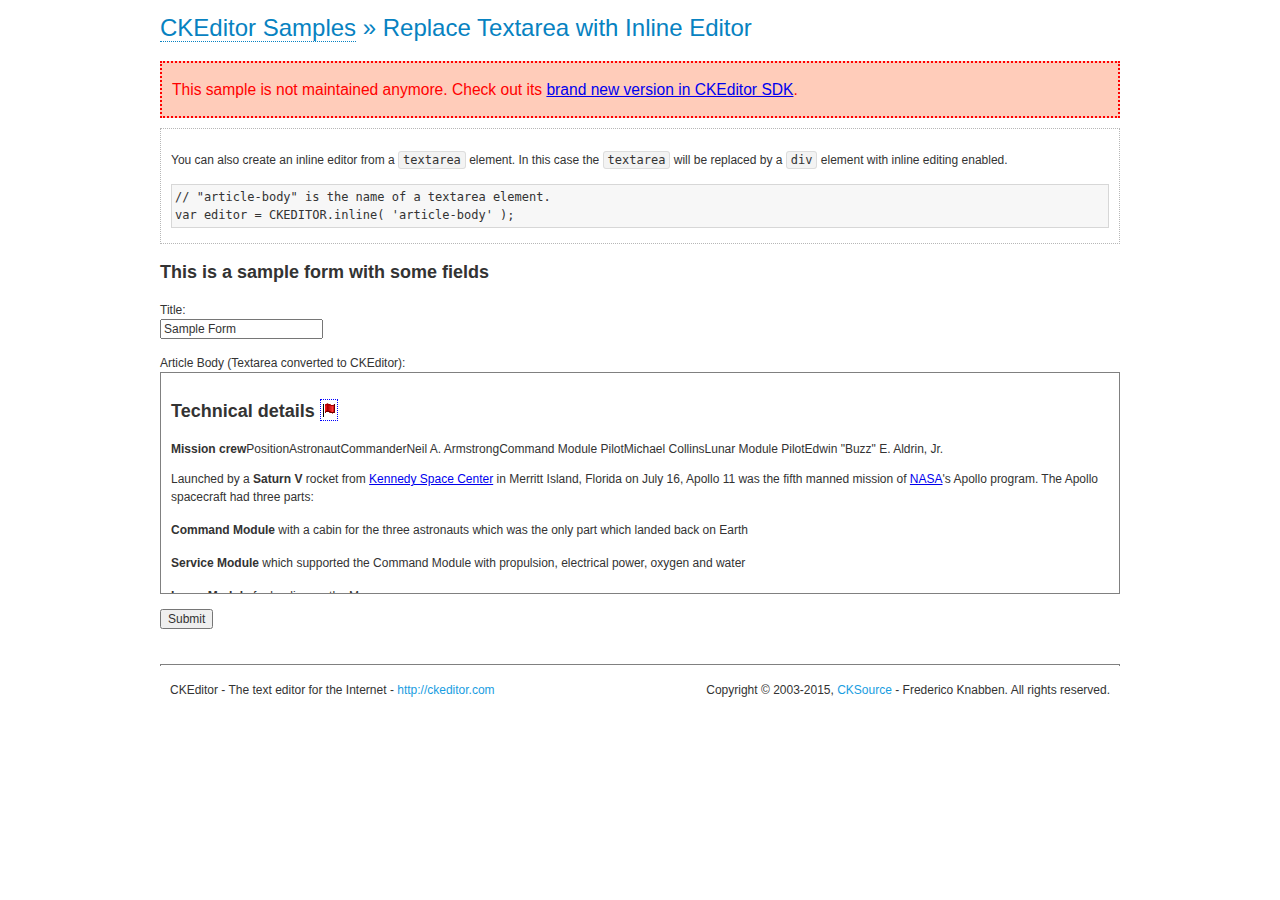
<file: ckeditor/samples/old/inlinetextarea.html>
<!DOCTYPE html>
<!--
Copyright (c) 2003-2015, CKSource - Frederico Knabben. All rights reserved.
For licensing, see LICENSE.md or http://ckeditor.com/license
-->
<html>
<head>
	<meta charset="utf-8">
	<title>Replace Textarea with Inline Editor &mdash; CKEditor Sample</title>
	<script src="../../ckeditor.js"></script>
	<link href="sample.css" rel="stylesheet">
	<style>

		/* Style the CKEditor element to look like a textfield */
		.cke_textarea_inline
		{
			padding: 10px;
			height: 200px;
			overflow: auto;

			border: 1px solid gray;
			-webkit-appearance: textfield;
		}

	</style>
</head>
<body>
	<h1 class="samples">
		<a href="index.html">CKEditor Samples</a> &raquo; Replace Textarea with Inline Editor
	</h1>
	<div class="warning deprecated">
		This sample is not maintained anymore. Check out its <a href="http://sdk.ckeditor.com/samples/inline.html">brand new version in CKEditor SDK</a>.
	</div>
	<div class="description">
		<p>
			You can also create an inline editor from a <code>textarea</code>
			element. In this case the <code>textarea</code> will be replaced
			by a <code>div</code> element with inline editing enabled.
		</p>
<pre class="samples">
// "article-body" is the name of a textarea element.
var editor = CKEDITOR.inline( 'article-body' );
</pre>
	</div>
	<form action="sample_posteddata.php" method="post">
		<h2>This is a sample form with some fields</h2>
		<p>
			Title:<br>
			<input type="text" name="title" value="Sample Form"></p>
		<p>
			Article Body (Textarea converted to CKEditor):<br>
			<textarea name="article-body" style="height: 200px">
				&lt;h2&gt;Technical details &lt;a id="tech-details" name="tech-details"&gt;&lt;/a&gt;&lt;/h2&gt;

				&lt;table align="right" border="1" bordercolor="#ccc" cellpadding="5" cellspacing="0" style="border-collapse:collapse;margin:10px 0 10px 15px;"&gt;
					&lt;caption&gt;&lt;strong&gt;Mission crew&lt;/strong&gt;&lt;/caption&gt;
					&lt;thead&gt;
					&lt;tr&gt;
						&lt;th scope="col"&gt;Position&lt;/th&gt;
						&lt;th scope="col"&gt;Astronaut&lt;/th&gt;
					&lt;/tr&gt;
					&lt;/thead&gt;
					&lt;tbody&gt;
					&lt;tr&gt;
						&lt;td&gt;Commander&lt;/td&gt;
						&lt;td&gt;Neil A. Armstrong&lt;/td&gt;
					&lt;/tr&gt;
					&lt;tr&gt;
						&lt;td&gt;Command Module Pilot&lt;/td&gt;
						&lt;td&gt;Michael Collins&lt;/td&gt;
					&lt;/tr&gt;
					&lt;tr&gt;
						&lt;td&gt;Lunar Module Pilot&lt;/td&gt;
						&lt;td&gt;Edwin &quot;Buzz&quot; E. Aldrin, Jr.&lt;/td&gt;
					&lt;/tr&gt;
					&lt;/tbody&gt;
				&lt;/table&gt;

				&lt;p&gt;Launched by a &lt;strong&gt;Saturn V&lt;/strong&gt; rocket from &lt;a href="http://en.wikipedia.org/wiki/Kennedy_Space_Center" title="Kennedy Space Center"&gt;Kennedy Space Center&lt;/a&gt; in Merritt Island, Florida on July 16, Apollo 11 was the fifth manned mission of &lt;a href="http://en.wikipedia.org/wiki/NASA" title="NASA"&gt;NASA&lt;/a&gt;&#39;s Apollo program. The Apollo spacecraft had three parts:&lt;/p&gt;

				&lt;ol&gt;
					&lt;li&gt;&lt;strong&gt;Command Module&lt;/strong&gt; with a cabin for the three astronauts which was the only part which landed back on Earth&lt;/li&gt;
					&lt;li&gt;&lt;strong&gt;Service Module&lt;/strong&gt; which supported the Command Module with propulsion, electrical power, oxygen and water&lt;/li&gt;
					&lt;li&gt;&lt;strong&gt;Lunar Module&lt;/strong&gt; for landing on the Moon.&lt;/li&gt;
				&lt;/ol&gt;

				&lt;p&gt;After being sent to the Moon by the Saturn V&#39;s upper stage, the astronauts separated the spacecraft from it and travelled for three days until they entered into lunar orbit. Armstrong and Aldrin then moved into the Lunar Module and landed in the &lt;a href="http://en.wikipedia.org/wiki/Mare_Tranquillitatis" title="Mare Tranquillitatis"&gt;Sea of Tranquility&lt;/a&gt;. They stayed a total of about 21 and a half hours on the lunar surface. After lifting off in the upper part of the Lunar Module and rejoining Collins in the Command Module, they returned to Earth and landed in the &lt;a href="http://en.wikipedia.org/wiki/Pacific_Ocean" title="Pacific Ocean"&gt;Pacific Ocean&lt;/a&gt; on July 24.&lt;/p&gt;

				&lt;hr /&gt;
				&lt;p style="text-align: right;"&gt;&lt;small&gt;Source: &lt;a href="http://en.wikipedia.org/wiki/Apollo_11"&gt;Wikipedia.org&lt;/a&gt;&lt;/small&gt;&lt;/p&gt;
			</textarea>
		</p>
		<p>
			<input type="submit" value="Submit">
		</p>
	</form>

	<script>
		CKEDITOR.inline( 'article-body' );
	</script>
	<div id="footer">
		<hr>
		<p>
			CKEditor - The text editor for the Internet - <a class="samples" href="http://ckeditor.com/">
				http://ckeditor.com</a>
		</p>
		<p id="copy">
			Copyright &copy; 2003-2015, <a class="samples" href="http://cksource.com/">CKSource</a>
			- Frederico Knabben. All rights reserved.
		</p>
	</div>
</body>
</html>
</file>
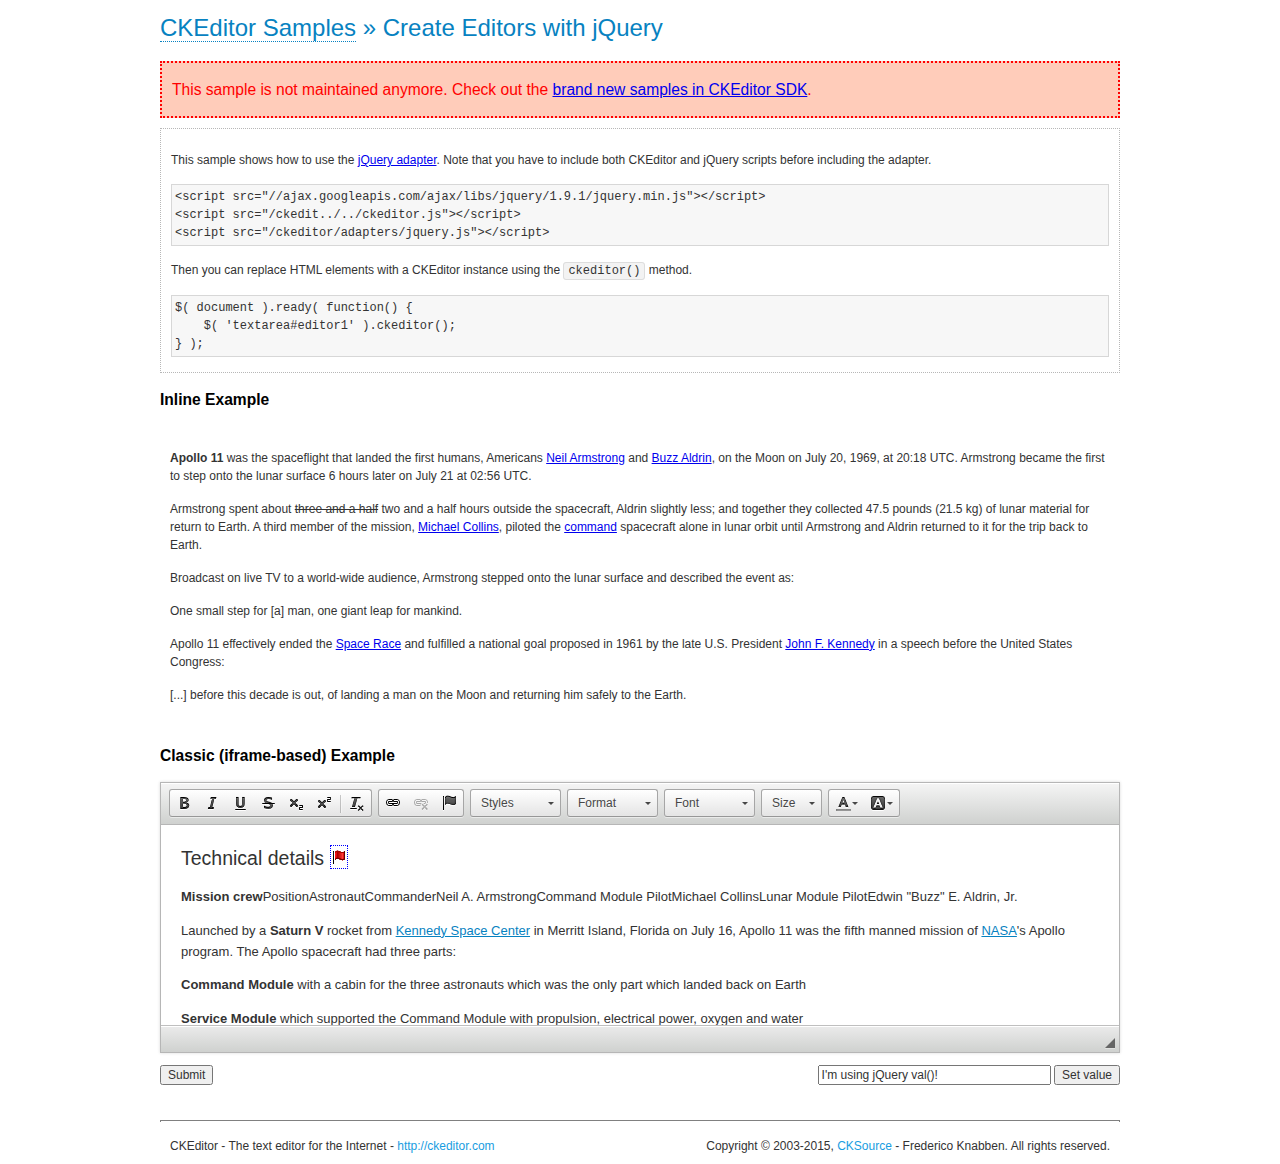
<file: ckeditor/samples/old/jquery.html>
<!DOCTYPE html>
<!--
Copyright (c) 2003-2015, CKSource - Frederico Knabben. All rights reserved.
For licensing, see LICENSE.md or http://ckeditor.com/license
-->
<html>
<head>
	<meta charset="utf-8">
	<title>jQuery Adapter &mdash; CKEditor Sample</title>
	<script src="http://code.jquery.com/jquery-1.11.0.min.js"></script>
	<script src="../../ckeditor.js"></script>
	<script src="../../adapters/jquery.js"></script>
	<link href="sample.css" rel="stylesheet">
	<style>

		#editable
		{
			padding: 10px;
			float: left;
		}

	</style>
	<script>

		CKEDITOR.disableAutoInline = true;

		$( document ).ready( function() {
			$( '#editor1' ).ckeditor(); // Use CKEDITOR.replace() if element is <textarea>.
			$( '#editable' ).ckeditor(); // Use CKEDITOR.inline().
		} );

		function setValue() {
			$( '#editor1' ).val( $( 'input#val' ).val() );
		}

	</script>
</head>
<body>
	<h1 class="samples">
		<a href="index.html" id="a-test">CKEditor Samples</a> &raquo; Create Editors with jQuery
	</h1>
	<div class="warning deprecated">
		This sample is not maintained anymore. Check out the <a href="http://sdk.ckeditor.com/">brand new samples in CKEditor SDK</a>.
	</div>
	<form action="sample_posteddata.php" method="post">
		<div class="description">
			<p>
				This sample shows how to use the <a href="http://docs.ckeditor.com/#!/guide/dev_jquery">jQuery adapter</a>.
				Note that you have to include both CKEditor and jQuery scripts before including the adapter.
			</p>

<pre class="samples">
&lt;script src="//ajax.googleapis.com/ajax/libs/jquery/1.9.1/jquery.min.js"&gt;&lt;/script&gt;
&lt;script src="/ckedit../../ckeditor.js"&gt;&lt;/script&gt;
&lt;script src="/ckeditor/adapters/jquery.js"&gt;&lt;/script&gt;
</pre>

			<p>Then you can replace HTML elements with a CKEditor instance using the <code>ckeditor()</code> method.</p>

<pre class="samples">
$( document ).ready( function() {
	$( 'textarea#editor1' ).ckeditor();
} );
</pre>
		</div>

		<h2 class="samples">Inline Example</h2>

		<div id="editable" contenteditable="true">
			<p><img alt="Saturn V carrying Apollo 11" class="right" src="assets/sample.jpg"/><b>Apollo 11</b> was the spaceflight that landed the first humans, Americans <a href="http://en.wikipedia.org/wiki/Neil_Armstrong" title="Neil Armstrong">Neil Armstrong</a> and <a href="http://en.wikipedia.org/wiki/Buzz_Aldrin" title="Buzz Aldrin">Buzz Aldrin</a>, on the Moon on July 20, 1969, at 20:18 UTC. Armstrong became the first to step onto the lunar surface 6 hours later on July 21 at 02:56 UTC.</p>
			<p>Armstrong spent about <s>three and a half</s> two and a half hours outside the spacecraft, Aldrin slightly less; and together they collected 47.5 pounds (21.5&nbsp;kg) of lunar material for return to Earth. A third member of the mission, <a href="http://en.wikipedia.org/wiki/Michael_Collins_(astronaut)" title="Michael Collins (astronaut)">Michael Collins</a>, piloted the <a href="http://en.wikipedia.org/wiki/Apollo_Command/Service_Module" title="Apollo Command/Service Module">command</a> spacecraft alone in lunar orbit until Armstrong and Aldrin returned to it for the trip back to Earth.
			<p>Broadcast on live TV to a world-wide audience, Armstrong stepped onto the lunar surface and described the event as:</p>
			<blockquote><p>One small step for [a] man, one giant leap for mankind.</p></blockquote> <p>Apollo 11 effectively ended the <a href="http://en.wikipedia.org/wiki/Space_Race" title="Space Race">Space Race</a> and fulfilled a national goal proposed in 1961 by the late U.S. President <a href="http://en.wikipedia.org/wiki/John_F._Kennedy" title="John F. Kennedy">John F. Kennedy</a> in a speech before the United States Congress:</p> <blockquote><p>[...] before this decade is out, of landing a man on the Moon and returning him safely to the Earth.</p></blockquote>
		</div>

		<br style="clear: both">

		<h2 class="samples">Classic (iframe-based) Example</h2>

		<textarea cols="80" id="editor1" name="editor1" rows="10">
			&lt;h2&gt;Technical details &lt;a id=&quot;tech-details&quot; name=&quot;tech-details&quot;&gt;&lt;/a&gt;&lt;/h2&gt; &lt;table align=&quot;right&quot; border=&quot;1&quot; bordercolor=&quot;#ccc&quot; cellpadding=&quot;5&quot; cellspacing=&quot;0&quot; style=&quot;border-collapse:collapse;margin:10px 0 10px 15px;&quot;&gt; &lt;caption&gt;&lt;strong&gt;Mission crew&lt;/strong&gt;&lt;/caption&gt; &lt;thead&gt; &lt;tr&gt; &lt;th scope=&quot;col&quot;&gt;Position&lt;/th&gt; &lt;th scope=&quot;col&quot;&gt;Astronaut&lt;/th&gt; &lt;/tr&gt; &lt;/thead&gt; &lt;tbody&gt; &lt;tr&gt; &lt;td&gt;Commander&lt;/td&gt; &lt;td&gt;Neil A. Armstrong&lt;/td&gt; &lt;/tr&gt; &lt;tr&gt; &lt;td&gt;Command Module Pilot&lt;/td&gt; &lt;td&gt;Michael Collins&lt;/td&gt; &lt;/tr&gt; &lt;tr&gt; &lt;td&gt;Lunar Module Pilot&lt;/td&gt; &lt;td&gt;Edwin &amp;quot;Buzz&amp;quot; E. Aldrin, Jr.&lt;/td&gt; &lt;/tr&gt; &lt;/tbody&gt; &lt;/table&gt; &lt;p&gt;Launched by a &lt;strong&gt;Saturn V&lt;/strong&gt; rocket from &lt;a href=&quot;http://en.wikipedia.org/wiki/Kennedy_Space_Center&quot; title=&quot;Kennedy Space Center&quot;&gt;Kennedy Space Center&lt;/a&gt; in Merritt Island, Florida on July 16, Apollo 11 was the fifth manned mission of &lt;a href=&quot;http://en.wikipedia.org/wiki/NASA&quot; title=&quot;NASA&quot;&gt;NASA&lt;/a&gt;&amp;#39;s Apollo program. The Apollo spacecraft had three parts:&lt;/p&gt; &lt;ol&gt; &lt;li&gt;&lt;strong&gt;Command Module&lt;/strong&gt; with a cabin for the three astronauts which was the only part which landed back on Earth&lt;/li&gt; &lt;li&gt;&lt;strong&gt;Service Module&lt;/strong&gt; which supported the Command Module with propulsion, electrical power, oxygen and water&lt;/li&gt; &lt;li&gt;&lt;strong&gt;Lunar Module&lt;/strong&gt; for landing on the Moon.&lt;/li&gt; &lt;/ol&gt; &lt;p&gt;After being sent to the Moon by the Saturn V&amp;#39;s upper stage, the astronauts separated the spacecraft from it and travelled for three days until they entered into lunar orbit. Armstrong and Aldrin then moved into the Lunar Module and landed in the &lt;a href=&quot;http://en.wikipedia.org/wiki/Mare_Tranquillitatis&quot; title=&quot;Mare Tranquillitatis&quot;&gt;Sea of Tranquility&lt;/a&gt;. They stayed a total of about 21 and a half hours on the lunar surface. After lifting off in the upper part of the Lunar Module and rejoining Collins in the Command Module, they returned to Earth and landed in the &lt;a href=&quot;http://en.wikipedia.org/wiki/Pacific_Ocean&quot; title=&quot;Pacific Ocean&quot;&gt;Pacific Ocean&lt;/a&gt; on July 24.&lt;/p&gt; &lt;hr/&gt; &lt;p style=&quot;text-align: right;&quot;&gt;&lt;small&gt;Source: &lt;a href=&quot;http://en.wikipedia.org/wiki/Apollo_11&quot;&gt;Wikipedia.org&lt;/a&gt;&lt;/small&gt;&lt;/p&gt;
		</textarea>

		<p style="overflow: hidden">
			<input style="float: left" type="submit" value="Submit">
			<span style="float: right">
				<input type="text" id="val" value="I'm using jQuery val()!" size="30">
				<input onclick="setValue();" type="button" value="Set value">
			</span>
		</p>
	</form>
	<div id="footer">
		<hr>
		<p>
			CKEditor - The text editor for the Internet - <a class="samples" href="http://ckeditor.com/">http://ckeditor.com</a>
		</p>
		<p id="copy">
			Copyright &copy; 2003-2015, <a class="samples" href="http://cksource.com/">CKSource</a> - Frederico
			Knabben. All rights reserved.
		</p>
	</div>
</body>
</html>
</file>
<file: ckeditor/samples/css/samples.css>
/**
 * @license Copyright (c) 2003-2015, CKSource - Frederico Knabben. All rights reserved.
 * For licensing, see LICENSE.md or http://ckeditor.com/license
 */
@media (max-width: 900px) {
  .global-is-mobile-hidden {
    display: none !important;
  }
}
article,
aside,
details,
figcaption,
figure,
footer,
header,
hgroup,
main,
menu,
nav,
section {
  display: block;
}
body,
html {
  margin: 0;
  padding: 0;
  font: 16px / 1.8 Arial, 'Helvetica Neue', Helvetica, sans-serif;
  font-weight: 300;
  color: #575757;
}
.grid-width-10 {
  width: 10%;
}
.grid-width-20 {
  width: 20%;
}
.grid-width-30 {
  width: 30%;
}
.grid-width-40 {
  width: 40%;
}
.grid-width-50 {
  width: 50%;
}
.grid-width-60 {
  width: 60%;
}
.grid-width-70 {
  width: 70%;
}
.grid-width-80 {
  width: 80%;
}
.grid-width-90 {
  width: 90%;
}
.grid-width-100 {
  width: 100%;
}
@media (max-width: 900px) {
  .grid-width-10,
  .grid-width-20,
  .grid-width-30,
  .grid-width-40,
  .grid-width-50,
  .grid-width-60,
  .grid-width-70,
  .grid-width-80,
  .grid-width-90,
  .grid-width-100 {
    width: 100%;
  }
}
*[class*="grid-width"] {
  -webkit-box-sizing: border-box;
  -moz-box-sizing: border-box;
  box-sizing: border-box;
  padding-left: 4%;
  padding-right: 4%;
  float: left;
}
*[class*="grid-width"]:after,
.grid-container:after,
*[class*="grid-width"]:before,
.grid-container:before {
  content: '';
  display: block;
  overflow: hidden;
  visibility: hidden;
  font-size: 0;
  line-height: 0;
  width: 0;
  height: 0;
}
*[class*="grid-width"]:after,
.grid-container:after {
  clear: both;
}
.grid-container {
  -webkit-box-sizing: border-box;
  -moz-box-sizing: border-box;
  box-sizing: border-box;
  margin-left: auto;
  margin-right: auto;
}
.grid-container-nested *[class*="grid-width"]:first-child {
  padding-left: 0;
}
.grid-container-nested *[class*="grid-width"]:last-child {
  padding-right: 0;
}
@media (max-width: 900px) {
  .grid-container-nested *[class*="grid-width"]:first-child {
    padding-left: 4%;
  }
  .grid-container-nested *[class*="grid-width"]:last-child {
    padding-right: 4%;
  }
}
.header-a {
  min-height: 140px;
  overflow: hidden;
}
.header-a .header-a-logo {
  margin: 40px 0 0;
}
@media (max-width: 900px) {
  .header-a .header-a-logo {
    text-align: center;
  }
}
.header-a .header-a-logo img {
  border: transparent;
}
.navigation-a {
  height: 30px;
  background: #3d3d3d;
  position: absolute;
  left: 0;
  right: 0;
  top: 0;
  padding: 0;
  overflow: hidden;
}
@media (max-width: 900px) {
  .navigation-a {
    text-align: center;
  }
}
.navigation-a ul {
  list-style: none;
  margin: 0;
  overflow: hidden;
}
.navigation-a ul li,
.navigation-a ul li a {
  display: inline-block;
}
@media (max-width: 900px) {
  .navigation-a ul {
    width: auto;
    text-overflow: ellipsis;
    white-space: nowrap;
    display: inline-block;
    float: none;
  }
  .navigation-a ul:before,
  .navigation-a ul:after {
    display: none;
  }
}
.navigation-a ul.navigation-a-left {
  text-align: left;
}
@media (max-width: 900px) {
  .navigation-a ul.navigation-a-left {
    padding-right: 0;
  }
}
.navigation-a ul.navigation-a-right {
  text-align: right;
}
@media (max-width: 900px) {
  .navigation-a ul.navigation-a-right {
    padding-left: 23px;
  }
}
.navigation-a ul li + li {
  margin-left: 23px;
}
.navigation-a ul li a {
  font-size: 10px;
  font-size: 0.625rem;
  line-height: 18px;
  line-height: 1.13rem;
  line-height: 30px;
  float: left;
  color: #dddddd;
  font-weight: bold;
  text-decoration: none;
  text-transform: uppercase;
}
.navigation-a ul li a:hover {
  cursor: pointer;
  color: #ffffff;
}
.icon-navigation-a-github:before,
.icon-navigation-a-github:after {
  background-image: url("[data-uri]");
}
.navigation-b {
  text-align: right;
  margin: 52px 0 0;
  overflow: visible;
}
@media (max-width: 900px) {
  .navigation-b {
    text-align: center;
    margin-top: 20px;
    padding: 0;
  }
}
.navigation-b ul {
  padding: 0;
  list-style: none;
  margin: 0;
  overflow: visible;
}
.navigation-b ul li,
.navigation-b ul li a {
  display: inline-block;
}
@media (max-width: 900px) {
  .navigation-b ul {
    display: table;
    width: 100%;
    padding-bottom: 1.5em;
  }
}
@media (max-width: 900px) {
  .navigation-b ul li {
    display: table-row;
  }
}
.navigation-b ul li + li {
  margin-left: 20px;
}
@media (max-width: 900px) {
  .navigation-b ul li + li {
    margin-left: 0;
  }
}
.navigation-b ul li a {
  -webkit-box-sizing: border-box;
  -moz-box-sizing: border-box;
  box-sizing: border-box;
  text-transform: uppercase;
  text-decoration: none;
  outline: none;
}
@media (max-width: 900px) {
  .navigation-b ul li a {
    width: 100%;
    -webkit-border-radius: 0;
    -webkit-background-clip: padding-box;
    -moz-border-radius: 0;
    -moz-background-clip: padding;
    border-radius: 0;
    background-clip: padding-box;
  }
}
.footer-a {
  font-size: 13px;
  font-size: 0.8125rem;
  line-height: 23.4px;
  line-height: 1.46rem;
  padding-top: 2.25em;
  padding-bottom: 2.25em;
  overflow: hidden;
  color: #8a8a8a;
}
.footer-a a {
  color: #27c0d8;
  text-decoration: none;
  border-bottom: 1px dotted #27c0d8;
}
.footer-a a:hover {
  color: #23adc2;
}
.footer-a p {
  margin: 0;
  display: inline-block;
  text-align: center;
}
.content {
  font-size: 14px;
  font-size: 0.875rem;
  line-height: 25.2px;
  line-height: 1.57rem;
  overflow: hidden;
  padding-top: 1.5em;
  padding-bottom: 1.5em;
}
.content p {
  margin: 0.75em 0;
}
.content ul,
.content ol,
.content pre,
.content blockquote,
.content textarea:not([class^="cke"]),
.content .cke {
  margin: 1.875em 0;
}
.content code,
.content kbd {
  -webkit-border-radius: 3px;
  -webkit-background-clip: padding-box;
  -moz-border-radius: 3px;
  -moz-background-clip: padding;
  border-radius: 3px;
  background-clip: padding-box;
  padding: 3px 4px;
}
.content pre,
.content code,
.content kbd,
.content blockquote {
  background: #f5f5f5;
}
.content blockquote,
.content pre {
  background: none;
  border-left: 4px solid #27c0d8;
  padding: 1.5em 2.25em;
}
.content p a,
.content ul a,
.content ol a,
.content blockquote a,
.content h1 a,
.content h2 a,
.content h3 a,
.content h4 a,
.content h5 a {
  color: #27c0d8;
  text-decoration: none;
  border-bottom: 1px dotted #27c0d8;
}
.content p a:hover,
.content ul a:hover,
.content ol a:hover,
.content blockquote a:hover,
.content h1 a:hover,
.content h2 a:hover,
.content h3 a:hover,
.content h4 a:hover,
.content h5 a:hover {
  color: #23adc2;
}
.content h1,
.content h2,
.content h3,
.content h4,
.content h5 {
  color: #000;
  font-weight: 100;
}
.content h1 code,
.content h2 code,
.content h3 code,
.content h4 code,
.content h5 code,
.content h1 kbd,
.content h2 kbd,
.content h3 kbd,
.content h4 kbd,
.content h5 kbd {
  font-size: inherit;
}
.content h1 a.content-heading-anchor,
.content h2 a.content-heading-anchor,
.content h3 a.content-heading-anchor,
.content h4 a.content-heading-anchor,
.content h5 a.content-heading-anchor {
  font-weight: 100;
  vertical-align: middle;
  opacity: 0;
  border: 0;
}
.content h1:hover a.content-heading-anchor,
.content h2:hover a.content-heading-anchor,
.content h3:hover a.content-heading-anchor,
.content h4:hover a.content-heading-anchor,
.content h5:hover a.content-heading-anchor {
  opacity: 1;
}
.content h1:target lesshat-selector,
.content h2:target lesshat-selector,
.content h3:target lesshat-selector,
.content h4:target lesshat-selector,
.content h5:target lesshat-selector {
  -lh-property: 0; }
@-webkit-keyframes targetLinkOpacity{ 0%{ opacity: 0 } 100%{ opacity: 1 }}
@-moz-keyframes targetLinkOpacity{ 0%{ opacity: 0 } 100%{ opacity: 1 }}
@-o-keyframes targetLinkOpacity{ 0%{ opacity: 0 } 100%{ opacity: 1 }}
@keyframes targetLinkOpacity{ 0%{ opacity: 0 } 100%{ opacity: 1 };
}
.content h1:target a,
.content h2:target a,
.content h3:target a,
.content h4:target a,
.content h5:target a {
  -webkit-animation: targetLinkOpacity 0.5s linear alternate;
  -moz-animation: targetLinkOpacity 0.5s linear alternate;
  -o-animation: targetLinkOpacity 0.5s linear alternate;
  animation: targetLinkOpacity 0.5s linear alternate;
  opacity: 1;
}
.content input,
.content select,
.content textarea:not([class^="cke"]) {
  -webkit-border-radius: 3px;
  -webkit-background-clip: padding-box;
  -moz-border-radius: 3px;
  -moz-background-clip: padding;
  border-radius: 3px;
  background-clip: padding-box;
  -webkit-box-shadow: inset 0 1px 1px rgba(0, 0, 0, 0.08);
  -moz-box-shadow: inset 0 1px 1px rgba(0, 0, 0, 0.08);
  box-shadow: inset 0 1px 1px rgba(0, 0, 0, 0.08);
  font: inherit;
  color: inherit;
  border: 1px solid #d9d9d9;
  padding: .2em .5em;
}
.content input:focus,
.content select:focus,
.content textarea:not([class^="cke"]):focus {
  border-color: #66afe9;
  outline: 0;
  -webkit-box-shadow: inset 0 1px 1px rgba(0, 0, 0, 0.08), 0 0 8px #93c6ef;
  -moz-box-shadow: inset 0 1px 1px rgba(0, 0, 0, 0.08), 0 0 8px #93c6ef;
  box-shadow: inset 0 1px 1px rgba(0, 0, 0, 0.08), 0 0 8px #93c6ef;
}
.content abbr {
  border-bottom: 1px dotted #666;
  cursor: pointer;
}
.content blockquote {
  font-style: italic;
  font-family: Georgia, Times, "Times New Roman", serif;
  font-size: 16px;
  font-size: 1rem;
  line-height: 28.8px;
  line-height: 1.8rem;
}
.content em {
  font-style: italic;
}
.content h1 {
  font-size: 36px;
  font-size: 2.25rem;
  line-height: 64.8px;
  line-height: 4.05rem;
  margin: 1.125em 0 0;
}
.content h2 {
  font-size: 27.2px;
  font-size: 1.7rem;
  line-height: 48.96px;
  line-height: 3.06rem;
  margin: 0.9em 0 0;
}
.content h3 {
  font-size: 24px;
  font-size: 1.5rem;
  line-height: 43.2px;
  line-height: 2.7rem;
  font-weight: 500;
  margin: 0.75em 0 0;
}
.content h4 {
  font-size: 19.2px;
  font-size: 1.2rem;
  line-height: 34.56px;
  line-height: 2.16rem;
  font-weight: 500;
  margin: 0.75em 0 0;
}
.content h5 {
  font-size: 17.6px;
  font-size: 1.1rem;
  line-height: 31.68px;
  line-height: 1.98rem;
  font-weight: 500;
  margin: 0.75em 0 0;
}
.content hr {
  border: 0;
  border-top: 4px solid #d9d9d9;
  margin: 1.5em 0;
}
.content input[type="text"] {
  height: 1.8em;
  line-height: 1.8em;
}
.content input[type="button"] {
  -webkit-appearance: button;
  -moz-appearance: button;
  appearance: button;
}
.content kbd {
  font-size: 12px;
  font-size: 0.75rem;
  line-height: 21.6px;
  line-height: 1.35rem;
  font-family: Arial, 'Helvetica Neue', Helvetica, sans-serif;
  padding: 2px 6px;
  -webkit-box-shadow: 0 0 4px #ffffff inset, 0 2px 0 #d9d9d9;
  -moz-box-shadow: 0 0 4px #ffffff inset, 0 2px 0 #d9d9d9;
  box-shadow: 0 0 4px #ffffff inset, 0 2px 0 #d9d9d9;
}
.content p img {
  vertical-align: middle;
}
.content p pre {
  padding: 1.5em;
}
.content pre {
  padding: 0;
  border: 0;
  tab-size: 4;
  -o-tab-size: 4;
  -moz-tab-size: 4;
}
.content pre,
.content code {
  font-size: 11.89px;
  font-size: 0.743rem;
  line-height: 21.4px;
  line-height: 1.34rem;
  font-family: Consolas, Menlo, Monaco, Lucida Console, Liberation Mono, DejaVu Sans Mono, Bitstream Vera Sans Mono, Courier New, monospace, serif;
}
.content pre a,
.content code a {
  border: 0;
}
.content pre code {
  padding: 0.75em;
  display: block;
}
.content strong {
  color: #000;
}
.content ul ul,
.content ol ul,
.content ul ol,
.content ol ol {
  margin: 0.75em 0;
}
.content ul li,
.content ol li {
  font-size: 14px;
  font-size: 0.875rem;
  line-height: 30.24px;
  line-height: 1.89rem;
}
.content textarea:not([class^="cke"]) {
  width: 100%;
}
.content div.todo {
  border: 2px dotted #444;
  padding: 10px;
  margin: 60px 0 10px 0;
  /* Remove me some day */
}
.content div.todo:before {
  content: "TODO";
  font-weight: bold;
}
body a.button-a,
body button.button-a,
body input.button-a {
  -webkit-border-radius: 3px;
  -webkit-background-clip: padding-box;
  -moz-border-radius: 3px;
  -moz-background-clip: padding;
  border-radius: 3px;
  background-clip: padding-box;
  font-size: 14px;
  font-size: 0.875rem;
  line-height: 25.2px;
  line-height: 1.57rem;
  height: 36px;
  line-height: 36px;
  padding: 0 1.1em;
  font-weight: 700;
  color: #3e3e3e;
  white-space: nowrap;
  text-decoration: none;
  display: inline-block;
  cursor: pointer;
  border: 0;
  vertical-align: middle;
  margin: 1px 0;
  background: transparent;
}
body a.button-a.icon-pos-left,
body button.button-a.icon-pos-left,
body input.button-a.icon-pos-left {
  padding-left: .8em;
}
body a.button-a.icon-pos-right,
body button.button-a.icon-pos-right,
body input.button-a.icon-pos-right {
  padding-right: .8em;
}
body a.button-a.button-a-no-text,
body button.button-a.button-a-no-text,
body input.button-a.button-a-no-text {
  -webkit-border-radius: 100px;
  -webkit-background-clip: padding-box;
  -moz-border-radius: 100px;
  -moz-background-clip: padding;
  border-radius: 100px;
  background-clip: padding-box;
  width: 36px;
  padding: 0;
  text-indent: -999px;
  overflow: hidden;
  position: relative;
  text-align: center;
}
body a.button-a.button-a-no-text:before,
body button.button-a.button-a-no-text:before,
body input.button-a.button-a-no-text:before {
  position: absolute;
  left: 50%;
  top: 50%;
  margin: -9px 0 0 -9px;
}
@media (max-width: 900px) {
  body a.button-a.button-a-mobile-collapsed,
  body button.button-a.button-a-mobile-collapsed,
  body input.button-a.button-a-mobile-collapsed {
    -webkit-border-radius: 100px;
    -webkit-background-clip: padding-box;
    -moz-border-radius: 100px;
    -moz-background-clip: padding;
    border-radius: 100px;
    background-clip: padding-box;
    width: 36px;
    padding: 0;
    text-indent: -999px;
    overflow: hidden;
    position: relative;
    text-align: center;
  }
  body a.button-a.button-a-mobile-collapsed:before,
  body button.button-a.button-a-mobile-collapsed:before,
  body input.button-a.button-a-mobile-collapsed:before {
    position: absolute;
    left: 50%;
    top: 50%;
    margin: -9px 0 0 -9px;
  }
  body a.button-a.button-a-mobile-collapsed:before,
  body button.button-a.button-a-mobile-collapsed:before,
  body input.button-a.button-a-mobile-collapsed:before {
    position: absolute;
    left: 50%;
    top: 50%;
    margin: -9px 0 0 -9px;
  }
}
body a.button-a:active,
body button.button-a:active,
body input.button-a:active,
body a.button-a:hover,
body button.button-a:hover,
body input.button-a:hover {
  color: #fff;
  background: #23adc2;
}
body a.button-a:focus,
body button.button-a:focus,
body input.button-a:focus {
  border-color: #66afe9;
  outline: 0;
  -webkit-box-shadow: inset 0 1px 1px rgba(0, 0, 0, 0.075), 0 0 8px #93c6ef;
  -moz-box-shadow: inset 0 1px 1px rgba(0, 0, 0, 0.075), 0 0 8px #93c6ef;
  box-shadow: inset 0 1px 1px rgba(0, 0, 0, 0.075), 0 0 8px #93c6ef;
}
body a.button-a-soft,
body button.button-a-soft,
body input.button-a-soft {
  background: #e7e7e7;
}
body a.button-a-soft:active,
body button.button-a-soft:active,
body input.button-a-soft:active,
body a.button-a-soft:hover,
body button.button-a-soft:hover,
body input.button-a-soft:hover {
  color: #3e3e3e;
  background: #cecece;
}
body a.button-a-background,
body button.button-a-background,
body input.button-a-background,
body a.navigation-b ul li a:hover,
body button.navigation-b ul li a:hover,
body input.navigation-b ul li a:hover {
  color: #fff;
  background: #27c0d8;
}
body a.button-a-background:active,
body button.button-a-background:active,
body input.button-a-background:active,
body a.button-a-background:hover,
body button.button-a-background:hover,
body input.button-a-background:hover,
body a.navigation-b ul li a:hover:active,
body button.navigation-b ul li a:hover:active,
body input.navigation-b ul li a:hover:active,
body a.navigation-b ul li a:hover:hover,
body button.navigation-b ul li a:hover:hover,
body input.navigation-b ul li a:hover:hover {
  color: #fff;
  background: #23adc2;
}
.balloon-a {
  font-size: 12px;
  font-size: 0.75rem;
  line-height: 21.6px;
  line-height: 1.35rem;
  -webkit-border-radius: 3px;
  -webkit-background-clip: padding-box;
  -moz-border-radius: 3px;
  -moz-background-clip: padding;
  border-radius: 3px;
  background-clip: padding-box;
  border-bottom: 3px solid #d4d4d4;
  background: #ebebeb;
  display: inline-block;
  white-space: nowrap;
  padding: .4em 1.2em .2em;
  font-weight: 700;
  position: relative;
  z-index: 1000;
  text-transform: none;
  color: #575757;
}
.balloon-a:hover {
  color: #575757;
}
.balloon-a:before {
  content: '';
  width: 0;
  height: 0;
  border-style: solid;
  position: absolute;
}
.balloon-a-ne:before,
.balloon-a-nw:before {
  top: -13px;
  border-width: 0 9px 15.6px 9px;
  border-color: transparent transparent #ebebeb transparent;
}
.balloon-a-se:before,
.balloon-a-sw:before {
  bottom: -13px;
  border-width: 15.6px 9px 0 9px;
  border-color: #ebebeb transparent transparent transparent;
}
.balloon-a-nw:before,
.balloon-a-sw:before {
  left: 20px;
}
.balloon-a-ne:before,
.balloon-a-se:before {
  right: 20px;
}
.icon-pos-left:before,
.icon-pos-right:after {
  content: '';
  display: inline-block;
  width: 18px;
  height: 18px;
  vertical-align: middle;
  background-repeat: no-repeat;
}
.icon-pos-left:before {
  margin-right: 10px;
}
.icon-pos-right:after {
  margin-left: 10px;
}
.icon-download:before,
.icon-download:after {
  background-image: url("[data-uri]");
}
.icon-question-mark:before,
.icon-question-mark:after {
  background-image: url("[data-uri]");
}
.icon-close:before,
.icon-close:after {
  background-image: url("[data-uri]");
}
.ie8 .switch > * {
  vertical-align: middle;
}
.ie8 .switch input[type="radio"] {
  margin: 0 0.25em;
  display: inline-block;
}
.ie8 .switch label {
  margin-left: 0 !important;
  margin-right: 0 !important;
}
.ie8 .switch label[data-for="1"] {
  float: left;
}
.ie8 .switch label[data-for="2"] {
  float: right;
}
.ie8 .switch .switch-inner {
  display: none;
}
.switch {
  font-size: 14px;
  font-size: 0.875rem;
  line-height: 25.2px;
  line-height: 1.57rem;
  font-weight: bold;
  background-color: #27c0d8;
  overflow: hidden;
  display: inline-block;
  padding: 0.75em 0.25em;
  color: #fff;
  -webkit-border-radius: 3px;
  -webkit-background-clip: padding-box;
  -moz-border-radius: 3px;
  -moz-background-clip: padding;
  border-radius: 3px;
  background-clip: padding-box;
  position: relative;
}
.switch input[type="radio"] {
  display: none;
}
.switch label {
  position: relative;
  z-index: 2;
  float: left;
  cursor: pointer;
  padding: 0 0.75em;
}
.switch label:hover {
  text-decoration: underline;
}
.switch .switch-inner {
  float: left;
  background-color: #FFF;
  height: 1.5em;
  width: 4.125em;
  padding: 2px;
  margin: 0 0.25em;
  -webkit-border-radius: 5.5px;
  -webkit-background-clip: padding-box;
  -moz-border-radius: 5.5px;
  -moz-background-clip: padding;
  border-radius: 5.5px;
  background-clip: padding-box;
}
.switch .switch-inner .handler {
  overflow: hidden;
  position: relative;
  display: block;
  height: 1.5em;
  width: 1.5em;
  background: #25b4cb;
  -webkit-border-radius: 4.5px;
  -webkit-background-clip: padding-box;
  -moz-border-radius: 4.5px;
  -moz-background-clip: padding;
  border-radius: 4.5px;
  background-clip: padding-box;
}
.switch .switch-inner .handler:before {
  content: '';
  display: block;
  position: absolute;
  top: 0;
  right: 0;
  bottom: 3px;
  left: 0;
  background-color: #34c4da;
  -webkit-border-bottom-left-radius: 4.5px;
  -moz-border-radius-bottomleft: 4.5px;
  border-bottom-left-radius: 4.5px;
  -webkit-border-bottom-right-radius: 4.5px;
  -webkit-background-clip: padding-box;
  -moz-border-radius-bottomright: 4.5px;
  -moz-background-clip: padding;
  border-bottom-right-radius: 4.5px;
  background-clip: padding-box;
}
.switch:hover .switch-inner .handler:before {
  background: #45c9dd;
}
.switch input[data-num="2"]:checked ~ .switch-inner > .handler {
  margin-left: auto;
}
.switch input[data-num="2"]:checked ~ label[data-for="1"] {
  padding-right: 5.125em;
  margin-right: -4.375em;
}
.switch input[data-num="1"]:checked ~ label[data-for="2"] {
  padding-left: 5.125em;
  margin-left: -4.375em;
}
.toggler {
  -webkit-user-select: none;
  -moz-user-select: none;
  -ms-user-select: none;
  user-select: none;
}
.toggler label {
  cursor: pointer;
}
.toggler [data-collapse] {
  display: inherit;
}
.toggler [data-expand] {
  display: none;
}
.toggler.collapsed [data-collapse] {
  display: none;
}
.toggler.collapsed [data-expand] {
  display: inherit;
}
.toggler-container {
  overflow: hidden;
}
.toggler-container.collapsed {
  height: 0;
}
.icon-toggler-expanded:before,
.icon-toggler-collapsed:before,
.icon-toggler-expanded:after,
.icon-toggler-collapsed:after {
  background-image: url("[data-uri]");
}
.icon-toggler-expanded.icon-light:before,
.icon-toggler-collapsed.icon-light:before,
.icon-toggler-expanded.icon-light:after,
.icon-toggler-collapsed.icon-light:after {
  background-image: url("[data-uri]");
}
.icon-toggler-expanded:before,
.icon-toggler-expanded:after {
  background-position: top left;
}
.icon-toggler-collapsed:before,
.icon-toggler-collapsed:after {
  background-position: bottom left;
}
.modal {
  padding: 20px;
  border-radius: 3px;
  background-color: white;
  max-width: 700px;
  -webkit-box-sizing: border-box;
  -moz-box-sizing: border-box;
  box-sizing: border-box;
  width: 80% !important;
  top: 50% !important;
  -webkit-transform: translate(-50%, -50%) !important;
  -moz-transform: translate(-50%, -50%) !important;
  -o-transform: translate(-50%, -50%) !important;
  -ms-transform: translate(-50%, -50%) !important;
  transform: translate(-50%, -50%) !important;
}
.modal-close {
  -webkit-border-radius: 100px;
  -webkit-background-clip: padding-box;
  -moz-border-radius: 100px;
  -moz-background-clip: padding;
  border-radius: 100px;
  background-clip: padding-box;
  cursor: pointer;
  height: 18px;
  width: 18px;
  position: absolute;
  top: 10px;
  right: 10px;
  font-size: 17px;
  text-align: center;
  line-height: 19px;
  background: #cccccc;
}
main .grid-container,
header .grid-container,
.navigation-a > div,
footer > div {
  max-width: 968px;
}
.header-a {
  margin-top: 30px;
}
.footer-a {
  border-top: 1px solid #d9d9d9;
}
.adjoined-top {
  background-color: #27c0d8;
  color: #fff;
}
.adjoined-top .content h1,
.adjoined-top .content h2,
.adjoined-top .content h3,
.adjoined-top .content h4,
.adjoined-top .content h5 {
  color: #fff;
}
.adjoined-top .content p {
  font-size: 18px;
  font-size: 1.125rem;
  line-height: 32.4px;
  line-height: 2.02rem;
  font-weight: 100;
}
.adjoined-top .content p a {
  text-decoration: none;
  border-bottom: 1px dotted #fff;
  color: inherit;
}
.adjoined-top .content p a:hover {
  color: #e6e6e6;
}
.adjoined-top .content button {
  color: #fff;
}
.adjoined-top .content strong {
  color: #fff;
}
.adjoined-top .content code {
  font-size: inherit;
  color: #27c0d8;
}
.adjoined-bottom {
  position: relative;
}
.adjoined-bottom:before {
  z-index: -1;
  content: '';
  background: #27c0d8;
  position: absolute;
  top: 0;
  left: 0;
  right: 0;
  height: 50%;
}
main .grid-container,
header .grid-container,
.navigation-a > div,
footer > div {
  max-width: 1052px;
}
main .grid-container.freed-width {
  max-width: none;
}
.switch {
  background: #25b4cb;
  float: right;
  overflow: visible;
}
.switch .balloon-a {
  position: absolute;
  top: -40px;
  right: 50%;
  margin-right: -15px;
  background: #FFEFC1;
  border-bottom-color: #DCDCA4;
}
.switch .balloon-a:before {
  border-color: #FFEFC1 transparent transparent transparent;
}
#toolbar .editors-container {
  overflow: hidden;
  height: 0;
  transition: height 200ms;
}
#toolbar .editors-container.active {
  height: auto;
}
#main #editor {
  background: #FFF;
  padding: 2% 4%;
  border: dashed 5px #27c0d8;
}
div.cke a.cke_button,
div.cke .cke_combo_button {
  border-bottom: none;
}
div.cke a.cke_button.cke_combo_button,
div.cke .cke_combo_button.cke_combo_button {
  border-bottom: 1px solid #a6a6a6;
}
#main .adjoined-top:before {
  height: 335px;
}
#toolbar .adjoined-top:before {
  height: 219px;
}
#toolbar .adjoined-top .grid-container-nested {
  height: 147px;
}
.content .grid-switch-magic {
  margin: 3.5em 0 0;
}
#info-box {
  padding-bottom: 0;
}
#info-box > div {
  width: 100%;
  text-align: right;
}
#info-box > div .toggler {
  padding-right: 0;
}
#info-box > div .toggler:hover {
  background: transparent;
  color: #000;
}
#info-box > div .toggler:hover > label {
  text-decoration: underline;
}
#info-box > div h2 {
  float: left;
  margin-top: 0;
}
#info-box > div#instructions-container {
  text-align: left;
}
#toolbarModifierWrapper {
  overflow: hidden;
  height: 0;
  opacity: 0;
  transition: height 200ms;
}
#toolbarModifierWrapper.active {
  height: auto;
  opacity: 1;
}
header {
  overflow: visible;
}
header div.grid-container {
  overflow: visible;
}
header .navigation-b {
  overflow: visible;
}
header .navigation-b ul {
  overflow: visible;
}
header .navigation-b a {
  position: relative;
}
header .balloon-a {
  position: absolute;
  top: 48px;
  left: 50%;
  margin-left: -35px;
}
@media (max-width: 1140px) {
  header .balloon-a {
    left: auto;
    margin-left: auto;
    right: 50%;
    margin-right: -35px;
  }
  header .balloon-a:before {
    left: auto;
    right: 22px;
  }
}
@media (max-width: 900px) {
  header .balloon-a {
    display: none;
  }
}
#toolbar .cke_toolbar {
  pointer-events: none;
  -webkit-user-select: none;
  -moz-user-select: none;
  -ms-user-select: none;
  user-select: none;
  cursor: default;
}
.some-toolbar-active .cke_toolbar {
  zoom: 1;
  filter: alpha(opacity=50);
  -webkit-opacity: 0.5;
  -moz-opacity: 0.5;
  opacity: 0.5;
}
.cke_toolbar.active {
  position: relative;
  zoom: 1;
  filter: alpha(opacity=100);
  -webkit-opacity: 1;
  -moz-opacity: 1;
  opacity: 1;
}
.cke_toolbar.active:after {
  content: '';
  display: block;
  position: absolute;
  top: 0;
  right: 6px;
  bottom: 5px;
  left: 0;
  -webkit-border-radius: 5px;
  -webkit-background-clip: padding-box;
  -moz-border-radius: 5px;
  -moz-background-clip: padding;
  border-radius: 5px;
  background-clip: padding-box;
  -webkit-box-shadow: 0px 0px 15px 3px #fff4b0;
  -moz-box-shadow: 0px 0px 15px 3px #fff4b0;
  box-shadow: 0px 0px 15px 3px #fff4b0;
}
.cke_toolbar.active .cke_toolgroup {
  -webkit-box-shadow: none;
  -moz-box-shadow: none;
  box-shadow: none;
  border-color: #e3c300;
}
.cke_toolbar.active .cke_combo,
.cke_toolbar.active .cke_toolgroup {
  position: relative;
  z-index: 2;
}
.cke_toolbar.active .cke_combo_button {
  -webkit-box-shadow: none;
  -moz-box-shadow: none;
  box-shadow: none;
}
.unselectable {
  -webkit-user-select: none;
  -moz-user-select: none;
  -ms-user-select: none;
  user-select: none;
}
.toolbar {
  padding: 5px 0;
  margin-bottom: 2.4em;
  overflow: hidden;
  background: #fff;
}
.toolbar button.button-a.cke_button {
  cursor: pointer;
  display: inline-block;
  padding: 4px 6px;
  outline: 0;
  border: 1px solid #a6a6a6;
}
.toolbar button.button-a.hidden {
  display: none;
}
.toolbar button.button-a.left {
  float: left;
  margin-right: 8px;
}
.toolbar button.button-a.right {
  float: right;
  margin-left: 8px;
}
.toolbar button.button-a .highlight {
  color: #ffefc1;
}
.configContainer.hidden,
.toolbarModifier.hidden,
.toolbarModifier-hints.hidden {
  display: none;
}
.toolbarModifier :focus,
.toolbar button:focus,
.configContainer textarea.configCode:focus {
  outline: none;
}
div.toolbarModifier {
  padding: 0;
  overflow: hidden;
  width: 100%;
  position: relative;
  display: table;
  border-collapse: collapse;
}
div.toolbarModifier ::-moz-focus-inner {
  border: 0;
}
div.toolbarModifier .empty {
  display: none;
}
div.toolbarModifier.empty-visible .empty {
  display: table-row;
  zoom: 1;
  filter: alpha(opacity=60);
  -webkit-opacity: 0.6;
  -moz-opacity: 0.6;
  opacity: 0.6;
}
div.toolbarModifier .empty > p {
  line-height: 31px;
}
div.toolbarModifier > ul {
  padding: 0;
  margin: 0;
  border-top: 1px solid #cccccc;
  width: 100%;
}
div.toolbarModifier > ul[data-type="table-header"] {
  display: table-header-group;
}
div.toolbarModifier > ul[data-type="table-body"] {
  display: table-row-group;
}
div.toolbarModifier > ul p {
  padding: 0;
  margin: 0;
}
div.toolbarModifier > ul > li {
  display: table-row;
}
div.toolbarModifier > ul > li[data-type="header"] {
  font-weight: bold;
  user-select: none;
  cursor: default;
}
div.toolbarModifier > ul > li[data-type="group"],
div.toolbarModifier > ul > li[data-type="separator"] {
  border-bottom: 1px solid #cccccc;
}
div.toolbarModifier > ul > li[data-type="subgroup"] {
  border-top: 1px solid #eee;
}
div.toolbarModifier > ul > li[data-type="subgroup"]:first-child {
  border-top: none;
}
div.toolbarModifier > ul > li[data-type="group"].active,
div.toolbarModifier > ul > li[data-type="group"]:hover,
div.toolbarModifier > ul > li[data-type="separator"].active,
div.toolbarModifier > ul > li[data-type="separator"]:hover {
  overflow: hidden;
  z-index: 2;
}
div.toolbarModifier > ul > li[data-type="group"].active,
div.toolbarModifier > ul > li[data-type="separator"].active,
div.toolbarModifier > ul > li[data-type="group"].active:hover,
div.toolbarModifier > ul > li[data-type="separator"].active:hover {
  background: #f0fafb;
}
div.toolbarModifier > ul > li[data-type="group"]:hover,
div.toolbarModifier > ul > li[data-type="separator"]:hover {
  background: #fffbe3;
}
div.toolbarModifier > ul > li[data-type="separator"] {
  background: #f5f5f5;
}
div.toolbarModifier > ul > li[data-type="separator"]:after {
  content: '';
  width: 100%;
}
div.toolbarModifier > ul > li[data-type="separator"] > p {
  padding: 2px 5px;
}
div.toolbarModifier > ul > li > p,
div.toolbarModifier > ul > li > ul {
  display: table-cell;
  vertical-align: middle;
}
div.toolbarModifier > ul > li p {
  padding-left: 5px;
  min-width: 200px;
}
div.toolbarModifier > ul > li p span {
  white-space: nowrap;
  cursor: default;
}
div.toolbarModifier > ul > li p span button {
  font-size: 12.666px;
  margin-right: 5px;
  cursor: pointer;
  background: #fff;
  -webkit-border-radius: 5px;
  -webkit-background-clip: padding-box;
  -moz-border-radius: 5px;
  -moz-background-clip: padding;
  border-radius: 5px;
  background-clip: padding-box;
  border: 1px solid #bbb;
  padding: 0 7px;
  line-height: 12px;
  height: 20px;
}
div.toolbarModifier > ul > li p span button:not(.disabled):hover,
div.toolbarModifier > ul > li p span button:not(.disabled):focus {
  color: #fff;
  background-color: #454545;
  border-color: transparent;
}
div.toolbarModifier > ul > li p span button.move.disabled {
  cursor: default;
  zoom: 1;
  filter: alpha(opacity=20);
  -webkit-opacity: 0.2;
  -moz-opacity: 0.2;
  opacity: 0.2;
}
div.toolbarModifier > ul > li ul {
  border-collapse: collapse;
  padding: 0;
  width: 100%;
}
div.toolbarModifier > ul > li ul li {
  display: table-row;
  list-style-type: none;
  line-height: 1;
}
div.toolbarModifier > ul > li ul li[data-type="subgroup"] {
  border-top: 1px solid #dddddd;
}
div.toolbarModifier > ul > li ul li[data-type="subgroup"]:first-child {
  border-top: 0;
}
div.toolbarModifier > ul > li ul li[data-type="subgroup"] [data-type="button"] {
  -webkit-border-radius: 3px;
  -webkit-background-clip: padding-box;
  -moz-border-radius: 3px;
  -moz-background-clip: padding;
  border-radius: 3px;
  background-clip: padding-box;
  padding: 0 2px;
}
div.toolbarModifier > ul > li ul li[data-type="subgroup"] [data-type="button"]:focus {
  background: rgba(0, 0, 0, 0.04);
}
div.toolbarModifier > ul > li ul li[data-type="subgroup"] [data-type="button"] input {
  vertical-align: middle;
}
div.toolbarModifier > ul > li ul li > p,
div.toolbarModifier > ul > li ul li > ul {
  display: table-cell;
  vertical-align: middle;
}
div.toolbarModifier > ul > li ul li ul {
  padding: 0;
}
div.toolbarModifier > ul > li ul li ul li {
  padding: 0;
  display: inline-block;
  cursor: pointer;
  margin: 2px 5px 2px 0;
}
div.toolbarModifier > ul > li ul li ul li .cke_combo_text {
  cursor: pointer;
  white-space: nowrap;
}
div.toolbarModifier > ul > li ul li ul li .cke_toolgroup,
div.toolbarModifier > ul > li ul li ul li .cke_combo_button {
  cursor: pointer;
  margin: 0;
  vertical-align: middle;
  border: 1px solid #ddd;
  font-size: 11.41px;
  font-size: 0.713rem;
  line-height: 20.54px;
  line-height: 1.28rem;
}
div.toolbarModifier > .codemirror-wrapper {
  overflow-y: auto;
}
div.toolbarModifier-hints {
  float: right;
  width: 350px;
  min-width: 150px;
  overflow-y: auto;
  margin-left: 1.5em;
}
div.toolbarModifier-hints h3 {
  font-size: 18.08px;
  font-size: 1.13rem;
  line-height: 32.54px;
  line-height: 2.03rem;
  padding: 0.36em 1.5em;
  background: #f5f5f5;
  border-bottom: 1px solid #dddddd;
  margin-top: 0;
  margin-bottom: 1.2em;
}
div.toolbarModifier-hints dl {
  margin-bottom: 1.2em;
  overflow: hidden;
}
div.toolbarModifier-hints dl .list-header {
  font-weight: bold;
  border: 0;
  padding-bottom: 0.6em;
}
div.toolbarModifier-hints dl > p {
  text-align: center;
}
div.toolbarModifier-hints dl dt {
  float: left;
  width: 9em;
  clear: both;
  text-align: right;
  border-top: 1px solid #dddddd;
  padding-left: 1.5em;
  padding-right: .1em;
  -webkit-box-sizing: border-box;
  -moz-box-sizing: border-box;
  box-sizing: border-box;
}
div.toolbarModifier-hints dl dt code {
  background: none;
  border: none;
  vertical-align: middle;
}
div.toolbarModifier-hints dl dd {
  margin-left: 10em;
  clear: right;
  padding-right: 1.5em;
}
div.toolbarModifier-hints dl dd code {
  line-height: 2.2em;
}
div.toolbarModifier-hints dl dd:after {
  content: '\00a0';
  display: block;
  clear: left;
  float: right;
  height: 0;
  width: 0;
}
.toolbarModifier-hints,
.configContainer textarea.configCode,
.CodeMirror {
  -webkit-border-radius: 3px;
  -webkit-background-clip: padding-box;
  -moz-border-radius: 3px;
  -moz-background-clip: padding;
  border-radius: 3px;
  background-clip: padding-box;
  border: 1px solid #ccc;
  font-size: 13.01px;
  font-size: 0.813rem;
  line-height: 23.42px;
  line-height: 1.46rem;
}
.configContainer textarea.configCode,
.CodeMirror pre,
.CodeMirror-linenumber {
  font-size: 13.01px;
  font-size: 0.813rem;
  line-height: 23.42px;
  line-height: 1.46rem;
  font-family: Consolas, Menlo, Monaco, Lucida Console, Liberation Mono, DejaVu Sans Mono, Bitstream Vera Sans Mono, Courier New, monospace, serif;
}
.CodeMirror pre {
  border: none;
  padding: 0;
  margin: 0;
}
.configContainer textarea.configCode {
  -webkit-box-sizing: border-box;
  -moz-box-sizing: border-box;
  box-sizing: border-box;
  color: #575757;
  padding: 10px;
  width: 100%;
  min-height: 500px;
  margin: 0;
  resize: none;
  outline: none;
  -moz-tab-size: 4;
  tab-size: 4;
  white-space: pre;
  word-wrap: normal;
  overflow: auto;
}
.CodeMirror-hints.toolbar-modifier {
  padding: 0;
  color: #575757;
  font-size: 14px;
  font-size: 0.875rem;
  line-height: 25.2px;
  line-height: 1.57rem;
  font-family: Consolas, Menlo, Monaco, Lucida Console, Liberation Mono, DejaVu Sans Mono, Bitstream Vera Sans Mono, Courier New, monospace, serif;
}
.CodeMirror-hints.toolbar-modifier .CodeMirror-hint-active {
  color: #575757;
  background: #f0fafb;
}
.CodeMirror-hints.toolbar-modifier > li:hover {
  background: #fffbe3;
}
/* Text modifier */
#toolbarModifierWrapper {
  margin-bottom: 1.2em;
}
#toolbarModifierWrapper .invalid .CodeMirror {
  background: #fff8f8;
  border-color: red;
}
#toolbarModifierWrapper .CodeMirror {
  height: auto;
  padding: 0 0.6em;
}
.staticContainer {
  position: fixed;
  top: 0;
  width: 100%;
  z-index: 10;
}
.staticContainer > .grid-container {
  max-width: 1052px;
}
.staticContainer > .grid-container .inner {
  background: #fff;
}
.staticContainer > .grid-container .inner .toolbar {
  margin-bottom: 0;
}
#help {
  position: relative;
  top: -15px;
  left: -5px;
}
#help-content {
  display: none;
}
/*# sourceMappingURL=[data-uri] */
</file>
<file: ckeditor/samples/toolbarconfigurator/lib/codemirror/neo.css>
/* neo theme for codemirror */

/* Color scheme */

.cm-s-neo.CodeMirror {
  background-color:#ffffff;
  color:#2e383c;
  line-height:1.4375;
}
.cm-s-neo .cm-comment {color:#75787b}
.cm-s-neo .cm-keyword, .cm-s-neo .cm-property {color:#1d75b3}
.cm-s-neo .cm-atom,.cm-s-neo .cm-number {color:#75438a}
.cm-s-neo .cm-node,.cm-s-neo .cm-tag {color:#9c3328}
.cm-s-neo .cm-string {color:#b35e14}
.cm-s-neo .cm-variable,.cm-s-neo .cm-qualifier {color:#047d65}


/* Editor styling */

.cm-s-neo pre {
  padding:0;
}

.cm-s-neo .CodeMirror-gutters {
  border:none;
  border-right:10px solid transparent;
  background-color:transparent;
}

.cm-s-neo .CodeMirror-linenumber {
  padding:0;
  color:#e0e2e5;
}

.cm-s-neo .CodeMirror-guttermarker { color: #1d75b3; }
.cm-s-neo .CodeMirror-guttermarker-subtle { color: #e0e2e5; }
</file>
<file: ckeditor/samples/old/sample.css>
/*
Copyright (c) 2003-2015, CKSource - Frederico Knabben. All rights reserved.
For licensing, see LICENSE.md or http://ckeditor.com/license
*/

html, body, h1, h2, h3, h4, h5, h6, div, span, blockquote, p, address, form, fieldset, img, ul, ol, dl, dt, dd, li, hr, table, td, th, strong, em, sup, sub, dfn, ins, del, q, cite, var, samp, code, kbd, tt, pre
{
	line-height: 1.5;
}

body
{
	padding: 10px 30px;
}

input, textarea, select, option, optgroup, button, td, th
{
	font-size: 100%;
}

pre
{
	-moz-tab-size: 4;
	tab-size: 4;
}

pre, code, kbd, samp, tt
{
	font-family: monospace,monospace;
	font-size: 1em;
}

body {
	width: 960px;
	margin: 0 auto;
}

code
{
	background: #f3f3f3;
	border: 1px solid #ddd;
	padding: 1px 4px;
	border-radius: 3px;
}

abbr
{
	border-bottom: 1px dotted #555;
	cursor: pointer;
}

.new, .beta
{
	text-transform: uppercase;
	font-size: 10px;
	font-weight: bold;
	padding: 1px 4px;
	margin: 0 0 0 5px;
	color: #fff;
	float: right;
	border-radius: 3px;
}

.new
{
	background: #FF7E00;
	border: 1px solid #DA8028;
	text-shadow: 0 1px 0 #C97626;

	box-shadow: 0 2px 3px 0 #FFA54E inset;
}

.beta
{
	background: #18C0DF;
	border: 1px solid #19AAD8;
	text-shadow: 0 1px 0 #048CAD;
	font-style: italic;

	box-shadow: 0 2px 3px 0 #50D4FD inset;
}

h1.samples
{
	color: #0782C1;
	font-size: 200%;
	font-weight: normal;
	margin: 0;
	padding: 0;
}

h1.samples a
{
	color: #0782C1;
	text-decoration: none;
	border-bottom: 1px dotted #0782C1;
}

.samples a:hover
{
	border-bottom: 1px dotted #0782C1;
}

h2.samples
{
	color: #000000;
	font-size: 130%;
	margin: 15px 0 0 0;
	padding: 0;
}

p, blockquote, address, form, pre, dl, h1.samples, h2.samples
{
	margin-bottom: 15px;
}

ul.samples
{
	margin-bottom: 15px;
}

.clear
{
	clear: both;
}

fieldset
{
	margin: 0;
	padding: 10px;
}

body, input, textarea
{
	color: #333333;
	font-family: Arial, Helvetica, sans-serif;
}

body
{
	font-size: 75%;
}

a.samples
{
	color: #189DE1;
	text-decoration: none;
}

form
{
	margin: 0;
	padding: 0;
}

pre.samples
{
	background-color: #F7F7F7;
	border: 1px solid #D7D7D7;
	overflow: auto;
	padding: 0.25em;
	white-space: pre-wrap; /* CSS 2.1 */
	word-wrap: break-word; /* IE7 */
}

#footer
{
	clear: both;
	padding-top: 10px;
}

#footer hr
{
	margin: 10px 0 15px 0;
	height: 1px;
	border: solid 1px gray;
	border-bottom: none;
}

#footer p
{
	margin: 0 10px 10px 10px;
	float: left;
}

#footer #copy
{
	float: right;
}

#outputSample
{
	width: 100%;
	table-layout: fixed;
}

#outputSample thead th
{
	color: #dddddd;
	background-color: #999999;
	padding: 4px;
	white-space: nowrap;
}

#outputSample tbody th
{
	vertical-align: top;
	text-align: left;
}

#outputSample pre
{
	margin: 0;
	padding: 0;
}

.description
{
	border: 1px dotted #B7B7B7;
	margin-bottom: 10px;
	padding: 10px 10px 0;
	overflow: hidden;
}

label
{
	display: block;
	margin-bottom: 6px;
}

/**
 *	CKEditor editables are automatically set with the "cke_editable" class
 *	plus cke_editable_(inline|themed) depending on the editor type.
 */

/* Style a bit the inline editables. */
.cke_editable.cke_editable_inline
{
	cursor: pointer;
}

/* Once an editable element gets focused, the "cke_focus" class is
   added to it, so we can style it differently. */
.cke_editable.cke_editable_inline.cke_focus
{
	box-shadow: inset 0px 0px 20px 3px #ddd, inset 0 0 1px #000;
	outline: none;
	background: #eee;
	cursor: text;
}

/* Avoid pre-formatted overflows inline editable. */
.cke_editable_inline pre
{
	white-space: pre-wrap;
	word-wrap: break-word;
}

/**
 *	Samples index styles.
 */

.twoColumns,
.twoColumnsLeft,
.twoColumnsRight
{
	overflow: hidden;
}

.twoColumnsLeft,
.twoColumnsRight
{
	width: 45%;
}

.twoColumnsLeft
{
	float: left;
}

.twoColumnsRight
{
	float: right;
}

dl.samples
{
	padding: 0 0 0 40px;
}
dl.samples > dt
{
	display: list-item;
	list-style-type: disc;
	list-style-position: outside;
	margin: 0 0 3px;
}
dl.samples > dd
{
	margin: 0 0 3px;
}
.warning
{
	color: #ff0000;
	background-color: #FFCCBA;
	border: 2px dotted #ff0000;
	padding: 15px 10px;
	margin: 10px 0;
}

.warning.deprecated {
	font-size: 1.3em;
}

/* Used on inline samples */

blockquote
{
	font-style: italic;
	font-family: Georgia, Times, "Times New Roman", serif;
	padding: 2px 0;
	border-style: solid;
	border-color: #ccc;
	border-width: 0;
}

.cke_contents_ltr blockquote
{
	padding-left: 20px;
	padding-right: 8px;
	border-left-width: 5px;
}

.cke_contents_rtl blockquote
{
	padding-left: 8px;
	padding-right: 20px;
	border-right-width: 5px;
}

img.right {
	border: 1px solid #ccc;
	float: right;
	margin-left: 15px;
	padding: 5px;
}

img.left {
	border: 1px solid #ccc;
	float: left;
	margin-right: 15px;
	padding: 5px;
}

.marker
{
	background-color: Yellow;
}
</file>
<file: ckeditor/samples/toolbarconfigurator/lib/codemirror/codemirror.css>
/* BASICS */

.CodeMirror {
  /* Set height, width, borders, and global font properties here */
  font-family: monospace;
  height: 300px;
  color: black;
}

/* PADDING */

.CodeMirror-lines {
  padding: 4px 0; /* Vertical padding around content */
}
.CodeMirror pre {
  padding: 0 4px; /* Horizontal padding of content */
}

.CodeMirror-scrollbar-filler, .CodeMirror-gutter-filler {
  background-color: white; /* The little square between H and V scrollbars */
}

/* GUTTER */

.CodeMirror-gutters {
  border-right: 1px solid #ddd;
  background-color: #f7f7f7;
  white-space: nowrap;
}
.CodeMirror-linenumbers {}
.CodeMirror-linenumber {
  padding: 0 3px 0 5px;
  min-width: 20px;
  text-align: right;
  color: #999;
  white-space: nowrap;
}

.CodeMirror-guttermarker { color: black; }
.CodeMirror-guttermarker-subtle { color: #999; }

/* CURSOR */

.CodeMirror div.CodeMirror-cursor {
  border-left: 1px solid black;
}
/* Shown when moving in bi-directional text */
.CodeMirror div.CodeMirror-secondarycursor {
  border-left: 1px solid silver;
}
.CodeMirror.cm-fat-cursor div.CodeMirror-cursor {
  width: auto;
  border: 0;
  background: #7e7;
}
.CodeMirror.cm-fat-cursor div.CodeMirror-cursors {
  z-index: 1;
}

.cm-animate-fat-cursor {
  width: auto;
  border: 0;
  -webkit-animation: blink 1.06s steps(1) infinite;
  -moz-animation: blink 1.06s steps(1) infinite;
  animation: blink 1.06s steps(1) infinite;
}
@-moz-keyframes blink {
  0% { background: #7e7; }
  50% { background: none; }
  100% { background: #7e7; }
}
@-webkit-keyframes blink {
  0% { background: #7e7; }
  50% { background: none; }
  100% { background: #7e7; }
}
@keyframes blink {
  0% { background: #7e7; }
  50% { background: none; }
  100% { background: #7e7; }
}

/* Can style cursor different in overwrite (non-insert) mode */
div.CodeMirror-overwrite div.CodeMirror-cursor {}

.cm-tab { display: inline-block; text-decoration: inherit; }

.CodeMirror-ruler {
  border-left: 1px solid #ccc;
  position: absolute;
}

/* DEFAULT THEME */

.cm-s-default .cm-keyword {color: #708;}
.cm-s-default .cm-atom {color: #219;}
.cm-s-default .cm-number {color: #164;}
.cm-s-default .cm-def {color: #00f;}
.cm-s-default .cm-variable,
.cm-s-default .cm-punctuation,
.cm-s-default .cm-property,
.cm-s-default .cm-operator {}
.cm-s-default .cm-variable-2 {color: #05a;}
.cm-s-default .cm-variable-3 {color: #085;}
.cm-s-default .cm-comment {color: #a50;}
.cm-s-default .cm-string {color: #a11;}
.cm-s-default .cm-string-2 {color: #f50;}
.cm-s-default .cm-meta {color: #555;}
.cm-s-default .cm-qualifier {color: #555;}
.cm-s-default .cm-builtin {color: #30a;}
.cm-s-default .cm-bracket {color: #997;}
.cm-s-default .cm-tag {color: #170;}
.cm-s-default .cm-attribute {color: #00c;}
.cm-s-default .cm-header {color: blue;}
.cm-s-default .cm-quote {color: #090;}
.cm-s-default .cm-hr {color: #999;}
.cm-s-default .cm-link {color: #00c;}

.cm-negative {color: #d44;}
.cm-positive {color: #292;}
.cm-header, .cm-strong {font-weight: bold;}
.cm-em {font-style: italic;}
.cm-link {text-decoration: underline;}
.cm-strikethrough {text-decoration: line-through;}

.cm-s-default .cm-error {color: #f00;}
.cm-invalidchar {color: #f00;}

.CodeMirror-composing { border-bottom: 2px solid; }

/* Default styles for common addons */

div.CodeMirror span.CodeMirror-matchingbracket {color: #0f0;}
div.CodeMirror span.CodeMirror-nonmatchingbracket {color: #f22;}
.CodeMirror-matchingtag { background: rgba(255, 150, 0, .3); }
.CodeMirror-activeline-background {background: #e8f2ff;}

/* STOP */

/* The rest of this file contains styles related to the mechanics of
   the editor. You probably shouldn't touch them. */

.CodeMirror {
  position: relative;
  overflow: hidden;
  background: white;
}

.CodeMirror-scroll {
  overflow: scroll !important; /* Things will break if this is overridden */
  /* 30px is the magic margin used to hide the element's real scrollbars */
  /* See overflow: hidden in .CodeMirror */
  margin-bottom: -30px; margin-right: -30px;
  padding-bottom: 30px;
  height: 100%;
  outline: none; /* Prevent dragging from highlighting the element */
  position: relative;
}
.CodeMirror-sizer {
  position: relative;
  border-right: 30px solid transparent;
}

/* The fake, visible scrollbars. Used to force redraw during scrolling
   before actuall scrolling happens, thus preventing shaking and
   flickering artifacts. */
.CodeMirror-vscrollbar, .CodeMirror-hscrollbar, .CodeMirror-scrollbar-filler, .CodeMirror-gutter-filler {
  position: absolute;
  z-index: 6;
  display: none;
}
.CodeMirror-vscrollbar {
  right: 0; top: 0;
  overflow-x: hidden;
  overflow-y: scroll;
}
.CodeMirror-hscrollbar {
  bottom: 0; left: 0;
  overflow-y: hidden;
  overflow-x: scroll;
}
.CodeMirror-scrollbar-filler {
  right: 0; bottom: 0;
}
.CodeMirror-gutter-filler {
  left: 0; bottom: 0;
}

.CodeMirror-gutters {
  position: absolute; left: 0; top: 0;
  z-index: 3;
}
.CodeMirror-gutter {
  white-space: normal;
  height: 100%;
  display: inline-block;
  margin-bottom: -30px;
  /* Hack to make IE7 behave */
  *zoom:1;
  *display:inline;
}
.CodeMirror-gutter-wrapper {
  position: absolute;
  z-index: 4;
  height: 100%;
}
.CodeMirror-gutter-elt {
  position: absolute;
  cursor: default;
  z-index: 4;
}
.CodeMirror-gutter-wrapper {
  -webkit-user-select: none;
  -moz-user-select: none;
  user-select: none;
}

.CodeMirror-lines {
  cursor: text;
  min-height: 1px; /* prevents collapsing before first draw */
}
.CodeMirror pre {
  /* Reset some styles that the rest of the page might have set */
  -moz-border-radius: 0; -webkit-border-radius: 0; border-radius: 0;
  border-width: 0;
  background: transparent;
  font-family: inherit;
  font-size: inherit;
  margin: 0;
  white-space: pre;
  word-wrap: normal;
  line-height: inherit;
  color: inherit;
  z-index: 2;
  position: relative;
  overflow: visible;
  -webkit-tap-highlight-color: transparent;
}
.CodeMirror-wrap pre {
  word-wrap: break-word;
  white-space: pre-wrap;
  word-break: normal;
}

.CodeMirror-linebackground {
  position: absolute;
  left: 0; right: 0; top: 0; bottom: 0;
  z-index: 0;
}

.CodeMirror-linewidget {
  position: relative;
  z-index: 2;
  overflow: auto;
}

.CodeMirror-widget {}

.CodeMirror-code {
  outline: none;
}

/* Force content-box sizing for the elements where we expect it */
.CodeMirror-scroll,
.CodeMirror-sizer,
.CodeMirror-gutter,
.CodeMirror-gutters,
.CodeMirror-linenumber {
  -moz-box-sizing: content-box;
  box-sizing: content-box;
}

.CodeMirror-measure {
  position: absolute;
  width: 100%;
  height: 0;
  overflow: hidden;
  visibility: hidden;
}
.CodeMirror-measure pre { position: static; }

.CodeMirror div.CodeMirror-cursor {
  position: absolute;
  border-right: none;
  width: 0;
}

div.CodeMirror-cursors {
  visibility: hidden;
  position: relative;
  z-index: 3;
}
.CodeMirror-focused div.CodeMirror-cursors {
  visibility: visible;
}

.CodeMirror-selected { background: #d9d9d9; }
.CodeMirror-focused .CodeMirror-selected { background: #d7d4f0; }
.CodeMirror-crosshair { cursor: crosshair; }
.CodeMirror ::selection { background: #d7d4f0; }
.CodeMirror ::-moz-selection { background: #d7d4f0; }

.cm-searching {
  background: #ffa;
  background: rgba(255, 255, 0, .4);
}

/* IE7 hack to prevent it from returning funny offsetTops on the spans */
.CodeMirror span { *vertical-align: text-bottom; }

/* Used to force a border model for a node */
.cm-force-border { padding-right: .1px; }

@media print {
  /* Hide the cursor when printing */
  .CodeMirror div.CodeMirror-cursors {
    visibility: hidden;
  }
}

/* See issue #2901 */
.cm-tab-wrap-hack:after { content: ''; }

/* Help users use markselection to safely style text background */
span.CodeMirror-selectedtext { background: none; }
</file>
<file: ckeditor/samples/toolbarconfigurator/lib/codemirror/show-hint.css>
.CodeMirror-hints {
  position: absolute;
  z-index: 10;
  overflow: hidden;
  list-style: none;

  margin: 0;
  padding: 2px;

  -webkit-box-shadow: 2px 3px 5px rgba(0,0,0,.2);
  -moz-box-shadow: 2px 3px 5px rgba(0,0,0,.2);
  box-shadow: 2px 3px 5px rgba(0,0,0,.2);
  border-radius: 3px;
  border: 1px solid silver;

  background: white;
  font-size: 90%;
  font-family: monospace;

  max-height: 20em;
  overflow-y: auto;
}

.CodeMirror-hint {
  margin: 0;
  padding: 0 4px;
  border-radius: 2px;
  max-width: 19em;
  overflow: hidden;
  white-space: pre;
  color: black;
  cursor: pointer;
}

li.CodeMirror-hint-active {
  background: #08f;
  color: white;
}
</file>
<file: ckeditor/samples/toolbarconfigurator/css/fontello.css>
@font-face {
  font-family: 'fontello';
  src: url('../font/fontello.eot?89024372');
  src: url('../font/fontello.eot?89024372#iefix') format('embedded-opentype'),
       url('../font/fontello.woff?89024372') format('woff'),
       url('../font/fontello.ttf?89024372') format('truetype'),
       url('../font/fontello.svg?89024372#fontello') format('svg');
  font-weight: normal;
  font-style: normal;
}
/* Chrome hack: SVG is rendered more smooth in Windozze. 100% magic, uncomment if you need it. */
/* Note, that will break hinting! In other OS-es font will be not as sharp as it could be */
/*
@media screen and (-webkit-min-device-pixel-ratio:0) {
  @font-face {
    font-family: 'fontello';
    src: url('../font/fontello.svg?89024372#fontello') format('svg');
  }
}
*/

 [class^="icon-"]:before, [class*=" icon-"]:before {
  font-family: "fontello";
  font-style: normal;
  font-weight: normal;
  speak: none;

  display: inline-block;
  text-decoration: inherit;
  width: 1em;
  margin-right: .2em;
  text-align: center;
  /* opacity: .8; */

  /* For safety - reset parent styles, that can break glyph codes*/
  font-variant: normal;
  text-transform: none;

  /* fix buttons height, for twitter bootstrap */
  line-height: 1em;

  /* Animation center compensation - margins should be symmetric */
  /* remove if not needed */
  margin-left: .2em;

  /* you can be more comfortable with increased icons size */
  /* font-size: 120%; */

  /* Uncomment for 3D effect */
  /* text-shadow: 1px 1px 1px rgba(127, 127, 127, 0.3); */
}

.icon-trash:before { content: '\e802'; } /* '' */
.icon-down-big:before { content: '\e800'; } /* '' */
.icon-up-big:before { content: '\e801'; } /* '' */
</file>
